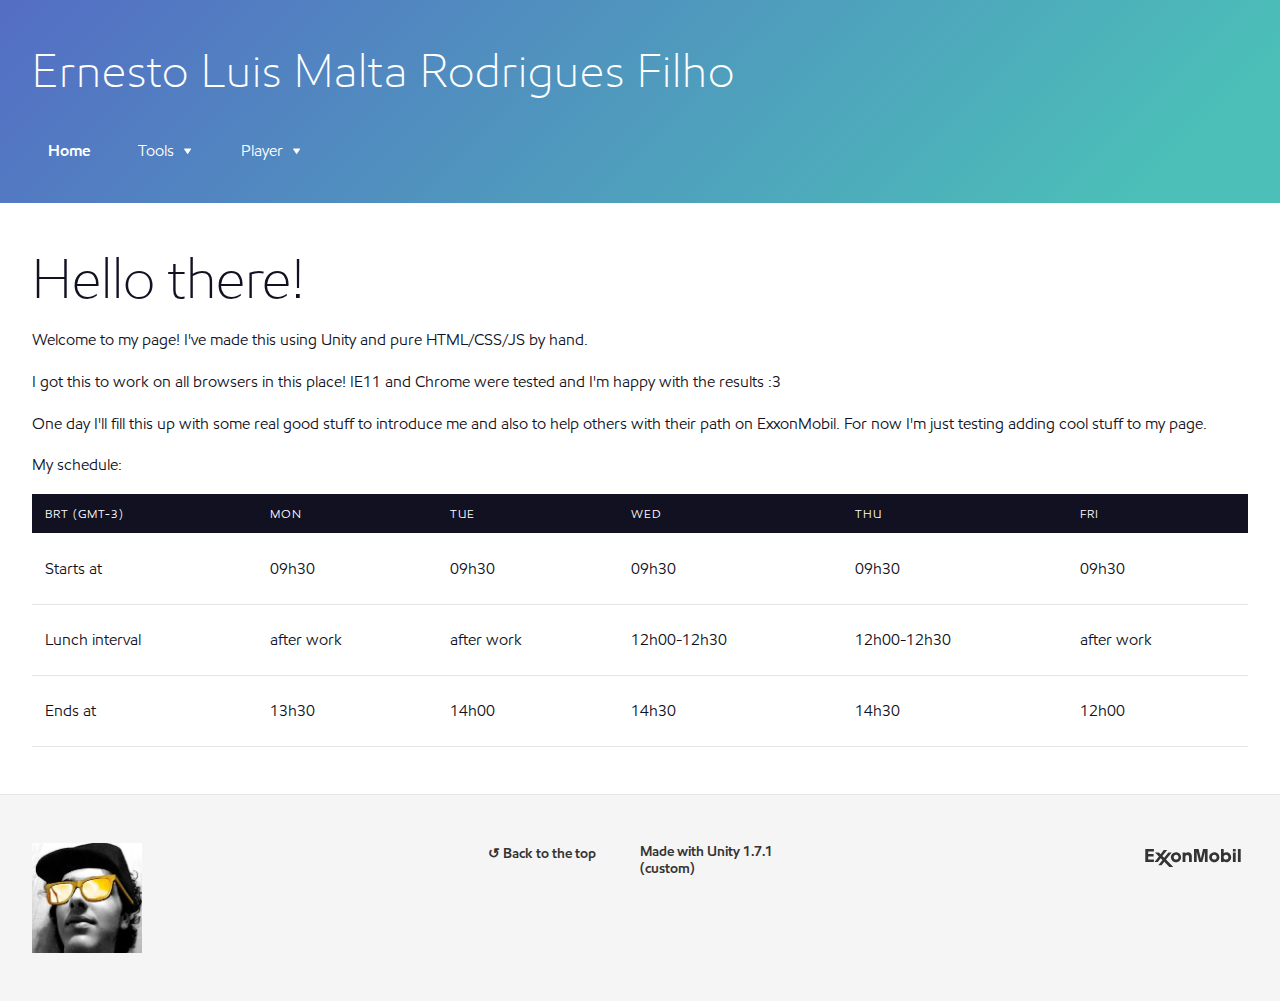
<file: index.html>
<!DOCTYPE html>
<html>
    <head>
		<meta charset="utf-8">
		<meta name="viewport" content="width=device-width, initial-scale=1">
		<meta http-equiv="X-UA-Compatible" content="IE=EmulateIE11">
    <html lang="en">
		<!-- The above 3 meta tags *must* come first in the head -->
		<title>Ernesto's Page</title>

		<!-- IMPORTANT!
		     In the two tags below, update unity-1.7.1
		     to match the location of your Unity files
		-->
        
        <link rel="icon" type="image/x-icon" href="custom/images/favicon.ico">
		<link href="unity-1.7.1/css/em-unity-1.7.1.min.css" media="all" rel="stylesheet" />
		<link href="custom/css/unity-tweaks.css" media="all" rel="stylesheet" />
		<link href="custom/css/common.css" media="all" rel="stylesheet" />
		<script type="text/javascript" src="unity-1.7.1/js/vendor/svg4everybody.min.js"></script><!-- polyfill for SVG icons -->
    
    <script type="text/javascript" src="custom/js/internet_explorer.js"></script>
    <script type="text/javascript" src="custom/js/page_manage.js"></script>

    <script type="text/javascript" src="custom/js/cookie_manager.js"></script>
    <script type="text/javascript" src="custom/js/youtube.js"></script>

	</head>
	<body>
		
    <header class="em-c-header " role="banner">
      <div class="em-l-container em-c-header__inner">
        <div class="em-c-header__body">
          <div class="em-c-header__title-container">
            <h2 class="em-c-header__title"><a href="#" onclick="lsw_ReplaceContentWithPage('lsw_dynamic_page_loader', 'custom/pages/default.raw')" rel="home" class="em-c-header__title-link">Ernesto Luis Malta Rodrigues Filho</a></h2>
          </div>
          <!-- end em-c-btn -->          
          <div class="em-js-nav-panel"><!-- had: class em-c-header__nav-container (causes menu to hide) -->
            <nav id="nav" class="em-c-primary-nav" role="navigation">
              <ul class="em-c-primary-nav__list">
                <li class="em-c-primary-nav__item ">
                  <a href="#" onclick="lsw_ReplaceContentWithPage('lsw_dynamic_page_loader', 'custom/pages/default.raw')" class="em-c-primary-nav__link em-is-current ">
                    
                      Home
      
                  </a>
                  <!--end em-c-primary-nav__link-->
                </li>
                <!-- end em-c-nav__list__item -->
                <li class="em-c-primary-nav__item ">
                  <a href="#" class="em-c-primary-nav__link  em-c-primary-nav__link--has-children em-js-nav-dropdown-trigger">
                    
                      Tools                    
                    
                      <svg class="em-c-icon em-c-icon--small em-c-primary-nav__icon">
                          <use xmlns:xlink="http://www.w3.org/1999/xlink" xlink:href="unity-1.7.1/images/em-icons.svg#caret-down"></use>
                      </svg>
                  </a>
                  <!--end em-c-primary-nav__link-->
                  <div class="em-c-primary-nav__sublist  em-js-nav-dropdown ">
                    <ul>
                      <li class="em-c-primary-nav__subitem">
                        <a href="https://goto/yourcalendar" target="_blank" class="em-c-primary-nav__sublink">
                          YourCalendar (new tab)
                        </a>
                      </li>
                      <!-- end em-c-nav__sublist__item -->
                      <li class="em-c-primary-nav__subitem">
                        <a href="#" onclick="lsw_ReplaceContentWithPage('lsw_dynamic_page_loader', 'custom/pages/relevant_trainees.raw')" class="em-c-primary-nav__sublink">
                          Relevant to trainees
                        </a>
                      </li>
                      <!-- end em-c-nav__sublist__item -->
                      <li class="em-c-primary-nav__subitem">
                        <a href="#" onclick="lsw_ReplaceContentWithPage('lsw_dynamic_page_loader', 'custom/pages/javascript_useful.raw')" class="em-c-primary-nav__sublink">
                          JS Bookmark tools
                        </a>
                      </li>
                      <!-- end em-c-nav__sublist__item -->
                      <li class="em-c-primary-nav__subitem">
                        <a href="#" onclick="lsw_ReplaceContentWithPage('lsw_dynamic_page_loader', 'custom/pages/sharedservices.raw')" class="em-c-primary-nav__sublink">
                          Shared Services Stuff
                        </a>
                      </li>
                      <!-- end em-c-nav__sublist__item -->
                    </ul>
                  </div>
                  <!-- end em-c-nav__sublist -->
                </li>
                <li class="em-c-primary-nav__item ">
                  <a href="#" class="em-c-primary-nav__link  em-c-primary-nav__link--has-children em-js-nav-dropdown-trigger">
                    
                      Player
      
      
                      <svg class="em-c-icon em-c-icon--small em-c-primary-nav__icon">
                          <use xmlns:xlink="http://www.w3.org/1999/xlink" xlink:href="unity-1.7.1/images/em-icons.svg#caret-down"></use>
                      </svg>
                  </a>
                  <!--end em-c-primary-nav__link-->
                  <div class="em-c-primary-nav__sublist  em-js-nav-dropdown ">
                    <ul>
                      <li class="em-c-primary-nav__subitem">
                        <a href="player.html" onclick="stopVideo();" target="_blank" class="em-c-primary-nav__sublink">
                          Open player on a new tab
                        </a>
                      </li>
                      <!-- end em-c-nav__sublist__item -->
                      <li class="em-c-primary-nav__subitem">
                        <a id='ytbuttonchange' href="#" onclick="lsw_YTPlayPauseToggle()" class="em-c-primary-nav__sublink">
                          
                          Open LoFi in background
                          
                          
                        </a>
                        <div id='ytreplacethis'></div>
                        <!--end em-c-primary-nav__link-->
                      </li>
                      <!-- end em-c-nav__list__item -->
                      <li class="em-c-primary-nav__subitem">
                        <a href="#" onclick="lsw_YTPromptVol()" class="em-c-primary-nav__sublink">
                          
                          Set volume
                          
                          
                        </a>
                        <!--end em-c-primary-nav__link-->
                      </li>
                      <!-- end em-c-nav__list__item -->
                    </ul>
                  </div>
                  <!-- end em-c-nav__sublist -->
                </li>
                <!-- end em-c-nav__list__item -->
              </ul>
              <!-- end em-c-nav__list -->
            </nav>
            <!-- end em-c-nav -->
          </div>
          <!-- end em-c-header__nav -->
        </div>
        <!-- end em-c-header__body -->
      </div>
      <!-- end em-l-container -->
    </header>
    <!-- end em-c-header -->
    <!-- uncoment the following when using SPA (e.g. Angular, React, etc). For traditional websites, Unity JS handles this automagically :) -->
    <!-- <div class="em-c-header-overlay"></div> -->
    <main role="main">
      <div class="em-l-container" id="lsw_dynamic_page_loader">
        <div class="em-c-page-header ">
          <h1 class="em-c-page-header__title">Loading page, please wait...</h1>
          <p class="em-c-page-header__desc">If this doesn't work, maybe you're using Edge with "IE compatibility mode" on. Please use a modern browser until I find out a way to load this dynamically on older browsers.</p>
        </div>
        <!-- end em-c-page-header -->
        
        <p>My schedule: </p>
        
        <table class="em-c-table">
          <thead class="em-c-table__header">
            <tr class="em-c-table__header-row">
              <th scope="col" class="em-c-table__header-cell ">BRT (GMT-3)</th>
              <th scope="col" class="em-c-table__header-cell ">Mon</th>
              <th scope="col" class="em-c-table__header-cell ">Tue</th>
              <th scope="col" class="em-c-table__header-cell ">Wed</th>
              <th scope="col" class="em-c-table__header-cell ">Thu</th>
              <th scope="col" class="em-c-table__header-cell ">Fri</th>
            </tr>
            <!-- em-c-table__header-row -->
          </thead>
          <!-- end em-c-table__header -->
          <tbody class="em-c-table__body ">
            <tr class="em-c-table__row ">
              <td class="em-c-table__cell" colspan="">
                Starts at
              </td>
              <td class="em-c-table__cell lsw-tooltip" colspan="">
                09h30
              </td>
              <td class="em-c-table__cell lsw-tooltip" colspan="">
                09h30
              </td>
              <td class="em-c-table__cell lsw-tooltip" colspan="">
                09h30
              </td>
              <td class="em-c-table__cell lsw-tooltip" colspan="">
                09h30
              </td>
              <td class="em-c-table__cell lsw-tooltip" colspan="">
                08h00
              </td>
            </tr>
            <!-- end em-c-table__row -->
            <tr class="em-c-table__row ">
              <td class="em-c-table__cell" colspan="">
                Lunch interval
              </td>
              <td class="em-c-table__cell lsw-tooltip" colspan="">
                12h00-12h30
              </td>
              <td class="em-c-table__cell lsw-tooltip" colspan="">
                12h00-12h30
              </td>
              <td class="em-c-table__cell lsw-tooltip" colspan="">
                12h00-12h30
              </td>
              <td class="em-c-table__cell lsw-tooltip" colspan="">
                12h00-12h30
              </td>
              <td class="em-c-table__cell lsw-tooltip" colspan="">
                none
              </td>
            </tr>
            <!-- end em-c-table__row -->
            <tr class="em-c-table__row ">
              <td class="em-c-table__cell" colspan="">
                Ends at
              </td>
              <td class="em-c-table__cell lsw-tooltip" colspan="">
                14h00
              </td>
              <td class="em-c-table__cell lsw-tooltip" colspan="">
                14h00
              </td>
              <td class="em-c-table__cell lsw-tooltip" colspan="">
                14h00
              </td>
              <td class="em-c-table__cell lsw-tooltip" colspan="">
                14h00
              </td>
              <td class="em-c-table__cell lsw-tooltip" colspan="">
                12h00

              </td>
            </tr>
            <!-- end em-c-table__row -->
          </tbody>
          <!-- end em-c-table__body -->
          <tfoot class="em-c-table__footer">
            <tr class="em-c-table__footer-row">
            </tr>
          </tfoot>
          <!-- end em-c-table__footer -->
        </table>
        <!--end em-c-table-->
      </div>
      <!-- end em-l-container-->
    </main>
    <!-- end main-->
    <footer class="em-c-footer " role="contentinfo">
      <div class="em-l-container">
        <div class="em-c-footer__inner">
          <img id="pfp_footer_0" width="110px" src="custom/images/pfp.jpg" alt="Imagem de perfil do criador do site">
          
          <ul class="em-c-multicolumn-nav " role="navigation">
            <li class="em-c-multicolumn-nav__item">
              <a href="#" class="em-c-multicolumn-nav__link">↺ Back to the top</a>
            </li>
            <!-- end em-c-footer-nav__item -->
            <li class="em-c-multicolumn-nav__item">
              <span class="em-c-multicolumn-nav__link">Made with Unity 1.7.1 (custom)</span>
            </li>
            <!-- end em-c-footer-nav__item -->
          </ul>
          <!-- end em-c-footer-nav -->
          <svg version="1.1" id="Layer_1" xmlns="http://www.w3.org/2000/svg" xmlns:xlink="http://www.w3.org/1999/xlink" x="0px" y="0px" width="110px" height="30px" viewBox="0 0 110 30" enable-background="new 0 0 110 30" xml:space="preserve">
            <path fill="currentColor" d="M44.7,9.5h2.6v0.9c0.3-0.2,1.2-1.1,2.9-1.1c2,0,3.6,1.5,3.6,3.8v6H51v-5.2c0-1.3-0.6-2-1.8-2
                    c-1.1,0-1.8,0.7-1.8,2V19h-2.8V9.5z M73.9,14.2c0-1.3,1-2.4,2.4-2.4c1.4,0,2.4,1.1,2.4,2.4c0,1.3-1,2.4-2.4,2.4
                    C74.9,16.6,73.9,15.6,73.9,14.2z M71.2,14.2c0,2.7,2.2,5,5.1,5c2.9,0,5.1-2.2,5.1-5c0-2.7-2.2-5-5.1-5C73.4,9.3,71.2,11.5,71.2,14.2
                    z M35.7,14.2c0-1.3,1-2.4,2.4-2.4c1.4,0,2.4,1.1,2.4,2.4c0,1.3-1,2.4-2.4,2.4C36.7,16.6,35.7,15.6,35.7,14.2z M32.9,14.2
                    c0,2.7,2.2,5,5.1,5c2.9,0,5.1-2.2,5.1-5c0-2.7-2.2-5-5.1-5C35.1,9.3,32.9,11.5,32.9,14.2z M94.9,9.5h2.8v8.9V19h-2.8V9.5z M94.9,6
                    h2.8v2.4h-2.8V6z M99.9,6h2.8v12.4V19h-2.8V6z M90.4,14.2c0,1.3-1,2.4-2.4,2.4c-1.4,0-2.4-1-2.4-2.4c0-1.4,1-2.4,2.4-2.4
                    C89.4,11.9,90.4,12.9,90.4,14.2z M85.7,19l0-0.7c0.2,0.1,1.1,1,2.9,1c2.4,0,4.6-2.2,4.6-5c0-2.8-2.1-5-4.6-5c-1.9,0-2.8,0.9-2.9,1V6
                    H83v13H85.7z M19.8,19l2.9-3.8l1.8,1.9l-4.2,5.2h3.3l2.7-3.5l5,5.1h4l-7.3-7.3l5.7-7.2h-3.3l-4.2,5.4l-1.8-1.8l4.7-5.9h-3.3
                    l-3.2,4.1l-1.7-1.8H17l3.9,4L16.5,19H19.8z M7.3,6h8.6v2.4h-5.7v2.7h5.4v2.4h-5.4v3.1h5.7V19H7.3V6z M56,6h4.6l2.2,9.5h0.1L65.1,6
                h4.5v13h-2.7V9.2h-0.1L64.3,19h-3.1l-2.4-9.8h-0.1V19H56V6z" />
          </svg>
        </div>
        <!-- end em-c-footer__inner -->
      </div>
      <!-- end em-l-container -->
    </footer>
    <!-- end em-c-footer -->
		<script type="text/javascript" src="unity-1.7.1/js/em-unity-1.7.1.min.js"></script>
	</body>
</html>
<script language='JavaScript' type = "text/javascript">  
  lsw_ReplaceContentWithPage('lsw_dynamic_page_loader', 'custom/pages/default.raw');
  lsw_YTSetup('ytreplacethis', 'ytbuttonchange', false, null, null, '⬜ Stop LoFi', '▶ Resume LoFi');
  lsw_funnyIMGloop();  
</script>
</file>
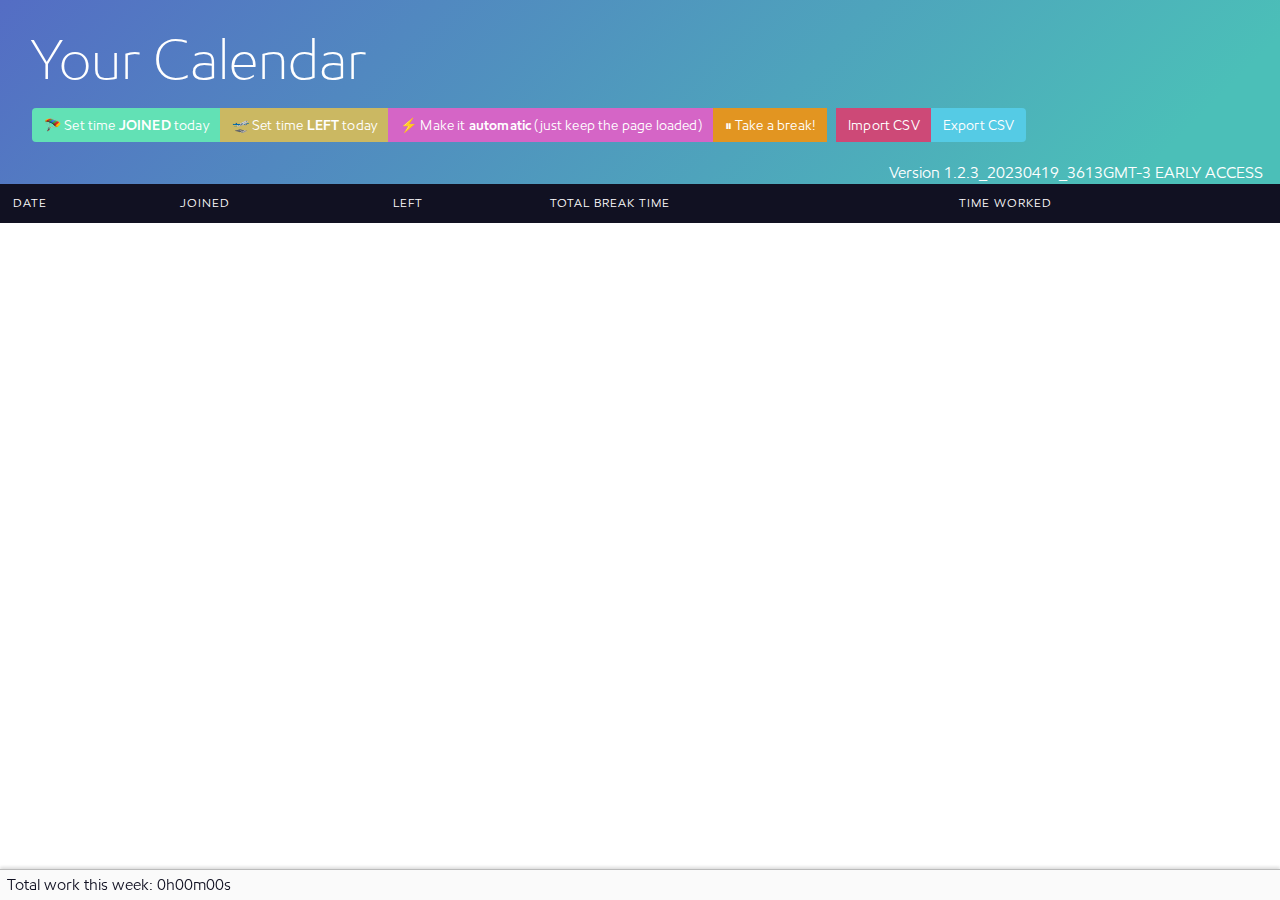
<file: calendar.html>
<!DOCTYPE html>
<html>
    <head>
		<meta charset="utf-8">
		<meta name="viewport" content="width=device-width, initial-scale=1">
		<meta http-equiv="X-UA-Compatible" content="IE=EmulateIE11">
    <!--meta http-equiv="X-UA-Compatible" content="IE=edge"--> 
    <html lang="en">
		<!-- The above 3 meta tags *must* come first in the head -->
		<title>Your Calendar</title>

		<!-- IMPORTANT!
		     In the two tags below, update unity-1.7.1
		     to match the location of your Unity files
		-->
        
    <link rel="icon" type="image/x-icon" href="custom/images/favicon.ico">
		<link href="unity-1.7.1/css/em-unity-1.7.1.min.css" media="all" rel="stylesheet" />
		<link href="custom/css/unity-tweaks.css" media="all" rel="stylesheet" />
		<link href="custom/css/common.css" media="all" rel="stylesheet" />
		<script type="text/javascript" src="unity-1.7.1/js/vendor/svg4everybody.min.js"></script><!-- polyfill for SVG icons -->
    
    <script type="text/javascript" src="custom/js/internet_explorer.js"></script>
    <script type="text/javascript" src="custom/js/ls_calendar.js"></script>
    <script type="text/javascript" src="custom/js/httpget_parse.js"></script>

	</head>
	<body>
		       
    <main class="em-c-header " role="banner" style="padding: 1em 2em; margin: 0px;">
      <div class="em-c-page-header ">
          <h1 class="em-c-page-header__title" title="Back home"><a style="color:white" href="http://goto/efilho">Your Calendar</a></h1>
        </div>
        <!-- end em-c-page-header -->

        <div class="em-c-btn-bar">
          <ul class="em-c-btn-bar__list">
            <li class="em-c-btn-bar__item">
              <button class="em-c-btn em-c-btn--small em-c-btn--primary" onclick="lsw_CalendarJoin(); lsw_BuildTable('lsw_table')" style="background-color: #62e1b5;">
                <span class="em-c-btn__text"><span class="lsw_emoji">🪂</span> Set time <strong>JOINED</strong> today</span>
              </button>
              <!-- end em-c-btn -->
            </li>
            <li class="em-c-btn-bar__item">
              <button class="em-c-btn em-c-btn--small em-c-btn--primary" onclick="lsw_CalendarLeft(); lsw_BuildTable('lsw_table')" style="background-color: #cbb862;">
                <span class="em-c-btn__text"><span class="lsw_emoji">🛫</span> Set time <strong>LEFT</strong> today</span>
              </button>
              <!-- end em-c-btn -->
            </li>
            <li class="em-c-btn-bar__item">
              <button class="em-c-btn em-c-btn--small em-c-btn--primary" onclick="window.location.href='https:\/\/mysite.na.xom.com\/personal\/sa_elmrfil\/Blog\/calendar.html?autojoin=1&autoleft=1';" style="background-color: #d565c6;">
                <span class="em-c-btn__text" title="It'll refresh automatically after clicking this. Check the URL to see autojoin and autoleft set."><span class="lsw_emoji">⚡</span> Make it <strong>automatic</strong> (just keep the page loaded)</span>
              </button>
              <!-- end em-c-btn -->
            </li>
            <li class="em-c-btn-bar__item">
              <button class="em-c-btn em-c-btn--small em-c-btn--primary" onclick="lsw_TakeABreak(); lsw_BuildTable('lsw_table')" style="background-color: #e29521;">
                <span class="em-c-btn__text" title="Start a break for as long as the prompt is kept open."><span class="lsw_emoji">⏸</span> Take a break!</span>
              </button>
              <!-- end em-c-btn -->
            </li>
            <li style="width: 10px">
            </li>
            <li class="em-c-btn-bar__item">
              <div id="import-csv-div" class="em-c-btn em-c-btn--small em-c-btn--primary" style="background-color: #cd4977;">
                <span class="em-c-btn__text">Import CSV</span>
                <input class="hideout" type="file" id="import-csv" />
              </div>
              <!-- end em-c-btn -->
            </li>
            <li class="em-c-btn-bar__item">
              <button class="em-c-btn em-c-btn--small em-c-btn--primary" onclick="lsw_ExportToFile();" style="background-color: #55cbe5;">
                <span class="em-c-btn__text" title="Export in UTC time everything saved in this page.">Export CSV</span>
              </button>
              <!-- end em-c-btn -->
            </li>
          </ul>
          <!-- end em-c-btn-bar__list -->
        </div>
        <!-- end em-c-btn-bar -->
      <p style="margin: 0; text-align: right; transform: translate(15px, 18px);"
title="Features in this version:&#013;
- Footer Total work calculation (more stuff coming)&#013;
- On import, you can clear all stored data now&#013;
- Improved some functions to make code more reusable&#013;&#013;
Page made by Ernesto. Pure HTML, JS and CSS + Unity 1.7.1">
        Version 1.2.3_20230419_3613GMT-3 EARLY ACCESS
      </p>
    
    </main>

    <div id="lsw_table" style="margin-bottom: 20px;">
        <h3>Loading...</h3>
    </div>

    <!-- end em-c-footer -->
	<script type="text/javascript" src="unity-1.7.1/js/em-unity-1.7.1.min.js"></script>
	</body>
  <footer class="lsw_footer">
    <p id="lsw_status">LEFT TEXT YOO</p>
  </footer>
</html>
<script language='JavaScript' type = "text/javascript">
if (lsw_GetHTTP("autojoin") == "1") {
  lsw_CalendarJoin(false);
}
if (lsw_GetHTTP("autoleft") == "1") {
  function __updateleft() {
    lsw_CalendarLeft(false);
    //lsw_BuildTable("lsw_table");
    lsw_UpdateTableToday("left");
    lsw_UpdateTableToday("worked");
    lsw_UpdateWorkTimeAt("lsw_status");
    setTimeout(__updateleft, 1000);
  }

  setTimeout(__updateleft, 1000);
}

function __updatebottomlsw() {
  lsw_UpdateWorkTimeAt("lsw_status");
  setTimeout(__updatebottomlsw, 1000);
}

lsw_BuildTable("lsw_table");

lsw_MapButtonInput('import-csv-div', 'import-csv');
document.getElementById('import-csv').addEventListener('change', lsw_ImportFromFile, false);

__updatebottomlsw();

</script>
</file>
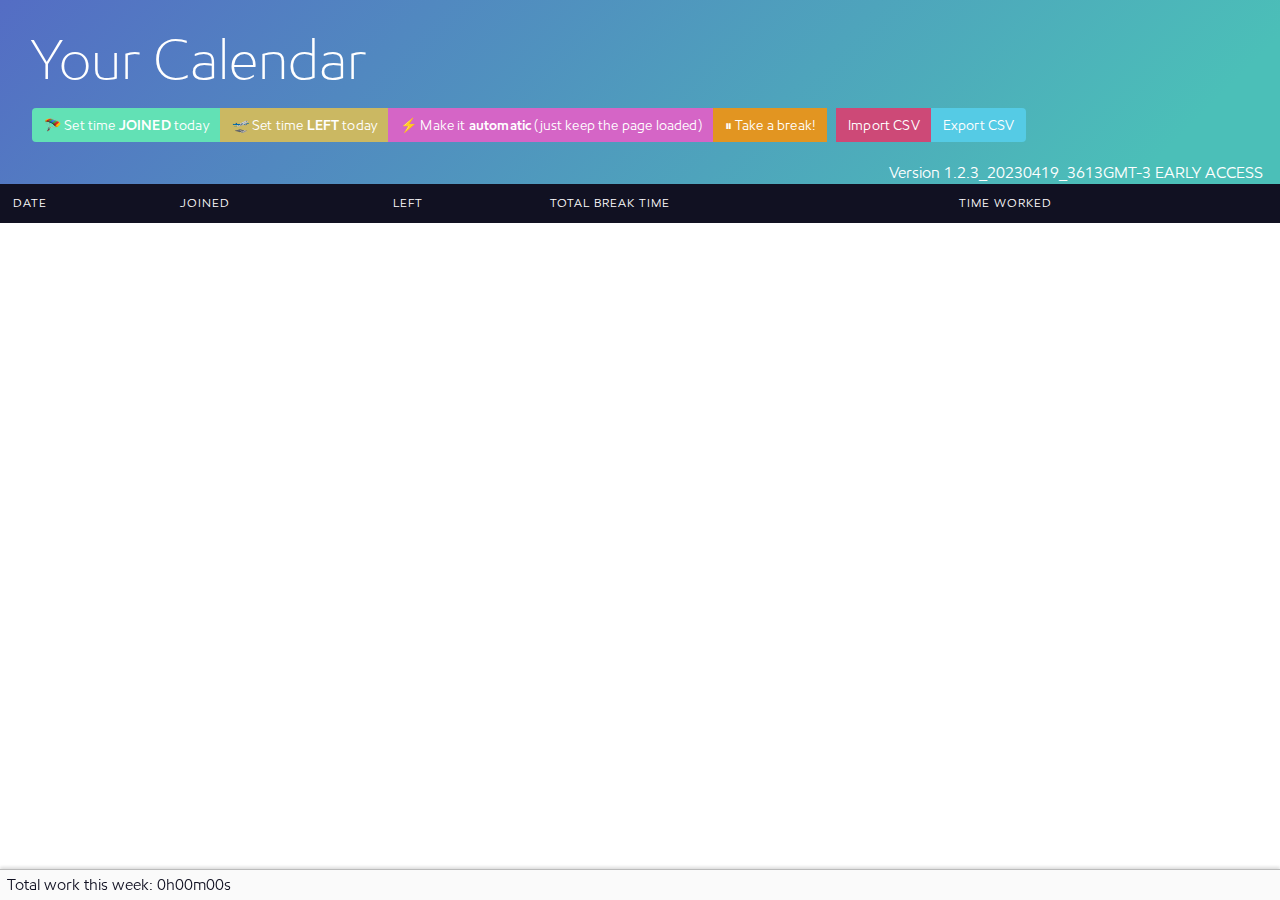
<file: calendar_dev.html>
<!DOCTYPE html>
<html>
    <head>
		<meta charset="utf-8">
		<meta name="viewport" content="width=device-width, initial-scale=1">
		<meta http-equiv="X-UA-Compatible" content="IE=EmulateIE11">
    <!--meta http-equiv="X-UA-Compatible" content="IE=edge"--> 
    <html lang="en">
		<!-- The above 3 meta tags *must* come first in the head -->
		<title>Your Calendar</title>

		<!-- IMPORTANT!
		     In the two tags below, update unity-1.7.1
		     to match the location of your Unity files
		-->
        
    <link rel="icon" type="image/x-icon" href="custom/images/favicon.ico">
		<link href="unity-1.7.1/css/em-unity-1.7.1.min.css" media="all" rel="stylesheet" />
		<link href="custom/css/unity-tweaks.css" media="all" rel="stylesheet" />
		<link href="custom/css/common.css" media="all" rel="stylesheet" />
		<script type="text/javascript" src="unity-1.7.1/js/vendor/svg4everybody.min.js"></script><!-- polyfill for SVG icons -->
    
    <script type="text/javascript" src="custom/js/internet_explorer.js"></script>
    <script type="text/javascript" src="custom/js/ls_calendar_beta.js"></script>
    <script type="text/javascript" src="custom/js/httpget_parse.js"></script>

	</head>
	<body>
		       
    <main class="em-c-header " role="banner" style="padding: 1em 2em; margin: 0px;">
      <div class="em-c-page-header ">
          <h1 class="em-c-page-header__title" title="Back home"><a style="color:white" href="http://goto/efilho">Your Calendar</a></h1>
        </div>
        <!-- end em-c-page-header -->

        <div class="em-c-btn-bar">
          <ul class="em-c-btn-bar__list">
            <li class="em-c-btn-bar__item">
              <button class="em-c-btn em-c-btn--small em-c-btn--primary" onclick="lsw_CalendarJoin(); lsw_BuildTable('lsw_table')" style="background-color: #62e1b5;">
                <span class="em-c-btn__text"><span class="lsw_emoji">🪂</span> Set time <strong>JOINED</strong> today</span>
              </button>
              <!-- end em-c-btn -->
            </li>
            <li class="em-c-btn-bar__item">
              <button class="em-c-btn em-c-btn--small em-c-btn--primary" onclick="lsw_CalendarLeft(); lsw_BuildTable('lsw_table')" style="background-color: #cbb862;">
                <span class="em-c-btn__text"><span class="lsw_emoji">🛫</span> Set time <strong>LEFT</strong> today</span>
              </button>
              <!-- end em-c-btn -->
            </li>
            <li class="em-c-btn-bar__item">
              <button class="em-c-btn em-c-btn--small em-c-btn--primary" onclick="window.location.href='https:\/\/mysite.na.xom.com\/personal\/sa_elmrfil\/Blog\/calendar.html?autojoin=1&autoleft=1';" style="background-color: #d565c6;">
                <span class="em-c-btn__text" title="It'll refresh automatically after clicking this. Check the URL to see autojoin and autoleft set."><span class="lsw_emoji">⚡</span> Make it <strong>automatic</strong> (just keep the page loaded)</span>
              </button>
              <!-- end em-c-btn -->
            </li>
            <li class="em-c-btn-bar__item">
              <button class="em-c-btn em-c-btn--small em-c-btn--primary" onclick="lsw_TakeABreak(); lsw_BuildTable('lsw_table')" style="background-color: #e29521;">
                <span class="em-c-btn__text" title="Start a break for as long as the prompt is kept open."><span class="lsw_emoji">⏸</span> Take a break!</span>
              </button>
              <!-- end em-c-btn -->
            </li>
            <li style="width: 10px">
            </li>
            <li class="em-c-btn-bar__item">
              <div id="import-csv-div" class="em-c-btn em-c-btn--small em-c-btn--primary" style="background-color: #cd4977;">
                <span class="em-c-btn__text">Import CSV</span>
                <input class="hideout" type="file" id="import-csv" />
              </div>
              <!-- end em-c-btn -->
            </li>
            <li class="em-c-btn-bar__item">
              <button class="em-c-btn em-c-btn--small em-c-btn--primary" onclick="lsw_ExportToFile();" style="background-color: #55cbe5;">
                <span class="em-c-btn__text" title="Export in UTC time everything saved in this page.">Export CSV</span>
              </button>
              <!-- end em-c-btn -->
            </li>
          </ul>
          <!-- end em-c-btn-bar__list -->
        </div>
        <!-- end em-c-btn-bar -->
      <p style="margin: 0; text-align: right; transform: translate(15px, 18px);"
title="Features in this version:&#013;
- Footer Total work calculation (more stuff coming)&#013;
- On import, you can clear all stored data now&#013;
- Improved some functions to make code more reusable&#013;&#013;
Page made by Ernesto. Pure HTML, JS and CSS + Unity 1.7.1">
        Version 1.2.3_20230419_3613GMT-3 EARLY ACCESS
      </p>
    
    </main>

    <div id="lsw_table" style="margin-bottom: 20px;">
        <h3>Loading...</h3>
    </div>

    <!-- end em-c-footer -->
	<script type="text/javascript" src="unity-1.7.1/js/em-unity-1.7.1.min.js"></script>
	</body>
  <footer class="lsw_footer">
    <p id="lsw_status">LEFT TEXT YOO</p>
  </footer>
</html>
<script language='JavaScript' type = "text/javascript">
if (lsw_GetHTTP("autojoin") == "1") {
  lsw_CalendarJoin(false);
}
if (lsw_GetHTTP("autoleft") == "1") {
  function __updateleft() {
    lsw_CalendarLeft(false);
    //lsw_BuildTable("lsw_table");
    lsw_UpdateTableToday("left");
    lsw_UpdateTableToday("worked");
    lsw_UpdateWorkTimeAt("lsw_status");
    setTimeout(__updateleft, 1000);
  }

  setTimeout(__updateleft, 1000);
}

function __updatebottomlsw() {
  lsw_UpdateWorkTimeAt("lsw_status");
  setTimeout(__updatebottomlsw, 1000);
}

lsw_BuildTable("lsw_table");

lsw_MapButtonInput('import-csv-div', 'import-csv');
document.getElementById('import-csv').addEventListener('change', lsw_ImportFromFile, false);

__updatebottomlsw();

</script>
</file>
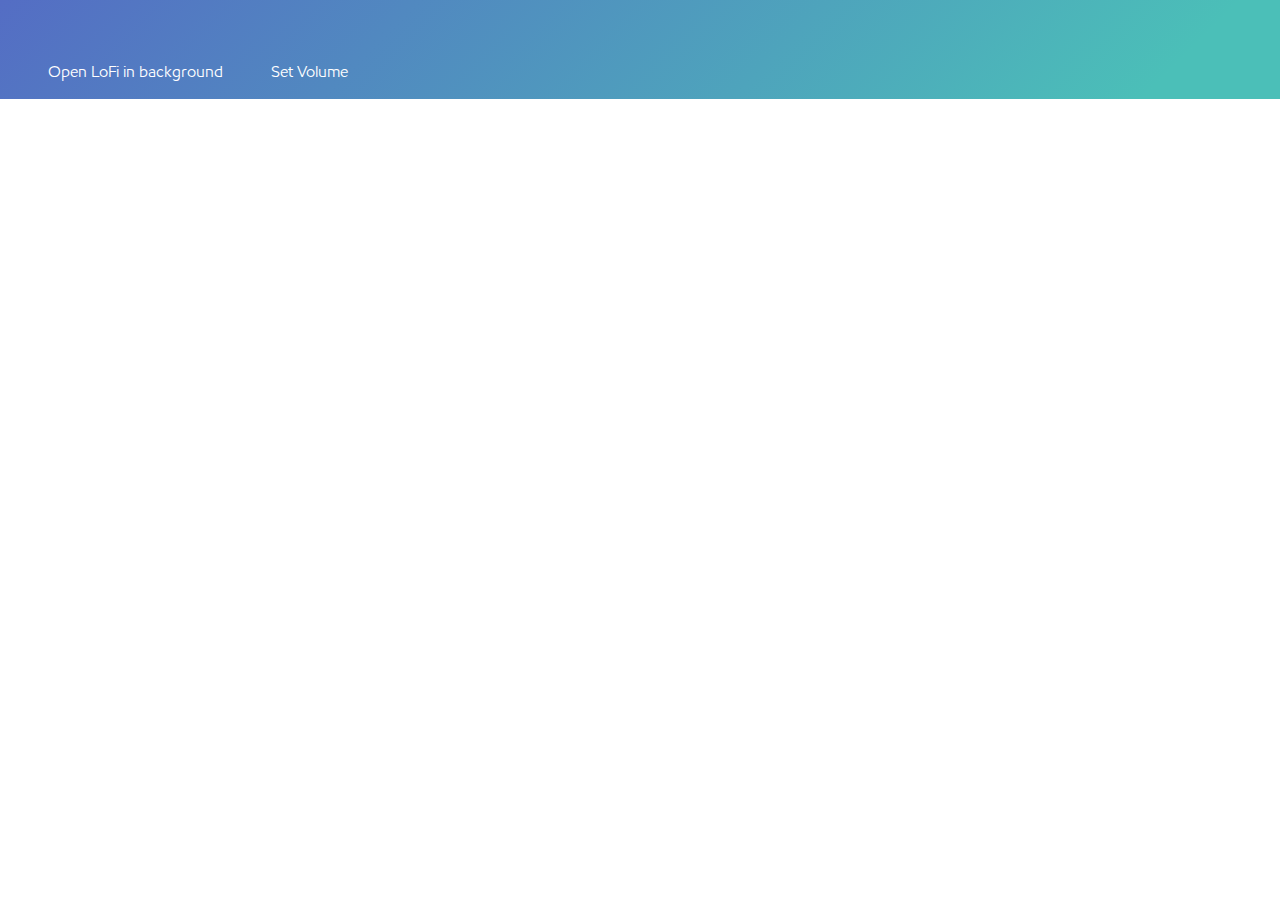
<file: player.html>
<!DOCTYPE html>
<html>
    <head>
		<meta charset="utf-8">
		<meta name="viewport" content="width=device-width, initial-scale=1">
		<meta http-equiv="X-UA-Compatible" content="IE=EmulateIE11">
        <html lang="en">
		<!-- The above 3 meta tags *must* come first in the head -->
		<title>LoFi Room</title>

		<!-- IMPORTANT!
		     In the two tags below, update unity-1.7.1
		     to match the location of your Unity files
		-->
        
        <link rel="icon" type="image/x-icon" href="custom/images/favicon.ico">
		<link href="unity-1.7.1/css/em-unity-1.7.1.min.css" media="all" rel="stylesheet" />
		<link href="custom/css/unity-tweaks.css" media="all" rel="stylesheet" />
		<link href="custom/css/common.css" media="all" rel="stylesheet" />
		<script type="text/javascript" src="unity-1.7.1/js/vendor/svg4everybody.min.js"></script><!-- polyfill for SVG icons -->
    
    <script type="text/javascript" src="custom/js/internet_explorer.js"></script>
    <script type="text/javascript" src="custom/js/page_manage.js"></script>

    <script type="text/javascript" src="custom/js/cookie_manager.js"></script>
    <script type="text/javascript" src="custom/js/youtube.js"></script>

	</head>
	<body>
		       
    <main class="em-c-header " role="banner" style="padding: 1em 2em;">
    <div class="em-js-nav-panel"><!-- had: class em-c-header__nav-container (causes menu to hide) -->
        <nav id="nav" class="em-c-primary-nav" role="navigation">
            <ul class="em-c-primary-nav__list">
            <li class="em-c-primary-nav__item ">
                  <a id='ytbuttonchange' href="#" onclick="lsw_YTPlayPauseToggle()" class="em-c-primary-nav__link ">
                    
                                    Open LoFi in background
                    
                    
                                </a>
                  <div id='ytreplacethis'></div>
            </li>
            <li class="em-c-primary-nav__item ">
                <a href="#" onclick="lsw_YTPromptVol()" class="em-c-primary-nav__link ">
                                
                    Set Volume


                </a>
            </li>
            <!-- end em-c-nav__list__item -->
          </ul>
          <!-- end em-c-nav__list -->
        </nav>
        <!-- end em-c-nav -->
      </div>
      <!-- end em-c-header__nav -->
      </main>

    <!-- end em-c-footer -->
		<script type="text/javascript" src="unity-1.7.1/js/em-unity-1.7.1.min.js"></script>
	</body>
</html>
<script language='JavaScript' type = "text/javascript">
  lsw_ReplaceContentWithPage('lsw_dynamic_page_loader', 'custom/pages/default.raw');
  lsw_YTSetup('ytreplacethis', 'ytbuttonchange', false, null, null, '⬜ Stop LoFi', '▶ Resume LoFi');
</script>
</file>
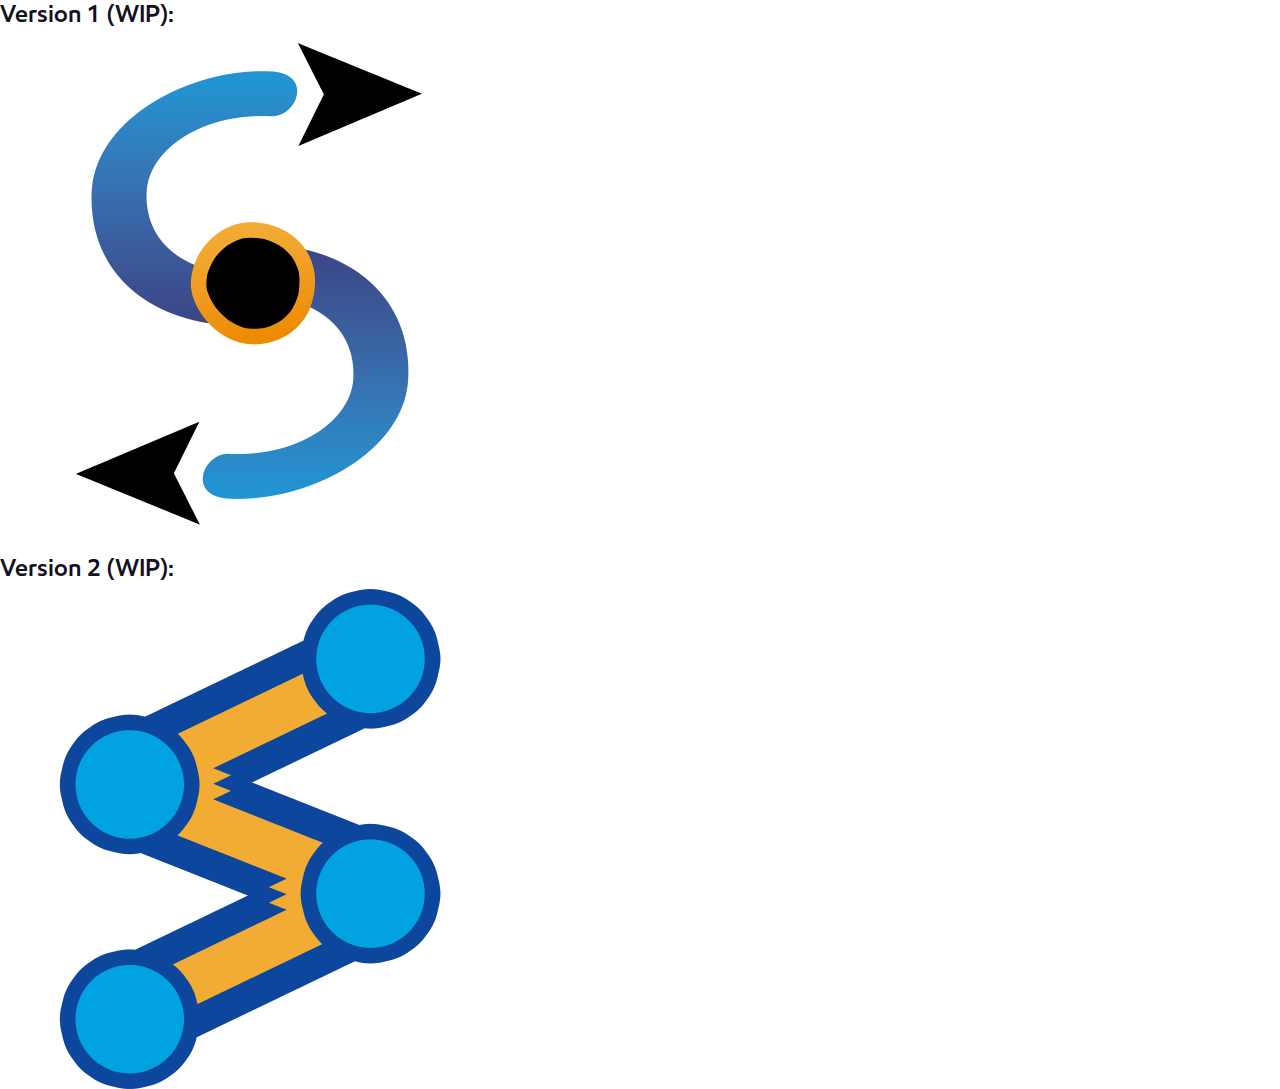
<file: sharedservices.html>
<!DOCTYPE html>
<html>
    <head>
		<meta charset="utf-8">
		<meta name="viewport" content="width=device-width, initial-scale=1">
		<meta http-equiv="X-UA-Compatible" content="IE=EmulateIE11">
        <html lang="en">
		<!-- The above 3 meta tags *must* come first in the head -->
		<title>Working on Icons!</title>

		<!-- IMPORTANT!
		     In the two tags below, update unity-1.7.1
		     to match the location of your Unity files
		-->
        
        <link rel="icon" type="image/x-icon" href="custom/images/favicon.ico">
		<link href="unity-1.7.1/css/em-unity-1.7.1.min.css" media="all" rel="stylesheet" />
		<link href="custom/css/unity-tweaks.css" media="all" rel="stylesheet" />
		<link href="custom/css/common.css" media="all" rel="stylesheet" />
		<script type="text/javascript" src="unity-1.7.1/js/vendor/svg4everybody.min.js"></script><!-- polyfill for SVG icons -->
		<script type="text/javascript" src="custom/js/cookie_manager.js"></script>
		<script type="text/javascript" src="custom/js/archived/yt.js"></script>
		<script type="text/javascript" src="custom/js/page_manage.js"></script>

	</head>
	<body>
		
	<h3>Version 1 (WIP):</h3>
    <img src="_hidden/a.png" style="width: 500px; height: 500px;">
	<br>
	<h3>Version 2 (WIP):</h3>
    <img src="_hidden/b.png" style="width: 500px; height: 500px;">
    
	</body>
</html>
</file>
<file: _hidden/testpost.html>
<!DOCTYPE html>
<html>
    <head>
		<meta charset="utf-8">
		<meta name="viewport" content="width=device-width, initial-scale=1">
		<meta http-equiv="X-UA-Compatible" content="IE=EmulateIE11">
        <html lang="en">
            
		<title>AAAA</title>
    </head>
    
    <form action="test.aspx" method="post">
        <input name="TextBox1" type="text" value="" id="TextBox1" />
        <input name="TextBox2" type="password" id="TextBox2" />
        <input type="submit" name="Button1" value="Button" id="Button1" />
    </form>
</html>
</file>
<file: custom/css/unity-tweaks.css>
/* Tweaks to the UX/UI based on my needs */

.em-c-header__body {
    display: block;
}
.em-c-header__body > * {
    display: block;
    width: auto;
}
.em-c-primary-nav__list {
    display: flex;
    flex-wrap: wrap;
}
.em-c-header {
    background-image: linear-gradient(-45deg, #4bbfb8 10%, #546dc4 100%);
}

@media all and (min-width: 47em) {
    .em-c-header__body {
      display: block;
    }
}

@media all and (min-width: 17em) {
    .em-c-footer__inner {
        -ms-flex-direction: row;
        flex-direction: row;
    }
}
</file>
<file: custom/css/common.css>
@keyframes slideInFromBottom {
  0% {
    transform: translateY(150%);
  }
  100% {
    transform: translateY(0);
  }
}

.lsw-tooltip {
  /* position: relative; */
  /* display: inline-block; */
  /* border-bottom: 1px dotted black; */
}

.lsw-tooltip > * {
  visibility: hidden;
  background-color: black;
  color: #fff;
  text-align: center;
  border-radius: 6px;
  padding: 7px;
  top: -7px;
  white-space: nowrap;
  transform: translate(-50%, 0);

  /* Position the lsw-tooltip */
  position: absolute;
  z-index: 1;
}

.lsw-tooltip:hover > * {
  visibility: visible;
}

ol.lsw-tiplist {
  list-style: none;
  counter-reset: my-awesome-counter;
}

div.lsw-finetext p {
  text-indent: 18px;
  width: 100%;
  text-align: justify;
  text-justify: inter-word;
  text-align-last: left;
}

ol.lsw-tiplist li {
  counter-increment: my-awesome-counter;
  margin-top: 2rem;
}

ol.lsw-tiplist li::before {
  content: counter(my-awesome-counter) " › ";
  font-weight: bold;
  padding-left: 18px;
  font-size: 1.5rem;
}

ol.lsw-tiplist li :first-child {
  display: inline;
}

ol.lsw-tiplist li > p,
ol.lsw-tiplist li > h1,
ol.lsw-tiplist li > h2,
ol.lsw-tiplist li > h3,
ol.lsw-tiplist li > h4,
ol.lsw-tiplist li > h5,
ol.lsw-tiplist li > h6,
ol.lsw-tiplist li > code,
ol.lsw-tiplist li > textarea,
ol.lsw-tiplist li > span {
  margin-top: 0.8em;
  margin-bottom: 0.8em;
  /*padding-bottom: 1.5em;*/
}

ul.lsw-tiplist li::before {
  content: "› ";
  font-weight: bold;
  padding-left: 18px;
  font-size: 1.5rem;
}

ol.lsw-tiplist_lowmargin li,
ul.lsw-tiplist_lowmargin li {
  margin-top: 0.3rem;
}

.lsw_emoji {
  font-family:'Segoe UI Emoji';
}

.lsw_replace_to_href{  
}
.lsw_replace_to_href:hover::after{
  content: " -> " attr(href);
}

.hideout {
  position: fixed;
  top: -10000px;
  left: -10000px;
}

.lsw_footer {
  animation: 1s ease-out 0s 1 slideInFromBottom;
  position: fixed;
  bottom: 0;
  width: 100%;
  background-color: #fafafa;
  border-top: 1px solid #bbbbbb;
  box-shadow: 0 -2px 3px #dddddd;
}

.lsw_footer > p {
  bottom: 1px;
  margin: 2px 7px 2px 7px;
}
</file>
<file: unity-1.7.1/css/em-unity-1.7.1.min.css>
*,
.em-c-progress-bar__bar,
.em-c-progress-bar__label,
.pika-button {
  box-sizing: border-box;
}
.em-c-header,
blockquote cite:before,
input[list],
main {
  position: relative;
}
.pika-table,
table {
  border-collapse: collapse;
}
body.em-theme--dark {
  background: #112;
  color: #fbfbfa;
}
body.em-theme--dark .iffframe {
  border: 1px solid #343434;
  background-color: #112;
}
body.em-theme--dark pre {
  background: #212131;
  border: 1px solid #343434;
}
body.em-theme--dark .em-c-field__label,
body.em-theme--dark label {
  color: #fbfbfa;
}
body.em-theme--dark pre code {
  border: 0;
}
body.em-theme--dark code {
  background: #212131 !important;
  border: 1px solid #343434;
  color: #fff;
}
body.em-theme--dark .show-more:before {
  background: linear-gradient(
    to bottom,
    rgba(255, 255, 255, 0) 0,
    #212131 50%,
    #212131 100%
  );
}
body.em-theme--dark .em-c-page-header--underline {
  border-bottom: 3px solid #343434;
}
body.em-theme--dark .em-c-header--vertical {
  background: #112;
}
body.em-theme--dark .em-c-btn--is-dropdown {
  background-color: #112;
  color: #00a3e0;
}
body.em-theme--dark .em-c-dropdown-check.em-is-active .em-c-btn--is-dropdown,
body.em-theme--dark
  .em-c-dropdown-check.em-is-active
  .em-c-dropdown-check__panel {
  background-color: #112;
  border-bottom: 1px solid #112;
}
body.em-theme--dark .em-c-btn--secondary,
body.em-theme--dark .em-c-btn--tertiary {
  color: #00a3e0;
}
body.em-theme--dark .em-c-btn--tertiary:focus,
body.em-theme--dark .em-c-btn--tertiary:hover {
  color: #fbfbfa;
}
body.em-theme--dark .em-c-hero .em-c-btn--reversed,
body.em-theme--dark .em-c-promo-block .em-c-btn--reversed {
  color: #fff;
}
body.em-theme--dark .em-c-hero .em-c-btn--reversed:hover,
body.em-theme--dark .em-c-promo-block .em-c-btn--reversed:hover {
  color: #112;
}
body.em-theme--dark .em-c-card {
  border: 1px solid #343434;
}
body.em-theme--dark .em-c-card .em-c-card__footer {
  background: #212131;
  border-top: 1px solid #343434;
}
body.em-theme--dark .em-c-card.em-c-card--capped {
  border-top: 10px solid #00a3e0;
}
body.em-theme--dark .em-c-card.em-c-card--vermilion {
  border-top-color: #460a13;
}
body.em-theme--dark .em-c-card.em-c-card--gray {
  border-top-color: #a5a5a5;
}
body.em-theme--dark .em-c-icon-card,
body.em-theme--dark .em-c-solid-card {
  border: 1px solid #4d4d4d;
}
body.em-theme--dark .em-c-icon-card .em-c-icon-card__body {
  color: #cccccd;
}
body.em-theme--dark .em-c-promo-block {
  background: #212131;
}
body.em-theme--dark .em-c-solid-card .em-c-solid-card__footer {
  background: #112;
  color: #fff;
}
body.em-theme--dark
  .em-c-solid-card.em-c-solid-card--red
  .em-c-solid-card__footer {
  background: #ad1723;
}
body.em-theme--dark
  .em-c-solid-card.em-c-solid-card--blue
  .em-c-solid-card__footer {
  background: rgba(0, 0, 0, 0.2);
}
body.em-theme--dark
  .em-c-solid-card
  .em-c-solid-card__body:not(.em-c-solid-card--blue .em-c-solid-card__body):not(
    .em-c-solid-card--red .em-c-solid-card__body
  ),
body.em-theme--dark .em-c-solid-card .em-c-toolbar {
  background: #212131;
  color: #fff;
  border-top: #343434;
  border-bottom: #343434;
}
body.em-theme--dark
  .em-c-solid-card
  a.em-c-solid-card__body:not(
    .em-c-solid-card--blue .em-c-solid-card__body
  ):not(.em-c-solid-card--red .em-c-solid-card__body):focus,
body.em-theme--dark
  .em-c-solid-card
  a.em-c-solid-card__body:not(
    .em-c-solid-card--blue .em-c-solid-card__body
  ):not(.em-c-solid-card--red .em-c-solid-card__body):hover {
  color: #112;
  background: #f5f5f5;
}
body.em-theme--dark
  .em-c-solid-card
  a.em-c-solid-card__body:not(
    .em-c-solid-card--blue .em-c-solid-card__body
  ):not(.em-c-solid-card--red .em-c-solid-card__body):focus
  .em-c-solid-card__icon,
body.em-theme--dark
  .em-c-solid-card
  a.em-c-solid-card__body:not(
    .em-c-solid-card--blue .em-c-solid-card__body
  ):not(.em-c-solid-card--red .em-c-solid-card__body):hover
  .em-c-solid-card__icon {
  fill: #112;
  color: #112;
}
body.em-theme--dark
  .em-c-solid-card.em-c-solid-card--blue
  .em-c-link-list__link,
body.em-theme--dark
  .em-c-solid-card.em-c-solid-card--red
  .em-c-link-list__link {
  color: inherit;
}
body.em-theme--dark .em-c-solid-card .em-c-solid-card__icon {
  fill: #fff;
  color: #fff;
}
body.em-theme--dark a.em-c-stacked-block__title {
  color: #00a3e0;
}
body.em-theme--dark .em-c-stacked-block__title:hover {
  color: #fff;
  text-decoration: none;
}
body.em-theme--dark .em-c-stacked-block__footer {
  color: #e5e5e5;
}
body.em-theme--dark .em-c-stacked-block--large .em-c-stacked-block__header {
  border-bottom: 1px solid #4d4d4d;
}
body.em-theme--dark .em-c-tile.em-c-tile--black,
body.em-theme--dark
  .em-c-tile:not(.em-c-tile--blue):not(.em-c-tile--red):not(
    .em-c-tile--black
  ):hover {
  background: #212131;
  color: #fff;
}
body.em-theme--dark
  .em-c-tile:not(.em-c-tile--red):not(.em-c-tile--blue):not(.em-c-tile--black) {
  color: #112;
}
body.em-theme--dark
  .em-c-tile:not(.em-c-tile--red):not(.em-c-tile--blue):not(
    .em-c-tile--black
  ):hover {
  background: #104e8f;
}
body.em-theme--dark .em-c-tile.em-c-tile--black {
  background: #212131;
  color: #fff;
}
body.em-theme--dark .em-c-tile.em-c-tile--black:hover {
  background: #f5f5f5;
  color: #112;
}
body.em-theme--dark .em-c-tags__link {
  background: #fbfbfa;
  color: #112;
}
body.em-theme--dark .em-c-tags__link:focus,
body.em-theme--dark .em-c-tags__link:hover {
  background: #e5e5e5;
  color: #112;
}
body.em-theme--dark .em-c-tags--light .em-c-tags__link {
  color: #fbfbfa;
  background: #343434;
}
body.em-theme--dark .em-c-tags--light .em-c-tags__link:focus,
body.em-theme--dark .em-c-tags--light .em-c-tags__link:hover {
  background: #4d4d4d;
}
body.em-theme--dark .em-c-checkbox--container .em-c-checkbox--checkmark:after {
  left: 5px;
  top: 1px;
  width: 4px;
  height: 9px;
  border: solid #112;
  border-width: 0 2px 2px 0;
  transform: rotate(45deg);
}
body.em-theme--dark
  .em-c-option-list:not(.em-c-option-list__horizontal)
  .em-c-option-list__item {
  border-top: 1px solid #343434;
  border-bottom: 1px solid #343434;
}
body.em-theme--dark
  .em-c-option-list:not(.em-c-option-list__horizontal)
  .em-c-field.em-is-disabled
  .em-c-option-list__item {
  background-color: #343434;
  border-color: #4d4d4d;
}
body.em-theme--dark
  .em-c-option-list:not(.em-c-option-list__horizontal)
  .em-c-option-list__item:focus,
body.em-theme--dark
  .em-c-option-list:not(.em-c-option-list__horizontal)
  .em-c-option-list__item:hover {
  background: #212131;
}
body.em-theme--dark
  .em-c-option-list:not(.em-c-option-list__horizontal)
  .em-c-option-list__item.em-is-active {
  background: #021834;
}
body.em-theme--dark
  .em-c-field.em-has-error
  .em-c-option-list__item.em-is-active {
  background: #460a13;
  border-color: #d82424;
}
body.em-theme--dark
  .em-c-option-list:not(.em-c-option-list__horizontal)
  .em-has-error
  .em-c-checkbox--container
  input:checked
  ~ .em-c-checkbox--checkmark {
  background-color: #460a13;
  border: 1px solid #460a13;
}
body.em-theme--dark .em-is-disabled .em-c-option-list__item {
  background: rgba(50, 50, 50, 0.4) !important;
  border-color: #343434;
}
body.em-theme--dark .em-c-checkbox--checkmark {
  background: #112;
}
body.em-theme--dark
  .em-c-dropdown-check.em-is-active
  .em-c-dropdown-check__panel {
  background-color: #112;
  border-color: #0c69b0;
}
body.em-theme--dark .flatpickr-calendar {
  background-color: #112;
}
body.em-theme--dark .flatpickr-months option {
  background: #112 !important;
  color: #fff;
}
body.em-theme--dark .flatpickr-months option:hover {
  background: #212131 !important;
}
body.em-theme--dark .flatpickr-day {
  background: #15151f;
}
body.em-theme--dark .flatpickr-day.nextMonthDay,
body.em-theme--dark .flatpickr-day.prevMonthDay {
  background: #112;
  color: rgba(50, 50, 50, 0.4) !important;
}
body.em-theme--dark span.flatpickr-next-month > svg,
body.em-theme--dark span.flatpickr-prev-month > svg,
body.em-theme--dark span.flatpickr-weekday {
  color: #a5a5a5 !important;
}
body.em-theme--dark span.flatpickr-next-month:hover > svg > path,
body.em-theme--dark span.flatpickr-prev-month:hover > svg > path {
  fill: #fff;
}
body.em-theme--dark .em-c-fieldset {
  border-bottom-color: #343434;
}
body.em-theme--dark .em-c-fieldset .em-c-fieldset__legend {
  color: #fbfbfa;
}
body.em-theme--dark input,
body.em-theme--dark textarea {
  background: #212131;
  color: #fff;
  border-color: #212131;
}
body.em-theme--dark .em-c-field .em-c-field__note {
  color: #fff;
}
body.em-theme--dark .em-c-field .em-c-field__menu {
  border-color: #212131;
}
body.em-theme--dark .em-c-field.em-is-disabled .em-c-input:disabled {
  background-color: #343434;
  border-color: #4d4d4d;
}
body.em-theme--dark .em-c-field.em-is-valid .em-c-field__note {
  color: #00af53;
}
body.em-theme--dark .em-c-field.em-is-valid .em-c-field__icon {
  color: #00af53;
  fill: #00af53;
}
body.em-theme--dark .em-c-field.em-has-error .em-c-input {
  border: 1px solid #d82424;
}
body.em-theme--dark .em-c-field.em-has-error .em-c-field__note,
body.em-theme--dark .em-c-field.em-has-error .em-c-input::-moz-placeholder {
  color: #d82424;
}
body.em-theme--dark .em-c-field.em-has-error .em-c-field__note,
body.em-theme--dark .em-c-field.em-has-error .em-c-input:-ms-input-placeholder {
  color: #d82424;
}
body.em-theme--dark .em-c-field.em-has-error .em-c-field__note,
body.em-theme--dark .em-c-field.em-has-error .em-c-input::placeholder {
  color: #d82424;
}
body.em-theme--dark .em-c-field.em-has-error .em-c-field__icon {
  color: #d82424;
  fill: #d82424;
}
body.em-theme--dark
  .em-c-field.em-c-field--file-upload.em-has-error
  .em-c-field__body {
  border-color: #d82424;
}
body.em-theme--dark .em-c-range-slider input[type="range"],
body.em-theme--dark .em-dc-table-object,
body.em-theme--dark select {
  border: 1px solid #343434;
}
body.em-theme--dark .em-c-field .em-c-field__block-icon {
  color: #00af53;
  fill: #00af53;
}
body.em-theme--dark .em-c-field.em-has-error .em-c-field__block-icon {
  color: #d82424;
  fill: #d82424;
}
body.em-theme--dark .em-c-field .em-c-typeahead-list__item {
  background-color: #112;
  color: #fff;
}
body.em-theme--dark .em-c-field .em-c-typeahead-list__item:hover {
  background-color: #021834;
}
body.em-theme--dark
  .em-has-error
  .em-c-radio--container
  .em-c-radio--checkmark:after {
  background: #d82424;
}
body.em-theme--dark .em-c-radio--container .em-c-radio--checkmark:after {
  background: #104e8f;
}
body.em-theme--dark optgroup {
  background: #112;
}
body.em-theme--dark select {
  color: #00a3e0;
}
body.em-theme--dark
  .em-c-header--vertical
  .em-c-tree__link.em-is-current.em-c-tree__link--has-children,
body.em-theme--dark .em-c-tree__link,
body.em-theme--dark .em-c-tree__link.em-is-active .em-c-tree__icon {
  color: #fff;
}
@media (min-width: 62em) {
  body.em-theme--dark .em-c-header--vertical .em-c-header__nav-container {
    background: #112;
    color: #fff;
  }
}
body.em-theme--dark .em-c-tree__link.em-is-current,
body.em-theme--dark .em-c-tree__link:hover {
  background-color: #212131;
}
body.em-theme--dark .em-c-tree__list.em-is-active {
  border-left: 1px solid grey;
}
body.em-theme--dark .em-c-accordion,
body.em-theme--dark .em-c-accordion__body,
body.em-theme--dark .em-c-accordion__header {
  border-color: #343434;
}
body.em-theme--dark .em-c-accordion__title {
  background: #212131;
  color: #bbbbbd;
  border-color: #343434;
}
body.em-theme--dark .em-c-accordion__title:hover {
  background-color: rgba(50, 50, 50, 0.4);
}
body.em-theme--dark .em-c-accordion__icon {
  color: #bbbbbd;
}
body.em-theme--dark .em-c-tabs__link {
  color: #00a3e0;
}
body.em-theme--dark .em-c-tabs__link:hover {
  color: #fbfbfa;
}
body.em-theme--dark .em-c-tabs__link.em-is-active {
  background: #112;
  color: #00a3e0;
  border-color: #343434;
  border-bottom-color: #00a3e0;
}
body.em-theme--dark .em-c-tabs__body {
  border-color: #343434;
}
body.em-theme--dark .em-c-tabs__list {
  border-top-left-radius: 5px;
  display: -ms-flexbox;
  display: flex;
  overflow-x: auto;
  -webkit-overflow-scrolling: touch;
  -ms-overflow-style: none;
  overflow-y: visible;
  background: 0 0;
  background-image: linear-gradient(to top, #6d6d6d, #112 1px);
}
article,
blockquote cite,
figure,
footer,
header,
hgroup,
label,
main,
nav,
section,
select,
textarea {
  display: block;
}
body.em-theme--dark .fpo-block {
  background: grey;
}
body.em-theme--dark .fpo-block.fpo-block--dark {
  background: #343434;
}
@media (min-width: 47em) {
  body.em-theme--dark .em-c-primary-nav__sublist {
    background: #212131;
  }
}
body.em-theme--dark a {
  color: #f5f5f5;
}
body.em-theme--dark a:hover {
  color: #e1efff;
}
body.em-theme--dark .em-c-footer {
  border-top: 1px solid #343434;
  background: #212131;
}
body.em-theme--dark .em-c-footer a {
  color: #f5f5f5;
}
body.em-theme--dark .em-c-link-list__link {
  color: #00a3e0;
}
body.em-theme--dark .em-c-pagination__link {
  background: #112;
  color: #00a3e0;
  border-color: #343434;
}
body.em-theme--dark .em-c-pagination__link.em-is-current {
  background: #343434;
  color: #fff;
}
body.em-theme--dark .em-c-progress-tracker__number:before {
  background-color: #76767e;
}
body.em-theme--dark .em-is-complete .em-c-progress-tracker__number {
  color: #76767e;
  background-color: #212131;
  border-color: #212131;
}
body.em-theme--dark .em-is-current .em-c-progress-tracker__number {
  background-color: #e3e3e3;
  color: #112;
}
body.em-theme--dark .em-is-disabled .em-c-progress-tracker__number {
  border-color: #bbbbbd;
  background-color: #112;
  color: #fff;
}
body.em-theme--dark .em-c-text-link,
body.em-theme--dark .em-c-text-passage a {
  color: #00a3e0;
}
body.em-theme--dark
  section:not(.em-c-section--split)
  .em-c-section__header:not(.em-c-section__header--underline) {
  border-bottom: 1px solid #343434;
}
body.em-theme--dark .em-c-table__row:focus,
body.em-theme--dark .em-c-table__row:hover {
  background: rgba(255, 255, 255, 0.2);
}
body.em-theme--dark .em-c-table__header {
  background: #000;
  color: #fff;
}
body.em-theme--dark .em-c-table__header th {
  font-weight: 500;
}
body.em-theme--dark .em-c-table--striped .em-c-table__row:nth-child(even) {
  background: #212131;
}
body.em-theme--dark table:not(.em-c-table--striped) .em-c-table__row {
  border-top-color: #343434;
  border-bottom-color: #343434;
}
body.em-theme--dark tr {
  border-top: 1px solid #343434;
}
body.em-theme--dark tbody tr {
  border-bottom-color: #343434;
}
body.em-theme--dark tbody > tr:hover {
  background: rgba(255, 255, 255, 0.2);
}
body.em-theme--dark .filter-wrapper select,
body.em-theme--dark .filter-wrapper select option {
  background-color: #112;
  color: #005f7f;
}
body.em-theme--dark .em-c-table__icon {
  color: #fff;
}
body.em-theme--dark .em-c-table-object__body-inner {
  background: linear-gradient(to right, #112 30%, rgba(255, 255, 255, 0)),
    linear-gradient(to right, rgba(255, 255, 255, 0), #112 70%) right,
    linear-gradient(to right, rgba(0, 0, 0, 0.2) 0, transparent 70%),
    linear-gradient(to left, rgba(0, 0, 0, 0.2) 0, transparent 70%) right;
}
body.em-theme--dark .em-c-status--negative .em-c-status__icon {
  color: #d82424;
}
body.em-theme--dark .em-c-alert {
  color: #112;
}
body.em-theme--dark .em-c-breadcrumbs__item:after,
body.em-theme--dark .em-c-breadcrumbs__link,
body.em-theme--dark .em-c-btn--toolbar,
body.em-theme--dark .em-c-text-btn {
  color: #00a3e0;
}
body.em-theme--dark
  .em-c-tooltip:not(.em-c-tooltip--light)
  .em-c-tooltip__content {
  background-color: #212131;
}
body.em-theme--dark
  .em-c-tooltip:not(.em-c-tooltip--light)
  .em-c-tooltip__content:after {
  border-top-color: #212131;
  border-bottom-color: #212131;
}
body.em-theme--dark .em-c-breadcrumbs__link:hover,
body.em-theme--dark .em-c-modal__close-btn:hover {
  color: #fff;
}
body.em-theme--dark .em-c-modal__window {
  background-color: #112;
}
body.em-theme--dark .em-c-modal {
  background: rgba(255, 255, 255, 0.1);
}
body.em-theme--dark .em-c-toolbar {
  background: rgba(50, 50, 50, 0.1);
  border-bottom-color: #343434;
  border-top-color: #343434;
}
body.em-theme--dark .em-c-collapsible-toolbar,
body.em-theme--dark .em-c-tag-search {
  background: #212131;
  border-top: 1px solid #343434;
  border-bottom: 1px solid #343434;
}
body.em-theme--dark .em-c-collapsible-toolbar.em-is-active .em-c-toolbar {
  border-top: 1px solid #343434;
  border-bottom: 1px solid #343434;
}
body.em-theme--dark .em-c-collapsible-toolbar.em-is-active .em-c-btn--toolbar {
  background: 0 0;
}
body.em-theme--dark hr {
  background: #343434;
}
body.em-theme--dark .em-c-pullquote__icon {
  fill: #4d4d4d;
  color: #4d4d4d;
}
.em-c-btn--bar .em-c-btn__icon,
.em-c-btn--primary .em-c-btn__icon,
.em-c-btn__icon,
.em-c-text-passage a.em-c-btn--primary .em-c-btn__icon,
svg {
  fill: currentColor;
}
body.em-theme--dark .em-c-pullquote__citation:before {
  content: "";
  border-bottom: 1px solid #fbfbfa;
}
body.em-theme--dark .em-c-text-passage blockquote {
  padding-left: 2rem;
  border-left: 3px solid #343434;
  color: #cccccd;
  font-size: 1rem;
}
body.em-theme--dark figcaption {
  color: #cccccd;
}
body.em-theme--dark footer svg {
  color: #fff;
}
body.em-theme--dark .em-c-text-passage h2 {
  border-bottom: 1px solid #343434;
}
body.em-theme--dark .em-c-well {
  border: 1px solid #4d4d4d;
}
body.em-theme--dark .em-c-tag-search {
  background: #112;
  border-top: 1px solid #343434;
  border-bottom: 1px solid #343434;
}
body.em-theme--dark .em-c-progress-bar__bar {
  background-color: #343434;
}
body.em-theme--dark
  .em-c-range-slider
  input[type="range"]::-webkit-slider-runnable-track {
  background: #343434;
}
body.em-theme--dark .em-c-range-slider input[type="range"]::-moz-range-track {
  background: #343434;
}
body.em-theme--dark .em-c-range-slider input[type="range"]:-moz-focusring {
  outline: #112 solid 1px;
}
body.em-theme--dark .em-c-range-slider input[type="range"]::-ms-fill-lower {
  background: #343434;
}
body.em-theme--dark
  .em-c-range-slider
  input[type="range"]::-moz-range-progress {
  background: #343434;
}
body.em-theme--dark .em-c-range-slider input[type="range"]::-ms-fill-upper {
  background: #343434;
}
body.em-theme--dark .em-dc-table_striped .em-dc-table_row {
  background: #112;
}
body.em-theme--dark .em-dc-table .em-dc-table_row:hover .em-c-table__cell,
body.em-theme--dark
  .em-dc-table
  .em-dc-table_row:hover
  .em-dc-table-column_input
  input {
  background-color: #021834 !important;
}
body.em-theme--dark .icon-grid .icon-grid__item {
  border: 0;
  color: #e5e5e5;
}
body.em-theme--dark .em-c-toggle__label {
  color: #00a3e0;
}
body,
label {
  color: #112;
}
.em-theme--blue label a,
.em-theme--red label a,
label a,
label a.em-theme--blue,
label a.em-theme--red,
select {
  color: #0c69b0;
}
blockquote,
body,
div,
figure,
footer,
form,
h1,
h2,
h3,
h4,
h5,
h6,
header,
html,
iframe,
label,
legend,
li,
nav,
object,
ol,
p,
section,
table,
ul {
  margin: 0;
  padding: 0;
}
h3,
h4,
h5,
h6 {
  margin-bottom: 0.4rem;
}
h1,
legend,
p {
  margin-bottom: 1rem;
}
blockquote,
hr {
  margin: 3rem 0;
}
html {
  min-height: 100%;
}
@media (prefers-reduced-motion: no-preference) {
  html {
    scroll-behavior: smooth;
  }
}
body {
  display: -ms-flexbox;
  display: flex;
  -ms-flex-direction: column;
  flex-direction: column;
  background: #fff;
  font: 100%/1.6;
  font-family: EMprintRegular, HelveticaNeue, Helvetica, Arial, sans-serif;
  font-weight: 500;
  font-style: normal;
  -webkit-text-size-adjust: 100%;
  height: 100%;
}
label,
label a {
  font-size: 1rem;
}
h1,
input[type="file"] {
  line-height: 1;
}
blockquote,
code,
h2,
h3,
h4,
h5,
h6 {
  line-height: 1.2;
}
body.em-is-disabled,
body.em-is-disabled-small {
  overflow: hidden;
}
@media all and (min-width: 62em) {
  body.em-is-disabled-small {
    overflow: auto;
  }
}
@font-face {
  font-family: EMprintLight;
  src: url(../fonts/EMprintW05Light_web.eot);
  src: url(../fonts/EMprintW05Light_web.eot?#iefix) format("embedded-opentype"),
    url(../fonts/EMprintW05Light_web.woff) format("woff"),
    url(../fonts/EMprintW05Light_web.woff2) format("woff2"),
    url(../fonts/EMprintW05Light_web.ttf) format("truetype"),
    url(../fonts/EMprintW05Light_web.svg#EMprintLight) format("svg");
  font-weight: 400;
  font-style: normal;
}
@font-face {
  font-family: EMprintRegular;
  src: url(../fonts/EMprintW05Regular_web.eot);
  src: url(../fonts/EMprintW05Regular_web.eot?#iefix)
      format("embedded-opentype"),
    url(../fonts/EMprintW05Regular_web.woff) format("woff"),
    url(../fonts/EMprintW05Regular_web.woff2) format("woff2"),
    url(../fonts/EMprintW05Regular_web.ttf) format("truetype"),
    url(../fonts/EMprintW05Regular_web.svg#EMprintRegular) format("svg");
  font-weight: 500;
  font-style: normal;
}
@font-face {
  font-family: EMprintRegularItalic;
  src: url(../fonts/EMprintW05RegularItalic_web.eot);
  src: url(../fonts/EMprintW05RegularItalic_web.eot?#iefix)
      format("embedded-opentype"),
    url(../fonts/EMprintW05RegularItalic_web.woff) format("woff"),
    url(../fonts/EMprintW05RegularItalic_web.woff2) format("woff2"),
    url(../fonts/EMprintW05RegularItalic_web.ttf) format("truetype"),
    url(../fonts/EMprintW05RegularItalic_web.svg#EMprintRegularItalic)
      format("svg");
  font-weight: 500;
  font-style: italic;
}
@font-face {
  font-family: EMprintSemibold;
  src: url(../fonts/EMprintW05Semibold_web.eot);
  src: url(../fonts/EMprintW05Semibold_web.eot?#iefix)
      format("embedded-opentype"),
    url(../fonts/EMprintW05Semibold_web.woff) format("woff"),
    url(../fonts/EMprintW05Semibold_web.woff2) format("woff2"),
    url(../fonts/EMprintW05Semibold_web.ttf) format("truetype"),
    url(../fonts/EMprintW05Semibold_web.svg#EMprintSemibold) format("svg");
  font-weight: 600;
  font-style: normal;
}
@font-face {
  font-family: EMprintSemiboldItalic;
  src: url(../fonts/EMprintW05SemiboldItalic_web.eot);
  src: url(../fonts/EMprintW05SemiboldItalic_web.eot?#iefix)
      format("embedded-opentype"),
    url(../fonts/EMprintW05SemiboldItalic_web.woff) format("woff"),
    url(../fonts/EMprintW05SemiboldItalic_web.woff2) format("woff2"),
    url(../fonts/EMprintW05SemiboldItalic_web.ttf) format("truetype"),
    url(../fonts/EMprintW05SemiboldItalic_web.svg#EMprintSemiboldItalic)
      format("svg");
  font-weight: 600;
  font-style: italic;
}
@font-face {
  font-family: EMprintBold;
  src: url(../fonts/EMprintW05Bold_web.eot);
  src: url(../fonts/EMprintW05Bold_web.eot?#iefix) format("embedded-opentype"),
    url(../fonts/EMprintW05Bold_web.woff) format("woff"),
    url(../fonts/EMprintW05Bold_web.woff2) format("woff2"),
    url(../fonts/EMprintW05Bold_web.ttf) format("truetype"),
    url(../fonts/EMprintW05Bold_web.svg#EMprintBold) format("svg");
  font-weight: 700;
  font-style: normal;
}
::-webkit-input-placeholder {
  color: #a5a5a5;
  font-family: EMprintRegular, HelveticaNeue, Helvetica, Arial, sans-serif;
  font-weight: 500;
  font-style: normal;
}
::-moz-placeholder {
  color: #a5a5a5;
  font-family: EMprintRegular, HelveticaNeue, Helvetica, Arial, sans-serif;
  font-weight: 500;
  font-style: normal;
}
:-ms-input-placeholder {
  color: #a5a5a5;
  font-family: EMprintRegular, HelveticaNeue, Helvetica, Arial, sans-serif;
  font-weight: 500;
  font-style: normal;
}
:-moz-placeholder {
  color: #a5a5a5;
  font-family: EMprintRegular, HelveticaNeue, Helvetica, Arial, sans-serif;
  font-weight: 500;
  font-style: normal;
}
label,
label a,
legend {
  font-family: EMprintSemibold, HelveticaNeue, Helvetica, Arial, sans-serif;
  font-weight: 600;
  font-style: normal;
}
fieldset {
  padding: 0;
  border: 0;
}
legend {
  color: grey;
}
label {
  margin: 0;
}
label a {
  text-decoration: underline;
  transition: color 0.15s ease;
}
button,
input,
select,
textarea {
  margin: 0;
  font-family: inherit;
  font-size: 100%;
}
input,
textarea {
  width: 100%;
  padding: 0.7rem;
  border: 1px solid #cccccd;
  border-radius: 4px;
  font-size: 1rem;
  transition: border-color 0.15s ease;
  color: #112;
  font-family: EMprintRegular, HelveticaNeue, Helvetica, Arial, sans-serif;
  font-weight: 500;
  font-style: normal;
}
input:focus,
textarea:focus {
  outline: 0;
  border-color: #3190d9;
}
textarea {
  min-height: 4em;
}
input[type="number"],
input[type="search"],
input[type="text"],
input[type="url"],
textarea {
  -webkit-appearance: none;
}
input[type="text"]::-ms-clear,
textarea::-ms-clear {
  display: none;
}
button,
input[type="submit"] {
  cursor: pointer;
  width: auto;
}
button:focus,
input[type="checkbox"]:focus,
input[type="radio"]:focus {
  outline: 0;
}
input[type="checkbox"],
input[type="radio"] {
  width: auto;
  padding: 0;
  margin-right: 0.3rem;
  box-shadow: none;
}
select {
  height: 2.75rem;
  border: 1px solid #cccccd;
  border-radius: 4px;
  padding: 0.7rem;
  -webkit-appearance: none;
  background: url([data-uri]);
  background-position: calc(100% - 0.7rem) 50%;
  background-size: 16px 16px;
  background-repeat: no-repeat;
}
dl dd:last-of-type,
dl dt:last-of-type,
hr {
  border: 0;
}
select::-ms-expand {
  display: none;
}
select::-ms-value {
  background: 0 0;
  color: #0c69b0;
}
select:focus {
  outline: 0;
  border-color: #0c69b0;
}
select[multiple] {
  height: auto;
  min-width: 12rem;
  padding: 1rem 0;
  color: #000;
  background: #fff;
}
optgroup {
  padding: 0 0.5rem;
  font-family: EMprintSemibold, HelveticaNeue, Helvetica, Arial, sans-serif;
  font-weight: 600;
  font-style: normal;
}
option {
  font-family: EMprintRegular, HelveticaNeue, Helvetica, Arial, sans-serif;
  font-weight: 500;
  font-style: normal;
  padding: 0.25rem 0.5rem;
  margin: 0.25rem -0.5rem;
}
input[type="search"]::-webkit-search-cancel-button,
input[type="search"]::-webkit-search-decoration {
  -webkit-appearance: none;
}
h1 {
  font-family: EMprintLight, HelveticaNeue, Helvetica, Arial, sans-serif;
  font-weight: 400;
  font-style: normal;
  font-size: 2.5rem;
}
h2,
h3,
h4,
h5,
h6 {
  font-family: EMprintSemibold, HelveticaNeue, Helvetica, Arial, sans-serif;
  font-weight: 600;
  font-style: normal;
}
blockquote,
figcaption {
  font-family: EMprintRegularItalic, HelveticaNeue, Helvetica, Arial, sans-serif;
  font-weight: 500;
  font-style: italic;
}
@media all and (min-width: 47em) {
  h1 {
    font-size: 3.5rem;
  }
}
h2 {
  font-size: 2.2rem;
  margin-bottom: 0.3rem;
}
h3 {
  font-size: 1.5rem;
}
h4 {
  font-size: 1.3rem;
}
h5 {
  font-size: 1.15rem;
}
h6 {
  font-size: 1rem;
}
a {
  color: #343434;
  text-decoration: none;
  outline: 0;
}
ol,
ul {
  list-style: none;
}
dl {
  overflow: hidden;
  margin: 0;
}
main {
  -ms-flex: 1 0 auto;
  flex: 1 0 auto;
}
img,
object,
video {
  max-width: 100%;
  height: auto;
}
iframe {
  margin-bottom: 1;
}
figcaption {
  font-size: 0.875rem;
  color: #545459;
  padding: 0.5rem 0;
}
video {
  background: #000;
}
.em-c-modal--flush video {
  max-height: 85vh;
  width: 100%;
}
table {
  border-spacing: 0;
  width: 100%;
}
th {
  text-align: left;
}
tr {
  vertical-align: top;
}
p {
  line-height: 1.6em;
}
blockquote {
  font-size: 1.75rem;
}
blockquote cite {
  font-size: 0.875rem;
  margin-top: 1rem;
}
blockquote cite:before {
  content: "";
  display: inline-block;
  width: 2.5rem;
  margin-right: 0.3rem;
  border-bottom: 1px solid #000;
  top: -3px;
}
hr {
  height: 1px;
  background: #e5e5e5;
}
abbr {
  border-bottom: 1px dotted grey;
  cursor: help;
}
code {
  display: inline-block;
  background: #f5f5f5;
  border: 1px solid #e5e5e5;
  padding: 0.2rem 0.5rem;
  font-size: 0.9em;
}
.em-c-table code:not(.highlighter-rouge) {
  padding: 0;
  margin: 0;
  background: 0;
  border: 0;
}
pre {
  background: #f5f5f5;
  border: 1px solid #e5e5e5;
  font-size: 1.25rem;
  padding: 1rem;
  overflow-x: auto;
}
.em-c-tabs__body pre,
pre code {
  border: 0;
}
.em-c-table pre {
  display: inline;
  padding: 0;
  margin: 0;
  background: 0;
  border: 0;
  white-space: normal;
}
code[class*="language-"],
pre[class*="language-"] {
  font-family: monospace !important;
}
b,
strong {
  font-family: EMprintSemibold, HelveticaNeue, Helvetica, Arial, sans-serif;
  font-weight: 600;
  font-style: normal;
}
b em,
em strong,
strong em {
  font-family: EMprintSemiboldItalic, HelveticaNeue, Helvetica, Arial,
    sans-serif;
  font-weight: 600;
  font-style: italic;
}
em {
  font-family: EMprintRegularItalic, HelveticaNeue, Helvetica, Arial, sans-serif;
  font-weight: 500;
  font-style: italic;
}
.em-c-header__kicker,
.em-c-header__title {
  line-height: 1;
  font-weight: 400;
  font-family: EMprintLight, HelveticaNeue, Helvetica, Arial, sans-serif;
}
.em-c-header {
  color: #fff;
  margin-bottom: 2rem;
  z-index: 20;
  background: #d82424;
  background-image: linear-gradient(45deg, #ad1723 0, #d82424 100%);
}
.em-c-header--blue,
.em-c-header--theme-blue,
.em-theme--blue .em-c-header {
  background: #3a397b;
  background-image: linear-gradient(45deg, #3a397b 0, #3190d9 100%);
}
.em-c-header--theme-red,
.em-theme--red .em-c-header {
  background: #d82424;
  background-image: linear-gradient(45deg, #ad1723 0, #d82424 100%);
}
@media all and (min-width: 47em) {
  .em-c-header.em-is-active + .em-c-header-overlay {
    position: fixed;
    background: rgba(0, 0, 0, 0.3);
    left: 0;
    top: 0;
    width: 100%;
    height: 100%;
    z-index: 10;
  }
}
.em-c-header--sticky {
  position: sticky !important;
  top: 0 !important;
  z-index: 100;
}
.em-c-header--vertical {
  -ms-flex: 1;
  flex: 1;
  padding: 0;
  margin: 0;
  min-height: 100%;
  overflow: auto;
  background: #fff;
  position: relative;
}
@media all and (min-width: 62em) {
  .em-c-header--vertical {
    width: 16.5625rem;
  }
  .em-c-header--vertical:after {
    content: " ";
    display: block;
    position: absolute;
    width: 1px;
    height: 100%;
    top: 0;
    right: 0;
    background-color: rgba(50, 50, 50, 0.1);
    z-index: 5;
  }
}
.em-c-header--vertical.em-is-active {
  position: fixed;
  top: 0;
  left: 0;
  width: 100%;
  z-index: 4;
}
@media all and (min-width: 62em) {
  .em-c-header--vertical.em-is-active {
    position: static;
    top: inherit;
    left: inherit;
    width: 16.5625rem;
    height: inherit;
  }
}
@media all and (max-width: 47em) {
  .em-c-header.em-is-active {
    position: fixed;
    top: 0;
    width: 100%;
    left: 0;
    z-index: 5;
  }
}
.em-c-header--vertical .em-c-header__inner {
  display: -ms-flexbox;
  display: flex;
  -ms-flex-direction: column;
  flex-direction: column;
}
.em-c-header--condensed .em-c-header__inner {
  padding-top: 0;
  padding-bottom: 0;
}
.em-c-header__body {
  padding: 1rem 0;
  display: -ms-flexbox;
  display: flex;
  -ms-flex-align: end;
  align-items: flex-end;
  width: 100%;
}
.em-c-header--condensed .em-c-header__body {
  -ms-flex-align: center;
  align-items: center;
  margin: 0;
  padding: 0.5rem 0;
}
@media all and (min-width: 47em) and (max-width: 62em) {
  .em-c-header--vertical .em-c-header__body {
    display: -ms-flexbox;
    display: flex;
  }
  .em-c-header__body {
    display: block;
  }
  .em-c-header--condensed .em-c-header__body {
    display: -ms-flexbox;
    display: flex;
  }
}
@media all and (min-width: 47em) {
  .em-c-header__body {
    padding: 3rem 0 2.625rem;
    margin: 0;
  }
  .em-c-header--large .em-c-header__body {
    padding-top: 4.5rem;
  }
  .em-c-header--large-nav .em-c-header__body {
    display: block;
  }
  .em-c-header--vertical .em-c-header__body {
    padding: 1rem 0;
  }
}
@media all and (min-width: 62em) {
  .em-c-header--condensed .em-c-header__body {
    padding: 0.5em 0;
  }
}
.em-c-header__band {
  background: #d82424;
  background-image: linear-gradient(45deg, #ad1723 0, #d82424 100%);
  padding: 0 1rem;
}
.em-c-header--blue .em-c-header__band,
.em-c-header__band--theme--blue,
.em-theme--blue .em-c-header__band {
  background: #3a397b;
  background-image: linear-gradient(45deg, #3a397b 0, #3190d9 100%);
}
.em-c-header__band--theme--red,
.em-theme--red .em-c-header__band {
  background: #d82424;
  background-image: linear-gradient(45deg, #ad1723 0, #d82424 100%);
}
.em-c-header__title-container {
  display: -ms-flexbox;
  display: flex;
  -ms-flex-direction: column;
  flex-direction: column;
  -ms-flex-pack: end;
  justify-content: flex-end;
  padding-right: 1rem;
}
.em-c-header__kicker {
  font-style: normal;
  text-transform: uppercase;
  letter-spacing: 2px;
  margin: 0 0 0.5rem;
  font-size: 0.5rem;
}
@media all and (min-width: 35em) {
  .em-c-header__kicker {
    font-size: 0.75rem;
  }
}
.em-c-header__title {
  font-size: 1.6rem;
  letter-spacing: 1px;
  margin: 0;
  font-style: normal;
}
.em-c-footer__copyright,
.em-c-header--condensed .em-c-header__title,
.em-c-header__title-logo {
  font-family: EMprintSemibold, HelveticaNeue, Helvetica, Arial, sans-serif;
  font-weight: 600;
  font-style: normal;
}
.em-c-header--condensed .em-c-header__title {
  font-size: 1.125rem;
}
@media all and (min-width: 35em) {
  .em-c-header__title {
    font-size: 2.1rem;
  }
}
@media all and (min-width: 47em) {
  .em-c-header__title {
    font-size: 2.9rem;
  }
  .em-c-header--vertical .em-c-header__title {
    font-size: 2.1rem;
  }
}
.em-c-header__title-logo {
  font-size: 1.2rem;
  color: #fff;
  position: relative;
  top: -0.25rem;
  -webkit-font-smoothing: antialiased;
  letter-spacing: 0;
}
.em-c-header__title-link {
  color: #fff;
  outline: transparent solid 3px;
  transition: all 0.15s ease;
}
.em-c-header__title-link:focus {
  background: rgba(0, 0, 0, 0.2);
  outline: rgba(0, 0, 0, 0.2) solid 3px;
}
.em-c-header__nav-container {
  position: absolute;
  top: 100%;
  left: 0;
  z-index: 5;
  width: 100%;
  padding: 0 1rem;
  background: #112;
  overflow: hidden;
  height: 0;
  transition: height 0.15s ease;
}
.em-c-header__nav-container.em-is-active {
  padding: 1rem;
  height: 100vh;
  overflow-y: auto;
}
.em-c-header--nobutton .em-c-header__nav-container {
  display: none;
}
.em-c-header--vertical .em-c-header__nav-container.em-is-active {
  position: static;
  display: block;
  padding: 1rem;
  height: 100vh;
  overflow-y: auto;
}
@media all and (min-width: 47em) {
  .em-c-header--vertical .em-c-header__nav-container.em-is-active {
    overflow-y: inherit;
  }
  .em-c-header__nav-container {
    display: block;
    overflow: visible;
    height: auto;
    position: static;
    background: 0 0;
    padding: 0;
    margin-top: 0;
  }
  .em-c-header__nav-container.em-is-active {
    padding: 0;
    height: auto;
  }
  .em-c-header--condensed .em-c-header__nav-container {
    display: -ms-flexbox;
    display: flex;
    -ms-flex-pack: end;
    justify-content: flex-end;
    -ms-flex: 1;
    flex: 1;
    margin-left: auto;
  }
  .em-c-header--vertical .em-c-header__nav-container {
    display: none;
    padding: 0 1rem;
    background: #112;
    overflow: hidden;
    height: 0;
  }
  .em-c-header--vertical .em-c-header__nav-container.em-is-active {
    padding: 1rem;
  }
}
.em-c-footer,
.em-c-hero .em-c-btn-group {
  margin-top: 2rem;
}
@media all and (min-width: 62em) {
  .em-c-header__nav-container {
    display: -ms-flexbox;
    display: flex;
    -ms-flex-pack: end;
    justify-content: flex-end;
    -ms-flex: 1;
    flex: 1;
    margin-left: auto;
  }
  .em-c-header--large-nav .em-c-header__nav-container {
    -ms-flex-pack: start;
    justify-content: flex-start;
  }
  .em-c-header--vertical .em-c-header__nav-container {
    display: block;
    background: #fff;
    overflow: visible;
    height: auto;
    padding: 0;
    transition: none;
  }
  .em-c-header--vertical .em-c-header__nav-container.em-is-active {
    padding: 0;
  }
}
.em-c-card__footer,
.em-c-footer {
  background: #f5f5f5;
  border-top: 1px solid #e5e5e5;
}
.em-c-btn.em-c-header__nav-btn,
.em-c-header__nav-btn.flickity-prev-next-button {
  margin-left: auto;
}
.em-c-header--nobutton .em-c-btn.em-c-header__nav-btn,
.em-c-header--nobutton .em-c-header__nav-btn.flickity-prev-next-button {
  display: none;
}
.em-c-card__flag,
.em-c-header--vertical .em-c-btn.em-c-header__nav-btn,
.em-c-header--vertical .em-c-header__nav-btn.flickity-prev-next-button {
  display: inline-block;
}
@media all and (min-width: 62em) {
  .em-c-header--vertical .em-c-btn.em-c-header__nav-btn,
  .em-c-header--vertical .em-c-header__nav-btn.flickity-prev-next-button {
    display: none;
  }
}
@media all and (min-width: 47em) {
  .em-c-btn.em-c-header__nav-btn,
  .em-c-header__nav-btn.flickity-prev-next-button {
    display: none;
  }
}
.em-c-footer {
  padding: 1rem 0;
  -ms-flex-negative: 0;
  flex-shrink: 0;
  color: #343434;
}
@media all and (min-width: 44em) {
  .em-c-footer {
    padding: 3rem 0;
  }
}
.em-c-footer--dark {
  background: #212131;
  color: #f5f5f5;
}
.em-c-footer--dark a.em-c-multicolumn-nav__link {
  color: #f5f5f5;
}
.em-c-footer--condensed {
  padding: 1rem 0;
}
.em-c-footer--condensed .em-c-multicolumn-nav--horizontal {
  margin-top: 0.25rem;
}
.em-c-footer--banded {
  background: #4d4d4d;
  padding-bottom: 0;
  padding-top: 2rem;
}
.em-c-footer__band,
.em-c-top-bar {
  background: #343434;
}
.em-c-footer__inner {
  display: -ms-flexbox;
  display: flex;
  -ms-flex-direction: column;
  flex-direction: column;
  -ms-flex-pack: justify;
  justify-content: space-between;
}
.em-c-footer--banded .em-c-footer__inner {
  margin-bottom: 3rem;
}
@media all and (min-width: 44em) {
  .em-c-footer--banded .em-c-footer__inner {
    margin-bottom: 4rem;
  }
  .em-c-footer__inner {
    -ms-flex-direction: row;
    flex-direction: row;
  }
  .em-c-footer .em-c-logo {
    margin-left: auto;
  }
}
.em-c-footer__copyright {
  font-size: 0.75rem;
}
.em-c-footer--banded .em-c-footer__copyright {
  color: #e5e5e5;
  font-family: EMprintRegular, HelveticaNeue, Helvetica, Arial, sans-serif;
  font-weight: 500;
  font-style: normal;
}
.em-c-footer--banded .em-c-footer__copyright a {
  color: #e5e5e5;
  text-decoration: underline;
}
.em-c-footer--banded .em-c-footer__copyright p {
  margin-bottom: 0;
}
.em-c-footer__band-inner {
  display: -ms-flexbox;
  display: flex;
  -ms-flex-direction: column;
  flex-direction: column;
  padding: 1rem 0;
}
@media all and (min-width: 30em) {
  .em-c-footer--banded .em-c-footer__copyright {
    margin-left: auto;
    text-align: right;
  }
  .em-c-footer__band-inner {
    -ms-flex-direction: row;
    flex-direction: row;
    -ms-flex-align: center;
    align-items: center;
  }
}
.em-c-top-bar {
  display: -ms-flexbox;
  display: flex;
  -ms-flex-pack: end;
  justify-content: flex-end;
  padding: 0.5em 1em;
  font-size: 0.75rem;
  color: #fff;
}
.em-c-top-bar__label {
  margin-right: 0.5em;
  margin-bottom: 0;
}
.em-c-top-bar__icon {
  color: green;
}
.em-c-top-bar__number {
  margin-right: 0.5em;
}
.em-c-top-bar__link {
  color: #fff;
}
.em-c-logo {
  fill: #343434;
}
.em-c-footer .em-c-logo {
  width: 125px;
  height: 32px;
  overflow: hidden;
}
.em-c-logo-link {
  display: block;
  padding: 1.3rem 1.5625rem;
  background: #d82424;
}
.em-c-header--vertical .em-c-logo-link {
  width: 100%;
}
.em-c-logo-link__logo {
  display: block;
  margin: 0 auto;
  padding: 0;
  color: #fff;
}
.em-c-text-passage .em-c-icon {
  height: 0.75rem;
  width: 0.75rem;
  margin-left: 0.15rem;
  position: relative;
  top: 1px;
}
.em-c-icon--tiny {
  height: 0.75rem;
  width: 0.75rem;
}
.em-c-icon--small {
  height: 1rem;
  width: 1rem;
}
.em-c-icon--medium {
  height: 1.5rem;
  width: 1.5rem;
}
.em-c-icon--large,
.em-c-icon--xlarge {
  height: 3rem;
  width: 3rem;
}
.em-c-avatar {
  border-radius: 50%;
  overflow: hidden;
  -o-object-fit: cover;
  object-fit: cover;
  aspect-ratio: 1;
}
.em-c-header .em-c-avatar {
  height: 14px;
  overflow: hidden;
  border-radius: 50%;
  background: #ad1723;
  margin-right: 0.5em;
}
.em-c-header--blue .em-c-avatar {
  background: #3a397b;
}
.em-c-typeahead-list .em-c-avatar {
  width: 2rem;
  height: 2rem;
  margin-right: 0.5rem;
}
.em-c-tags .em-c-avatar {
  width: 1rem;
  height: 1rem;
  margin-right: 0.4rem;
  margin-left: -0.4rem;
}
.em-c-hero {
  display: block;
  background-color: #112;
  background-repeat: no-repeat;
  background-size: cover;
  background-position: 100% 100%;
  color: #fff;
  position: relative;
}
.em-l-container .em-c-hero {
  margin: 0 -1rem;
}
@media all and (min-width: 35em) {
  .em-l-container .em-c-hero {
    margin: 0 -2rem;
  }
}
.em-c-hero__img {
  display: block;
  width: 100%;
  margin-bottom: 1rem;
}
@media all and (min-width: 30em) {
  .em-c-hero__img {
    margin: 0;
  }
}
.em-c-hero__body {
  padding: 2rem 1rem;
  background: linear-gradient(
    to bottom,
    rgba(0, 0, 0, 0) 0,
    rgba(0, 0, 0, 0) 17%,
    rgba(0, 0, 0, 0.18) 36%,
    rgba(0, 0, 0, 0.78) 100%
  );
}
@media all and (min-width: 35em) {
  .em-c-hero__body {
    padding: 4rem 2rem;
  }
}
@media all and (min-width: 62em) {
  .em-c-hero__body {
    padding: 5rem;
  }
}
.em-c-hero--tinted .em-c-hero__body {
  background: rgba(17, 17, 34, 0.5);
}
.em-c-hero--bare .em-c-hero__body {
  background: 0 0;
}
.em-c-hero__title {
  max-width: 48rem;
  margin: 0 0 2rem;
  font-size: 2.6rem;
  line-height: 1em;
}
@media all and (min-width: 35em) {
  .em-c-hero__title {
    margin: 0 0 3rem;
    font-size: 4rem;
  }
}
.em-c-hero__subtitle {
  max-width: 48rem;
  margin: 0 0 1rem;
  font-size: 1.5rem;
}
@media all and (min-width: 35em) {
  .em-c-hero__subtitle {
    font-size: 2.2rem;
  }
}
.em-c-hero__desc {
  font-size: 1rem;
  margin-bottom: 3rem;
  font-family: EMprintLight, HelveticaNeue, Helvetica, Arial, sans-serif;
  font-weight: 400;
  font-style: normal;
  max-width: 34rem;
}
.em-c-card__flag,
.em-c-media-block__headline,
.em-c-stacked-block__title {
  font-family: EMprintSemibold, HelveticaNeue, Helvetica, Arial, sans-serif;
  font-weight: 600;
}
@media all and (min-width: 35em) {
  .em-c-hero__desc {
    font-size: 1.25rem;
  }
}
.em-c-stacked-block {
  max-width: 40rem;
}
.em-c-stacked-block__header {
  margin-bottom: 0.5rem;
}
.em-c-stacked-block--large .em-c-stacked-block__header {
  border-bottom: 1px solid #e5e5e5;
  padding-bottom: 1em;
  margin-bottom: 1em;
}
.em-c-card,
.em-c-stacked-block--med .em-c-stacked-block__img,
.em-c-well {
  border: 1px solid #cccccd;
}
.em-c-stacked-block__title {
  font-style: normal;
  color: #0c69b0;
  text-decoration: underline;
  transition: color 0.15s ease;
  transition: all 0.15s ease;
}
.em-c-stacked-block--theme-blue .em-c-stacked-block__title,
.em-theme--blue .em-c-stacked-block__title {
  color: #0c69b0;
}
.em-c-stacked-block--theme-blue .em-c-stacked-block__title:focus,
.em-c-stacked-block--theme-blue .em-c-stacked-block__title:hover,
.em-theme--blue .em-c-stacked-block__title:focus,
.em-theme--blue .em-c-stacked-block__title:hover {
  color: #3a397b;
}
.em-c-stacked-block--theme-red .em-c-stacked-block__title,
.em-theme--red .em-c-stacked-block__title {
  color: #0c69b0;
}
.em-c-stacked-block--theme-red .em-c-stacked-block__title:focus,
.em-c-stacked-block--theme-red .em-c-stacked-block__title:hover,
.em-theme--red .em-c-stacked-block__title:focus,
.em-theme--red .em-c-stacked-block__title:hover {
  color: #112;
}
.em-c-stacked-block__title:hover {
  color: #112;
  text-decoration: none;
}
.em-c-stacked-block__title:focus {
  outline: #0c69b0 dotted 1px;
}
.em-c-stacked-block--med .em-c-stacked-block__title {
  font-size: 1.5rem;
  font-family: EMprintRegular, HelveticaNeue, Helvetica, Arial, sans-serif;
  font-weight: 500;
  font-style: normal;
  text-decoration: none;
}
.em-c-stacked-block--large .em-c-stacked-block__title {
  font-size: 1.75rem;
  text-decoration: none;
}
@media all and (min-width: 50em) {
  .em-c-stacked-block--large .em-c-stacked-block__title {
    font-size: 2.2rem;
  }
}
.em-l-grid--3up .em-c-stacked-block__img {
  max-height: 22.1875rem;
}
@media all and (min-width: 40em) {
  .em-l-grid--3up .em-c-stacked-block__img {
    max-height: 15rem;
  }
}
.em-c-stacked-block__desc {
  margin-bottom: 0.5em;
  line-height: 1.5;
}
.em-c-stacked-block--med .em-c-stacked-block__desc {
  font-size: 0.875rem;
}
.em-c-stacked-block__footer {
  color: grey;
  font-style: italic;
  font-size: 0.875rem;
}
.em-c-stacked-block__footer a {
  color: #0c69b0;
  text-decoration: underline;
  transition: color 0.15s ease;
  cursor: pointer;
}
.em-c-stacked-block--theme-blue .em-c-stacked-block__footer a,
.em-theme--blue .em-c-stacked-block__footer a {
  color: #0c69b0;
}
.em-c-stacked-block--theme-blue .em-c-stacked-block__footer a:focus,
.em-c-stacked-block--theme-blue .em-c-stacked-block__footer a:hover,
.em-theme--blue .em-c-stacked-block__footer a:focus,
.em-theme--blue .em-c-stacked-block__footer a:hover {
  color: #3a397b;
}
.em-c-stacked-block--theme-red .em-c-stacked-block__footer a,
.em-theme--red .em-c-stacked-block__footer a {
  color: #0c69b0;
}
.em-c-stacked-block--theme-red .em-c-stacked-block__footer a:focus,
.em-c-stacked-block--theme-red .em-c-stacked-block__footer a:hover,
.em-c-stacked-block__footer a:hover,
.em-theme--red .em-c-stacked-block__footer a:focus,
.em-theme--red .em-c-stacked-block__footer a:hover {
  color: #112;
}
.em-c-stacked-block__footer a:focus {
  outline: #0c69b0 dotted 1px;
}
.em-c-stacked-block__link {
  display: block;
  margin-bottom: 0.5rem;
}
.em-c-well {
  padding: 1em;
  margin-bottom: 2rem;
  max-width: 84em;
}
.em-c-stripe {
  display: -ms-flexbox;
  display: flex;
  -ms-flex-direction: column;
  flex-direction: column;
  padding: 1em;
  font-size: 0.875rem;
}
@media all and (min-width: 45em) {
  .em-c-stripe {
    -ms-flex-direction: row;
    flex-direction: row;
  }
  .em-c-stripe__body,
  .em-c-stripe__header {
    width: 33%;
    margin-right: 1em;
  }
  .em-c-stripe__footer {
    width: 33%;
  }
}
.em-c-stripe__title {
  font-size: 1.5rem;
}
.em-c-stripe__desc {
  -ms-flex: 1;
  flex: 1;
  margin-right: 0.5em;
}
.em-c-tout {
  display: block;
  border: 1px solid #545459;
}
.em-c-tout__header {
  padding: 1em;
  background: #cccccd;
}
.em-c-tout__headline {
  color: #343434;
}
.em-c-tout__img {
  display: block;
  width: 100%;
}
.em-c-tout__footer {
  padding: 1em;
}
.em-c-media-block {
  display: -ms-flexbox;
  display: flex;
  max-width: 65rem;
}
.em-c-media-block__media {
  width: 35%;
  max-width: 11rem;
  margin-right: 1rem;
}
.em-c-media-block--small .em-c-media-block__media {
  max-width: 7rem;
}
.em-c-media-block--tiny .em-c-media-block__media {
  max-width: 1rem;
  width: 1rem;
}
.em-c-card--banded .em-c-media-block__media {
  position: relative;
}
.em-c-media-block__img {
  max-height: 11rem;
}
.em-c-card--banded .em-c-media-block__img {
  display: block;
  border-radius: 0;
  position: absolute;
  margin-top: -0.5em;
}
.em-c-media-block--small .em-c-media-block__img {
  max-height: 7rem;
}
.em-c-media-block--tiny .em-c-media-block__img {
  max-height: 1rem;
}
.em-c-media-block__body {
  display: -ms-flexbox;
  display: flex;
  -ms-flex-direction: column;
  flex-direction: column;
  -ms-flex-pack: center;
  justify-content: center;
  -ms-flex: 1;
  flex: 1;
}
.em-c-media-block__kicker {
  font-style: normal;
  text-transform: uppercase;
  letter-spacing: 2px;
  margin: 0 0 0.5rem;
  font-size: 0.75rem;
  color: grey;
}
.em-c-media-block__headline {
  font-style: normal;
  margin-bottom: 0.2em;
}
.em-c-media-block--tiny .em-c-media-block__headline,
.em-c-primary-nav__link {
  font-family: EMprintRegular, HelveticaNeue, Helvetica, Arial, sans-serif;
}
.em-c-media-block--small .em-c-media-block__headline {
  font-size: 1.25rem;
}
.em-c-media-block--tiny .em-c-media-block__headline {
  font-weight: 500;
  font-style: normal;
  font-size: 1rem;
}
.em-c-table .em-c-media-block--tiny .em-c-media-block__headline {
  white-space: nowrap;
}
.em-c-media-block--link .em-c-media-block__headline {
  font-size: 1.25rem;
}
.em-c-media-block__desc {
  font-size: 0.875rem;
}
.em-c-media-block__link {
  color: #0c69b0;
  text-decoration: underline;
  transition: color 0.15s ease;
}
.em-c-media-block__link:hover {
  color: #112;
}
.em-c-media-block__link:focus {
  outline: #0c69b0 dotted 1px;
}
.em-c-media-block__link:active {
  background: 0 0;
}
.em-c-media-block__url {
  color: #bbbbbd;
  font-size: 0.75rem;
  font-family: EMprintRegularItalic, HelveticaNeue, Helvetica, Arial, sans-serif;
  font-weight: 500;
  font-style: italic;
}
.em-c-inset-block {
  position: relative;
  max-width: 84rem;
}
.em-c-inset-block__image {
  display: block;
  width: 100%;
}
.em-c-inset-block__body {
  display: block;
  margin: 1em 0;
}
@media all and (min-width: 40em) {
  .em-c-inset-block__body {
    display: -ms-flexbox;
    display: flex;
    -ms-flex-direction: column;
    flex-direction: column;
    -ms-flex-pack: end;
    justify-content: flex-end;
    position: absolute;
    bottom: 0;
    height: 100%;
    width: 100%;
    padding: 1em;
    margin: 0;
    color: #fff;
    background: linear-gradient(
      to bottom,
      rgba(0, 0, 0, 0) 0,
      rgba(0, 0, 0, 0) 17%,
      rgba(0, 0, 0, 0.18) 36%,
      rgba(0, 0, 0, 0.78) 100%
    );
  }
  .em-c-inset-block--tinted .em-c-inset-block__body {
    background: rgba(17, 17, 34, 0.5);
  }
  .em-c-inset-block--bare .em-c-inset-block__body {
    background: 0 0;
  }
  .em-c-inset-block__desc {
    color: #fff;
  }
}
@media all and (min-width: 50em) {
  .em-c-inset-block__body {
    padding: 2rem;
  }
}
.em-c-inset-block__desc {
  max-width: 40rem;
}
.em-c-card {
  -ms-flex-direction: column;
  flex-direction: column;
  -ms-flex: 1 0 auto;
  flex: 1 0 auto;
  position: relative;
  display: flex;
  padding: 1.5rem 1rem 1rem;
  max-width: 26rem;
}
.em-c-card--capped {
  border-top: 10px solid #00a3e0;
}
.em-c-card--gray {
  border-top-color: #a5a5a5;
}
.em-c-card--vermilion {
  border-top-color: #d93900;
}
.em-c-tooltip .em-c-card {
  text-align: left;
  border: 0;
  margin: -0.75rem -1rem;
}
.em-c-card__img {
  display: block;
  width: 100%;
}
.em-c-card__body {
  -ms-flex: 1 0 auto;
  flex: 1 0 auto;
}
.em-c-card--banded .em-c-card__body {
  -ms-flex: none;
  flex: none;
  margin: -1.5rem -1rem 2rem;
  padding: 2.5rem 1rem 1.5rem;
  background: #112;
  color: #fff;
}
.em-theme--blue .em-c-card--banded .em-c-card__body {
  background: #3a397b;
}
.em-theme--red .em-c-card--banded .em-c-card__body {
  background: #112;
}
.em-c-card--banded.em-c-card--theme-blue .em-c-card__body {
  background: #3a397b;
}
.em-c-card--banded.em-c-card--theme-red .em-c-card__body {
  background: #112;
}
.em-c-card__flag {
  position: absolute;
  top: 0;
  left: 0;
  margin: -1.2em -0.5em;
  padding: 0.5rem;
  font-size: 0.75rem;
  font-style: normal;
  line-height: 1;
  text-align: center;
  letter-spacing: 1px;
  text-transform: uppercase;
  color: #fff;
  background: #d82424;
  background-image: linear-gradient(45deg, #ad1723 0, #d82424 100%);
}
.em-c-card--theme-blue .em-c-card__flag,
.em-theme--blue .em-c-card__flag {
  background: #3a397b;
  background-image: linear-gradient(45deg, #3a397b 0, #3190d9 100%);
}
.em-c-card--theme-red .em-c-card__flag,
.em-theme--red .em-c-card__flag {
  background: #d82424;
  background-image: linear-gradient(45deg, #ad1723 0, #d82424 100%);
}
.em-c-card__title {
  font-size: 1.5rem;
  margin: 0;
}
.em-c-card__kicker,
.em-c-solid-card__kicker {
  font-size: 0.75rem;
  font-family: EMprintLight, HelveticaNeue, Helvetica, Arial, sans-serif;
  letter-spacing: 2px;
  font-style: normal;
  line-height: 1;
  text-transform: uppercase;
}
.em-c-card__kicker {
  font-weight: 400;
  margin: 0 0 0.5rem;
}
.em-c-card__footer {
  margin: 1rem -1rem -1rem;
  padding: 1rem 1.5rem;
}
.em-c-card--banded .em-c-card__footer {
  border-top: 0;
  padding: 0;
  margin: 0;
  background: 0 0;
}
.em-c-card__actions {
  margin-top: 1rem;
}
.em-c-card__icon {
  margin: 0 0.5rem 0.4rem auto;
  position: relative;
  top: 5px;
}
.em-c-solid-card {
  -ms-flex: 1 0 auto;
  flex: 1 0 auto;
  max-width: 34rem;
  display: -ms-flexbox;
  display: flex;
  -ms-flex-direction: column;
  flex-direction: column;
  -ms-flex-pack: justify;
  justify-content: space-between;
  color: #112;
  background: #f5f5f5;
  border: 1px solid #e5e5e5;
}
.em-c-solid-card--blue {
  background: #0c69b0;
  color: #fff;
}
.em-c-solid-card--red {
  background: #ad1723;
  color: #fff;
}
.em-c-solid-card--gray {
  background: #f5f5f5;
}
.em-c-solid-card__body {
  display: block;
  padding: 2rem;
  color: #112;
  background: #f5f5f5;
}
.em-c-solid-card--red .em-c-solid-card__body,
.em-c-solid-card--theme-red .em-c-solid-card__body {
  background: #d82424;
  color: #fff;
}
.em-c-solid-card--blue .em-c-solid-card__body,
.em-c-solid-card--theme-blue .em-c-solid-card__body {
  background: #0c69b0;
  color: #fff;
}
.em-c-solid-card--gray .em-c-solid-card__body,
.em-c-solid-card--theme-gray .em-c-solid-card__body {
  background: #f5f5f5;
  color: #112;
}
.em-c-solid-card--compact .em-c-solid-card__body {
  display: -ms-flexbox;
  display: flex;
  padding: 1rem;
}
a.em-c-solid-card__body:focus,
a.em-c-solid-card__body:hover {
  color: #fff;
  background: #112;
}
.em-c-solid-card--blue a.em-c-solid-card__body:focus,
.em-c-solid-card--blue a.em-c-solid-card__body:hover,
.em-c-solid-card--red a.em-c-solid-card__body:focus,
.em-c-solid-card--red a.em-c-solid-card__body:hover {
  background: #112;
}
.em-c-solid-card__icon {
  margin-bottom: 2rem;
  fill: #112;
  color: #112;
}
.em-c-solid-card--blue .em-c-solid-card__icon,
.em-c-solid-card--red .em-c-solid-card__icon {
  fill: #fff;
  color: #fff;
}
.em-c-solid-card--gray .em-c-solid-card__icon {
  fill: #112;
  color: #112;
}
a.em-c-solid-card__body:focus .em-c-solid-card__icon,
a.em-c-solid-card__body:hover .em-c-solid-card__icon {
  fill: #fff;
  color: #fff;
}
.em-c-solid-card__icon--small {
  position: relative;
  top: 8px;
  left: 2px;
  margin-left: auto;
  transition: left 0.15s ease-out;
}
.em-c-solid-card__body:focus .em-c-solid-card__icon--small,
.em-c-solid-card__body:hover .em-c-solid-card__icon--small {
  left: 0.5em;
}
.em-c-solid-card--compact .em-c-solid-card__icon {
  margin-bottom: 0;
}
.em-c-solid-card__kicker {
  font-weight: 400;
  margin-bottom: 0.5rem;
}
.em-c-solid-card__title {
  display: -ms-flexbox;
  display: flex;
  position: relative;
}
.em-c-solid-card--compact .em-c-solid-card__title {
  margin-bottom: 0;
}
.em-c-solid-card--compact.em-c-solid-card--with-icon .em-c-solid-card__title {
  margin-left: 1rem;
}
.em-c-solid-card__footer {
  padding: 2rem;
  -ms-flex: 1 0 auto;
  flex: 1 0 auto;
  background: #fff;
}
.em-c-global-nav__link:focus,
.em-c-global-nav__link:hover,
.em-c-solid-card--blue .em-c-solid-card__footer,
.em-c-solid-card--red .em-c-solid-card__footer {
  background: rgba(0, 0, 0, 0.2);
}
.em-c-solid-card--compact .em-c-solid-card__footer {
  padding: 1rem;
}
.em-c-solid-card--compact.em-c-solid-card--with-icon .em-c-solid-card__footer {
  padding: 1rem 3.5rem;
}
.em-c-badge-card {
  color: #112;
  background: #f5f5f5;
  max-width: 34rem;
}
.em-c-badge-card__body {
  padding: 2rem 0.5rem;
}
.em-c-icon-card {
  padding: 3.6rem 1rem;
  min-width: 22rem;
  width: 100%;
  border: 1px solid #cccccd;
}
@media all and (min-width: 40em) {
  .em-c-icon-card {
    max-width: 22rem;
    min-width: auto;
  }
}
.em-c-icon-card .em-c-icon-card__body {
  color: #545459;
  text-align: center;
}
.em-c-icon-card .em-c-icon-card__body .em-c-icon-card__icon {
  height: 6rem;
  width: 6em;
}
.em-c-icon-card .em-c-icon-card__body .em-c-icon-card__label {
  font-family: EMprintLight, HelveticaNeue, Helvetica, Arial, sans-serif;
  font-weight: 400;
  font-style: normal;
  margin-top: 1rem;
}
.em-c-picture-card {
  display: block;
  position: relative;
  max-width: 34rem;
  -ms-flex-negative: 0;
  flex-shrink: 0;
}
.em-c-picture-card-list .em-c-picture-card {
  -ms-flex: 1 0 auto;
  flex: 1 0 auto;
  -ms-flex-negative: 0;
  flex-shrink: 0;
}
.em-c-picture-card--background {
  background-repeat: no-repeat;
  background-position: 50% 50%;
  background-size: cover;
}
.em-c-picture-card__header {
  background-color: #f5f5f5;
  box-shadow: inset 0 0 0 1px #e5e5e5;
  height: 100%;
  width: 100%;
}
.em-c-picture-card__img {
  display: block;
  width: 100%;
  height: auto;
}
.em-c-picture-card__body {
  display: -ms-flexbox;
  display: flex;
  -ms-flex-direction: column;
  flex-direction: column;
  -ms-flex-pack: end;
  justify-content: flex-end;
  position: absolute;
  bottom: 0;
  padding: 2rem 1rem;
  height: 100%;
  width: 100%;
  color: #fff;
  background: linear-gradient(
    to bottom,
    rgba(0, 0, 0, 0) 0,
    rgba(0, 0, 0, 0) 17%,
    rgba(0, 0, 0, 0.18) 36%,
    rgba(0, 0, 0, 0.78) 100%
  );
}
.em-c-picture-card--background .em-c-picture-card__body {
  position: static;
  display: block;
  padding-top: 16rem;
}
.em-c-picture-card--tinted .em-c-picture-card__body {
  background: rgba(17, 17, 34, 0.5);
}
.em-c-picture-card--bare .em-c-picture-card__body {
  background: 0 0;
  transition: background 0.15s ease-out;
}
.em-c-picture-card--bare .em-c-picture-card__body:hover {
  background: rgba(17, 17, 34, 0.5);
  transition: background 0.15s ease-out;
}
.em-c-picture-card--reversed .em-c-picture-card__body {
  color: #112;
  background-color: #e5e5e5;
  background: 0 0;
  transition: background 0.15s ease-out;
}
.em-c-picture-card__title {
  font-size: 1.5rem;
  margin: 0;
  display: -ms-flexbox;
  display: flex;
  -ms-flex-align: end;
  align-items: flex-end;
}
.em-c-picture-card__kicker {
  font-family: EMprintLight, HelveticaNeue, Helvetica, Arial, sans-serif;
  font-weight: 400;
  font-style: normal;
  text-transform: uppercase;
  letter-spacing: 2px;
  line-height: 1;
  font-size: 0.75rem;
  margin: 0 0 0.5rem;
}
.em-c-picture-card__footer {
  background: #f5f5f5;
  margin: 1rem -1rem -1rem;
  padding: 1rem 1.5rem;
  border-top: 1px solid #e5e5e5;
}
.em-c-picture-card__actions {
  margin-top: 1rem;
}
.em-c-picture-card__icon {
  margin: 0 0.5rem 0.4rem auto;
  transition: margin 0.15s ease-out;
}
a.em-c-picture-card:focus .em-c-picture-card__icon,
a.em-c-picture-card:hover .em-c-picture-card__icon {
  margin: 0 0.25rem 0.4rem auto;
}
.em-c-tile {
  display: -ms-flexbox;
  display: flex;
  -ms-flex-align: center;
  align-items: center;
  padding: 1.5rem;
  -ms-flex: 1 0 auto;
  flex: 1 0 auto;
  max-width: 40rem;
  transition: all 0.15s ease;
  background: #f5f5f5;
  color: #112;
}
.em-c-tile:focus,
.em-c-tile:hover {
  background: #112;
  color: #fff;
}
.em-c-tile--blue {
  background: #0c69b0;
  color: #fff;
}
.em-c-tile--blue:focus,
.em-c-tile--blue:hover {
  background: #112;
}
.em-c-tile--red {
  background: #d82424;
  color: #fff;
}
.em-c-tile--red:focus,
.em-c-tile--red:hover {
  background: #ad1723;
}
.em-c-tile--gray {
  color: #112;
  background: #f5f5f5;
}
.em-c-tile--black,
.em-c-tile--gray:focus,
.em-c-tile--gray:hover {
  color: #fff;
  background: #112;
}
.em-c-tile--black:focus,
.em-c-tile--black:hover {
  color: #112;
  background: #f5f5f5;
}
.em-c-tile__headline {
  font-family: EMprintSemibold, HelveticaNeue, Helvetica, Arial, sans-serif;
  font-weight: 600;
  font-style: normal;
  font-size: 1.5rem;
  width: 3rem;
}
.em-c-tile__icon {
  fill: #112;
  color: #112;
}
.em-c-tile--blue .em-c-tile__icon,
.em-c-tile--red .em-c-tile__icon,
.em-c-tile:focus .em-c-tile__icon,
.em-c-tile:hover .em-c-tile__icon {
  color: #fff;
  fill: #fff;
}
.em-c-tile--gray .em-c-tile__icon {
  color: #112;
  fill: #112;
}
.em-c-tile--gray:active .em-c-tile__icon,
.em-c-tile--gray:hover .em-c-tile__icon {
  color: #fff;
  fill: #fff;
}
.em-c-promo-block {
  background: #112;
  color: #fff;
  padding: 3rem 2rem;
  margin-bottom: 2rem;
}
.em-c-promo-block__actions {
  margin-top: 3rem;
}
.em-c-primary-nav {
  margin: 1rem -1rem;
}
@media all and (min-width: 47em) {
  .em-c-primary-nav {
    display: -ms-flexbox;
    display: flex;
    -ms-flex-align: center;
    align-items: center;
    margin: 0;
  }
}
@media all and (min-width: 62em) {
  .em-c-primary-nav {
    position: relative;
    right: -1rem;
  }
  .em-c-header--large-nav .em-c-primary-nav {
    right: 0;
  }
}
.em-c-primary-nav__list {
  position: relative;
}
.em-c-primary-nav__list.em-is-active {
  display: block;
}
.em-c-header .em-c-primary-nav__list.em-is-active {
  background: #ad1723;
}
@media all and (min-width: 47em) {
  .em-c-primary-nav__list {
    display: -ms-flexbox;
    display: flex;
    -ms-flex-align: center;
    align-items: center;
    -ms-flex-wrap: wrap;
    flex-wrap: wrap;
    margin-top: 1rem;
    margin-left: -1rem;
    position: relative;
    top: 0.9rem;
  }
  .em-c-header--condensed .em-c-primary-nav__list {
    margin-top: 0;
    top: 0;
  }
}
.em-c-primary-nav__item {
  position: relative;
  margin-right: 1rem;
}
.em-c-primary-nav__item:last-child {
  margin-right: 0;
}
.em-c-primary-nav__item.em-is-aligned-right {
  margin-left: auto;
  margin-right: 0;
}
.em-c-primary-nav__item--search-trigger {
  display: none;
}
@media all and (min-width: 47em) {
  .em-c-primary-nav__item--search-trigger {
    display: block;
    margin-left: -1rem;
  }
}
.em-c-primary-nav__item--search-trigger svg:last-of-type {
  height: 1.2rem;
  width: 1.2rem;
}
.em-c-primary-nav__link {
  display: -ms-flexbox;
  display: flex;
  -ms-flex-align: center;
  align-items: center;
  padding: 0.8rem 1rem;
  font-weight: 500;
  font-style: normal;
  transition: all 0.15s ease;
}
.em-c-multicolumn-nav__link,
.em-c-pagination-controls__position,
.em-c-pagination__link,
.em-c-primary-nav__link.em-is-current,
.em-c-primary-nav__subitem-footer,
.em-c-toolbar__item {
  font-family: EMprintSemibold, HelveticaNeue, Helvetica, Arial, sans-serif;
  font-weight: 600;
  font-style: normal;
}
.em-c-primary-nav__link:focus,
.em-c-primary-nav__link:hover {
  opacity: 0.6;
}
@media all and (min-width: 47em) {
  .em-c-primary-nav__link {
    padding: 1rem;
  }
  .em-c-primary-nav__link.em-is-active {
    background: rgba(0, 0, 0, 0.2);
  }
  .em-c-primary-nav__link.em-is-active:focus,
  .em-c-primary-nav__link.em-is-active:hover {
    opacity: 1;
  }
  .em-c-header--condensed .em-c-primary-nav__link {
    padding: 0.5rem 1rem 0.4rem;
    font-size: 0.875rem;
  }
}
.em-c-header .em-c-primary-nav__link {
  color: #fff;
}
.em-c-primary-nav__icon {
  display: inline-block;
  margin-left: 0.5rem;
  fill: #fff;
  height: 0.7rem;
  width: 0.7rem;
}
.em-c-primary-nav__link.em-is-active .em-c-primary-nav__icon {
  transform: rotate(180deg);
}
.em-c-primary-nav__sublist {
  border-left: 1px solid #292938;
  padding-left: 1rem;
  margin-left: 1rem;
  display: none;
  min-width: calc(100% * 1.3);
}
.em-c-primary-nav__sublist.em-is-active {
  display: block;
  white-space: nowrap;
}
@media all and (min-width: 47em) {
  .em-c-primary-nav__sublist {
    background: #fff;
    padding: 2rem 2rem 1.8rem;
    border-left: 0;
    margin: 0;
    position: absolute;
    z-index: 6;
  }
  .em-c-primary-nav__item:last-child .em-c-primary-nav__sublist {
    right: 0;
  }
  .em-c-header--condensed .em-c-primary-nav__sublist {
    top: 100%;
  }
  .em-c-primary-nav__sublist.em-c-primary-nav__sublist--multicolumn ul {
    -moz-columns: 2;
    columns: 2;
  }
  .em-c-primary-nav__sublist.em-c-primary-nav__sublist--multicolumn
    .em-c-primary-nav__subitem--footer,
  .em-c-primary-nav__sublist.em-c-primary-nav__sublist--multicolumn
    ul
    .em-c-primary-nav__subitem {
    margin-right: 2rem;
  }
  .em-c-primary-nav__sublist--megamenu {
    width: 100vw;
    top: 100%;
    padding: 2rem;
  }
}
@media all and (min-width: 84em) {
  .em-c-primary-nav__sublist--megamenu {
    padding: 2rem calc(50vw - 40rem);
  }
}
@media all and (min-width: 35em) {
  .em-c-primary-nav__sublist--megamenu.em-is-active {
    display: -ms-flexbox;
    display: flex;
    -ms-flex-wrap: wrap;
    flex-wrap: wrap;
  }
  .em-c-primary-nav__sublist--megamenu .em-c-primary-nav__subitem {
    width: 50%;
  }
}
.em-c-primary-nav__subitem-footer {
  margin-top: 1rem;
  margin-bottom: 1rem;
  color: #545459;
}
.em-c-primary-nav__subitem-footer .em-c-primary-nav__sublink {
  display: inline;
}
.em-c-primary-nav__subitem-footer .em-c-primary-nav__sublink:focus,
.em-c-primary-nav__subitem-footer .em-c-primary-nav__sublink:hover {
  text-decoration: none;
  border-bottom: 1px solid #545459;
  padding-bottom: 0.3rem;
  transition: none;
}
.em-c-breadcrumbs__link,
.em-c-footer--banded .em-c-multicolumn-nav__link,
.em-c-global-nav__sublink:focus,
.em-c-global-nav__sublink:hover,
.em-c-primary-nav__sublink:focus,
.em-c-primary-nav__sublink:hover {
  text-decoration: underline;
}
.em-c-primary-nav__subitem-footer
  .em-c-primary-nav__sublink
  .em-c-primary-nav__icon {
  display: none;
}
@media all and (min-width: 47em) {
  .em-c-primary-nav__sublist--megamenu .em-c-primary-nav__subitem {
    width: 25%;
  }
  .em-c-primary-nav__subitem-footer {
    border-top: 1px solid #cccccd;
    padding-top: 1rem;
    margin-bottom: 0;
  }
  .em-c-primary-nav__subitem-footer
    .em-c-primary-nav__sublink
    .em-c-primary-nav__icon {
    margin-left: 0.2rem;
    display: inline-block;
  }
}
.em-c-primary-nav__sublink {
  display: block;
  padding: 0.5rem 0;
  color: #fff;
  font-size: 0.875rem;
  transition: all 0.15s ease;
}
@media all and (min-width: 47em) {
  .em-c-primary-nav__sublink {
    color: #545459;
  }
}
.em-c-primary-nav__sublink.em-is-active {
  display: block;
}
.em-c-multicolumn-nav {
  display: -ms-flexbox;
  display: flex;
  -ms-flex-direction: column;
  flex-direction: column;
  margin-bottom: 1em;
}
.em-c-multicolumn-nav--horizontal {
  -ms-flex-direction: row;
  flex-direction: row;
  -ms-flex-wrap: wrap;
  flex-wrap: wrap;
}
@media all and (min-width: 44em) {
  .em-c-footer--banded .em-c-multicolumn-nav {
    margin-right: 2rem;
  }
  .em-c-multicolumn-nav {
    margin-bottom: 0;
  }
}
.em-c-multicolumn-nav__item {
  height: auto;
  margin-bottom: 1rem;
}
@media all and (min-width: 30em) {
  .em-c-multicolumn-nav {
    -ms-flex-direction: row;
    flex-direction: row;
    -ms-flex-wrap: wrap;
    flex-wrap: wrap;
    min-width: 25%;
  }
  .em-c-multicolumn-nav__item {
    width: 50%;
  }
}
@media all and (min-width: 44em) {
  .em-c-multicolumn-nav--three .em-c-multicolumn-nav__item {
    width: 33%;
  }
}
.em-c-multicolumn-nav--horizontal .em-c-multicolumn-nav__item {
  width: inherit;
  margin-right: 1rem;
}
.em-c-multicolumn-nav--horizontal .em-c-multicolumn-nav__item:last-child {
  margin-right: 0;
}
.em-c-footer--banded
  .em-c-multicolumn-nav--horizontal
  .em-c-multicolumn-nav__item {
  margin-right: 1.5rem;
}
.em-c-footer--banded
  .em-c-multicolumn-nav--horizontal
  .em-c-multicolumn-nav__item:last-child {
  margin-right: 0;
}
.em-c-multicolumn-nav__link {
  font-size: 0.875rem;
  color: #343434;
  display: inline-block;
  transition: color 0.15s ease;
}
.em-c-breadcrumbs__item:last-child:after,
.em-c-multicolumn-nav__item:last-child .em-c-multicolumn-nav__link:after,
.em-js .em-c-tree--table-of-contents {
  display: none;
}
.em-c-multicolumn-nav__link:focus,
.em-c-multicolumn-nav__link:hover {
  color: #0c69b0;
  color: #112;
}
.em-c-multicolumn-nav__link:focus {
  outline: #0c69b0 dotted 1px;
}
.em-c-footer--banded .em-c-multicolumn-nav__link {
  position: relative;
  color: #cccccd;
  font-family: EMprintRegular, HelveticaNeue, Helvetica, Arial, sans-serif;
  font-weight: 500;
  font-style: normal;
}
.em-c-footer--banded .em-c-multicolumn-nav__link:after {
  content: "";
  display: block;
  position: absolute;
  height: 3px;
  width: 3px;
  top: 7px;
  right: -13px;
  background: #cccccd;
}
.em-c-pagination {
  display: -ms-flexbox;
  display: flex;
}
.em-c-pagination__item {
  margin: 0 2px;
}
.em-c-pagination__link {
  display: -ms-flexbox;
  display: flex;
  -ms-flex-pack: center;
  justify-content: center;
  -ms-flex-align: center;
  align-items: center;
  width: 1.6rem;
  height: 1.6rem;
  padding: 0.3rem;
  border: 1px solid #e5e5e5;
  font-size: 0.75rem;
  line-height: 1;
  background: #fff;
  color: #0c69b0;
  transition: border-color 0.15s ease;
}
.em-c-pagination__link:focus,
.em-c-pagination__link:hover {
  border-color: #0c69b0;
}
.em-c-pagination__link.em-is-current {
  pointer-events: none;
  background: #112;
  color: #fff;
  border-color: #112;
}
.em-c-pagination__link.em-is-disabled {
  color: #e5e5e5;
  fill: #e5e5e5;
  border: inherit;
  pointer-events: none;
}
.em-c-pagination-filter {
  display: -ms-flexbox;
  display: flex;
  -ms-flex-align: center;
  align-items: center;
}
.em-c-pagination-filter__desc {
  margin-left: auto;
}
.em-c-pagination-controls {
  display: -ms-flexbox;
  display: flex;
  -ms-flex-align: center;
  align-items: center;
  margin: 1em 0;
}
.em-c-carousel .em-c-pagination-controls {
  -ms-flex-pack: end;
  justify-content: flex-end;
}
.em-c-pagination-controls__position {
  padding: 0 1.5em;
}
.em-c-toolbar {
  display: -ms-flexbox;
  display: flex;
  -ms-flex-direction: column;
  flex-direction: column;
  background: #f5f5f5;
  border-top: 1px solid #e5e5e5;
  border-bottom: 1px solid #e5e5e5;
  padding: 0.8rem 0.4rem 0.4rem;
}
.em-c-collapsible-toolbar.em-is-active .em-c-toolbar {
  border: 0;
  padding-bottom: 0;
}
@media all and (min-width: 47em) {
  .em-c-collapsible-toolbar.em-is-active .em-c-toolbar {
    padding-bottom: 0.8rem;
    border-top: 1px solid #e5e5e5;
    border-bottom: 1px solid #e5e5e5;
  }
  .em-c-toolbar {
    -ms-flex-direction: row;
    flex-direction: row;
    -ms-flex-align: center;
    align-items: center;
    padding: 0.8rem 0.4rem;
  }
}
.em-c-table-object__header .em-c-toolbar {
  border-bottom: 0;
}
.em-c-table-object__footer .em-c-toolbar {
  border-top: 0;
}
.em-c-solid-card .em-c-toolbar {
  -ms-flex-direction: column;
  flex-direction: column;
  padding: 0.8rem 2rem;
}
@media all and (min-width: 47em) {
  .em-c-solid-card .em-c-toolbar {
    -ms-flex-direction: column;
    flex-direction: column;
    -ms-flex-align: start;
    align-items: flex-start;
  }
}
.em-c-toolbar__item {
  margin: 0 0.8rem 0.4rem;
}
.em-c-toolbar__item--stretch {
  -ms-flex: 1 0 auto;
  flex: 1 0 auto;
}
@media all and (min-width: 47em) {
  .em-c-toolbar__item {
    margin: 0 0.8rem;
  }
  .em-c-toolbar__item.em-is-aligned-right {
    margin-left: auto;
  }
}
.em-c-collapsible-toolbar .em-c-toolbar__item {
  margin: 0 0.4rem 0.4rem;
}
.em-c-collapsible-toolbar .em-c-toolbar__item.em-is-aligned-right {
  margin-top: 1rem;
}
.em-c-collapsible-toolbar .em-c-toolbar__item:last-child {
  margin-bottom: 0;
}
@media all and (min-width: 47em) {
  .em-c-collapsible-toolbar .em-c-toolbar__item,
  .em-c-toolbar .em-c-toolbar__item {
    margin: 0 0.8rem;
  }
  .em-c-toolbar .em-c-toolbar__item.em-is-aligned-right {
    margin-top: 0;
    margin-left: auto;
  }
}
.em-c-toolbar--order .em-c-toolbar__item {
  -ms-flex-order: 1;
  order: 1;
}
.em-c-toolbar--order .em-c-toolbar__item:last-child {
  -ms-flex-order: 0;
  order: 0;
  padding: 0 1.2rem;
  margin: 0 -0.4rem;
}
.em-c-toolbar--order .em-c-toolbar__item:first-child {
  margin: 0.8rem -0.2rem 0.4rem;
  padding: 0.8rem 0.8rem 0;
  border-top: 1px solid #e5e5e5;
}
.em-c-toolbar--order .em-c-toolbar__item:first-child.em-is-aligned-right {
  border-top: 0;
  margin-top: -0.2rem;
  padding: 0 1rem;
}
@media all and (min-width: 47em) {
  .em-c-toolbar--order .em-c-toolbar__item {
    -ms-flex-order: 0;
    order: 0;
  }
  .em-c-toolbar--order .em-c-toolbar__item:first-child {
    border-top: 0;
    padding: 0 0.8rem;
    margin: 0;
  }
  .em-c-toolbar--order .em-c-toolbar__item:last-child {
    -ms-flex-order: 1;
    order: 1;
    margin: 0 0.4rem;
    padding: 0;
  }
  .em-c-toolbar--order .em-c-toolbar__item:last-child.em-is-aligned-right {
    margin-left: auto;
  }
}
.em-c-solid-card .em-c-toolbar__item {
  margin: 0;
  margin: 0 0 0.4rem;
}
.em-c-solid-card .em-c-toolbar__item:last-child {
  margin-bottom: 0;
}
@media all and (min-width: 47em) {
  .em-c-solid-card .em-c-toolbar__item.em-is-aligned-right {
    margin-left: 0;
  }
}
.em-dc-toolbar-header {
  background-color: #f5f5f5;
  border: 1px solid #cccccd;
}
.em-dc-toolbar-buttons {
  margin-left: -2px !important;
}
.em-dc-header-title {
  font-family: EMprintSemibold, HelveticaNeue, Helvetica, Arial, sans-serif;
  font-size: 20px;
  padding-left: 6px;
  font-weight: 500;
  margin-right: 5px;
  margin-left: 6px;
  color: #545459;
  float: left;
  padding-top: 5px;
}
.em-dc-tbh-splitter {
  border-right: 1px #bbbbbd solid;
  height: 30px;
  margin-left: 10px;
  margin-right: 10px;
  margin-top: 3px;
  float: left;
}
.em-dc-items-per-page {
  font-family: EMprintRegular, HelveticaNeue, Helvetica, Arial, sans-serif;
  font-weight: 500;
  font-size: 16px;
  margin-right: 5px;
  color: #545459;
}
.em-dc-items-per-page-container {
  background: #fff !important;
}
.em-dc-items-per-page-select {
  color: #545459;
  height: 35px;
  background: url([data-uri]),
    #fff;
  background-position: calc(100% - 0.7rem) 50%;
  background-size: 16px 16px;
  background-repeat: no-repeat;
  margin-right: -10px;
}
.em-dc-footer {
  border: 1px solid #cccccd !important;
  border-top: none !important;
  margin-bottom: 6rem;
  display: -ms-flexbox;
  display: flex;
}
.em-dc-footer_3_cols #commitButtons,
.em-dc-footer_3_cols #itemsSelected {
  -ms-flex-positive: 1;
  flex-grow: 1;
}
.em-dc-footer_3_cols #pagination {
  -ms-flex-positive: 2;
  flex-grow: 2;
}
.em-dc-items-per-page_allign {
  margin-left: 10px;
}
.em-dc-footer .em-c-btn-group {
  float: right;
}
.em-c-breadcrumbs {
  display: -ms-flexbox;
  display: flex;
  -ms-flex-wrap: wrap;
  flex-wrap: wrap;
  margin: 0 0 1rem -1rem;
}
.em-c-footer--banded .em-c-breadcrumbs {
  margin-bottom: 1rem;
}
@media all and (min-width: 30em) {
  .em-c-footer--banded .em-c-breadcrumbs {
    margin-bottom: 0;
  }
}
.em-c-breadcrumbs__item {
  position: relative;
  margin-right: 0.5em;
}
.em-c-breadcrumbs__item:after {
  content: "\203A";
  position: absolute;
  top: 0;
  right: -6px;
  color: #0c69b0;
}
.em-c-footer--banded .em-c-breadcrumbs__item:after {
  content: "\00bb";
  position: absolute;
  top: 0;
  right: -6px;
  color: #cccccd;
}
.em-c-breadcrumbs__item:last-child {
  margin-right: 0;
}
.em-c-breadcrumbs__link {
  margin: 0 1rem;
  font-family: EMprintSemibold, HelveticaNeue, Helvetica, Arial, sans-serif;
  font-weight: 600;
  font-style: normal;
  font-size: 0.875rem;
  color: #0c69b0;
  transition: color 0.15s ease;
}
.em-c-field.em-has-error .em-c-field__note,
.em-c-field.em-is-valid .em-c-field__note,
.em-c-footer--banded .em-c-breadcrumbs__link,
.em-c-toggle__label {
  font-family: EMprintRegular, HelveticaNeue, Helvetica, Arial, sans-serif;
}
.em-c-breadcrumbs--theme-blue .em-c-breadcrumbs__link,
.em-theme--blue .em-c-breadcrumbs__link {
  color: #0c69b0;
}
.em-c-breadcrumbs--theme-blue .em-c-breadcrumbs__link:focus,
.em-c-breadcrumbs--theme-blue .em-c-breadcrumbs__link:hover,
.em-theme--blue .em-c-breadcrumbs__link:focus,
.em-theme--blue .em-c-breadcrumbs__link:hover {
  color: #3a397b;
}
.em-c-breadcrumbs--theme-red .em-c-breadcrumbs__link,
.em-theme--red .em-c-breadcrumbs__link {
  color: #0c69b0;
}
.em-c-breadcrumbs--theme-red .em-c-breadcrumbs__link:focus,
.em-c-breadcrumbs--theme-red .em-c-breadcrumbs__link:hover,
.em-c-breadcrumbs__link:hover,
.em-theme--red .em-c-breadcrumbs__link:focus,
.em-theme--red .em-c-breadcrumbs__link:hover {
  color: #112;
}
.em-c-breadcrumbs__link:focus {
  outline: #0c69b0 dotted 1px;
}
.em-c-breadcrumbs__link:active {
  background: 0 0;
}
.em-c-footer--banded .em-c-breadcrumbs__link {
  color: #cccccd;
  font-weight: 500;
  font-style: normal;
}
.em-c-tree__link,
.em-c-tree__link.em-is-active,
.em-c-tree__link:hover {
  color: #112;
}
.em-c-field__label,
.em-c-footer--banded .em-c-breadcrumbs__link.em-is-current,
.em-c-solid-nav__link,
.em-c-tree__link--emphasized,
.em-c-tree__link.em-is-active,
.em-c-tree__link.em-is-current.em-c-tree__link--has-children {
  font-family: EMprintSemibold, HelveticaNeue, Helvetica, Arial, sans-serif;
  font-weight: 600;
  font-style: normal;
}
.em-c-footer--banded .em-c-breadcrumbs__link.em-is-current {
  text-decoration: none;
}
.em-c-toc__title {
  margin-bottom: 0.5em;
}
.em-c-toc__list {
  list-style: disc;
  margin-left: 1em;
}
.em-c-tree {
  margin: 1rem;
  max-width: 30rem;
}
.em-c-tree.em-is-sticky {
  position: fixed;
  top: 0;
}
.em-c-header--vertical .em-c-tree {
  margin: 1rem 0 4rem;
}
@media all and (min-width: 62em) {
  .em-c-tree {
    display: block;
    height: 90vh;
    max-width: 30rem;
  }
  .em-js .em-c-tree--table-of-contents {
    display: block;
    margin-left: 0;
    margin-right: 0;
    overflow-y: auto;
  }
  .em-c-header--vertical .em-c-tree {
    overflow-y: visible;
    height: auto;
  }
  .em-c-header--vertical
    .em-c-tree__link.em-is-current.em-c-tree__link--has-children {
    color: #112;
  }
}
.em-c-tree__list {
  border-left: 1px solid #e5e5e5;
  margin-left: 1.5em;
}
.em-js .em-c-tree__list {
  display: none;
}
.em-is-sticky .em-c-tree__list {
  background: #fff;
}
.em-c-tree__link.em-is-current,
.em-c-tree__link:hover {
  background-color: #f5f5f5;
}
.em-c-tree__list:first-child {
  padding: 0;
  border: 0;
}
.em-js .em-c-tree__list:first-child {
  display: block;
}
.em-c-tree__list--flush {
  margin: 0;
}
.em-c-tree--table-of-contents .em-c-tree__list {
  display: block;
  border-left: 1px solid #e5e5e5;
  margin-left: 1rem;
}
.em-c-tree--table-of-contents .em-c-tree__list:first-child {
  margin-left: 0;
}
.em-c-tree__list.em-is-active {
  display: block;
}
@media all and (max-width: 62em) {
  .em-c-header--vertical .em-c-tree__list {
    border-color: #292938;
  }
  .em-c-tree__link.em-is-current {
    background-color: rgba(0, 0, 0, 0.5);
  }
}
.em-c-tree__item.is-separator {
  margin: 1rem 0;
  border-bottom: 1px solid #e5e5e5;
}
.em-c-tree__link {
  display: -ms-flexbox;
  display: flex;
  position: relative;
  padding: 1em 1.5em;
  font-size: 0.875rem;
  transition: all 0.15s ease;
}
.em-c-tree__link.em-is-current.em-c-tree__link--has-children {
  background: 0 0;
}
.em-c-tree--table-of-contents .em-c-tree__link {
  padding: 0.7rem 1rem;
}
.em-c-tree--table-of-contents .em-c-tree__link.em-is-active {
  background-color: #f5f5f5;
}
@media all and (max-width: 62em) {
  .em-c-header--vertical .em-c-tree__link {
    color: #fff;
  }
  .em-c-header--vertical .em-c-tree__link:hover {
    background-color: rgba(0, 0, 0, 0.2);
  }
}
.em-c-tree__icon {
  position: relative;
  top: 0.05rem;
  left: 1rem;
  color: #bbbbbd;
  height: 0.8rem;
  width: 0.8rem;
}
.em-c-tree__link.em-is-active .em-c-tree__icon {
  transform: rotate(90deg);
  color: #112;
}
.em-c-header .em-c-tree__link.em-is-active .em-c-tree__icon {
  transform: rotate(90deg);
  color: #fff;
}
@media all and (min-width: 62em) {
  .em-c-header .em-c-tree__link.em-is-active .em-c-tree__icon {
    color: #112;
  }
}
.em-c-header .em-c-tree__icon {
  color: rgba(255, 255, 255, 0.2);
}
@media all and (min-width: 62em) {
  .em-c-header .em-c-tree__icon {
    color: #bbbbbd;
    position: absolute;
    top: 1rem;
    right: 1rem;
    left: initial;
    margin-left: auto;
  }
}
.em-c-global-nav {
  margin: 1rem 0;
  border-top: 1px solid #292938;
  padding-top: 1rem;
}
@media all and (min-width: 47em) {
  .em-c-global-nav {
    position: absolute;
    background: rgba(0, 0, 0, 0.2);
    top: 0;
    left: 0;
    right: 0;
    z-index: 7;
    margin: 0;
    padding: 0;
    border: 0;
  }
  .em-c-global-nav__list {
    display: -ms-flexbox;
    display: flex;
    max-width: 84em;
    margin: 0 auto;
    padding: 0 1.5rem;
  }
}
.em-c-global-nav__item {
  margin-right: 1.5rem;
  position: relative;
}
.em-c-global-nav__item.em-is-aligned-right {
  border-top: 1px solid #292938;
  margin-top: 1rem;
  padding-top: 1rem;
  margin-left: auto;
  margin-right: 0;
}
@media all and (min-width: 47em) {
  .em-c-global-nav__item.em-is-aligned-right {
    border-top: 0;
    margin-top: 0;
    padding-top: 0;
  }
}
.em-c-global-nav__link {
  display: -ms-flexbox;
  display: flex;
  -ms-flex-align: center;
  align-items: center;
  color: #fff;
  font-size: 0.75rem;
  padding: 1rem 0;
  transition: background 0.15s ease;
}
@media all and (min-width: 47em) {
  .em-c-global-nav__link {
    padding: 0.5rem;
  }
  .em-c-global-nav__link.em-is-active {
    background: #ad1723;
  }
  .em-c-header--blue .em-c-global-nav__link.em-is-active {
    background: #3a397b;
  }
}
.em-c-global-nav__icon {
  display: inline-block;
  margin-left: 0.5rem;
  position: relative;
  fill: #fff;
}
.em-c-global-nav__link.em-is-active .em-c-global-nav__icon {
  transform: rotate(180deg);
}
.em-c-global-nav__sublist {
  border-left: 1px solid #292938;
  padding-left: 1rem;
  margin-left: 1rem;
  display: none;
  width: 100%;
  min-width: 7.8rem;
}
.em-c-global-nav__sublink,
.em-c-global-nav__sublink.em-is-active,
.em-c-global-nav__sublist.em-is-active {
  display: block;
}
@media all and (min-width: 47em) {
  .em-c-global-nav__sublist {
    background: #ad1723;
    padding: 0 0.5rem 1rem;
    border-left: 0;
    margin-left: 0;
    position: absolute;
    top: calc(100% - 1px);
    left: 0;
    right: 0;
    z-index: 6;
  }
  .em-c-header--blue .em-c-global-nav__sublist {
    background: #3a397b;
  }
}
.em-c-global-nav__sublink {
  padding: 0.5rem 0;
  color: #fff;
  font-size: 0.75rem;
}
.em-c-solid-nav {
  background: #112;
  padding: 2rem 1rem;
}
.em-c-header--vertical .em-c-solid-nav {
  padding: 2rem 0;
}
@media all and (min-width: 62em) {
  .em-c-header--vertical .em-c-solid-nav {
    padding: 2rem 1rem;
  }
}
.em-c-solid-nav__item {
  margin-bottom: 1rem;
}
.em-c-solid-nav__item:last-child {
  margin: 0;
}
.em-c-solid-nav__link {
  display: -ms-flexbox;
  display: flex;
  font-size: 0.75rem;
  text-transform: uppercase;
  letter-spacing: 3px;
  color: #fff;
  padding: 0.25rem 0;
  transition: color 0.15s ease;
}
.em-c-solid-nav__link:hover {
  text-decoration: none;
}
.em-c-solid-nav__link:focus,
.em-c-text-btn {
  text-decoration: underline;
}
.em-c-solid-nav__icon {
  color: #a5a5a5;
  margin-right: 0.8rem;
  transition: color 0.15s ease;
}
.em-c-solid-nav__link:focus .em-c-solid-nav__icon,
.em-c-solid-nav__link:hover .em-c-solid-nav__icon {
  color: #fff;
}
.em-c-back-to-top__wrapper {
  position: absolute;
  top: 100vh;
  right: 3rem;
  bottom: -5em;
  width: 2em;
  pointer-events: none;
}
.em-c-back-to-top__link {
  position: fixed;
  position: sticky;
  pointer-events: all;
  top: calc(100vh - 5rem);
  display: inline-block;
  text-decoration: none;
  font-size: 2rem;
  line-height: 3rem;
  text-align: center;
  width: 3rem;
  height: 3rem;
  border-radius: 50%;
  padding: 0.25rem;
  background-color: #cccccd;
  transition: all 0.2s ease-in;
  margin-bottom: 0;
}
.em-c-back-to-top__link:hover {
  transform: scale(1.05);
  background-color: #0c69b0;
}
.em-c-back-to-top--red .em-c-back-to-top__link:hover {
  transform: scale(1.05);
  background-color: #d82424;
}
.em-c-back-to-top__link svg {
  margin-bottom: 7px;
  color: #fff;
}
.em-c-dropdown {
  position: relative;
}
.em-c-dropdown__panel {
  display: none;
}
.em-c-dropdown.em-is-active .em-c-dropdown__panel {
  display: block;
  position: absolute;
  top: calc(100% - 1px);
  background: #fbfbfa;
  border: 1px solid #0c69b0;
  z-index: 2;
  width: 10em;
}
.em-c-dropdown__link {
  display: -ms-flexbox;
  display: flex;
  padding: 1rem;
  color: #0c69b0;
  text-underline: none;
}
.em-c-dropdown__link:focus,
.em-c-dropdown__link:hover {
  background: #0c69b0;
  color: #fff;
}
.em-c-dropdown-check {
  position: relative;
}
.em-c-search-form .em-c-dropdown-check {
  margin-left: -1px;
  left: 1px;
}
.em-c-dropdown-check__panel {
  display: none;
}
.em-c-dropdown-check.em-is-active .em-c-dropdown-check__panel {
  display: block;
  position: absolute;
  top: calc(100% - 1px);
  background: #fbfbfa;
  border: 1px solid #0c69b0;
  padding: 1rem;
  z-index: 2;
  width: 10rem;
  border-radius: 0 4px 4px;
}
.em-c-toolbar .em-c-dropdown-check.em-is-active .em-c-dropdown-check__panel {
  width: 100%;
}
.em-c-dropdown-check__item {
  margin-bottom: 1em;
}
.em-c-dropdown-check__item:last-child {
  margin-bottom: 0;
}
.em-c-dropdown-radio__item,
.em-c-tag-search .em-c-search-form {
  margin-bottom: 1em;
}
.em-c-dropdown-radio {
  position: relative;
}
.em-c-search-form .em-c-dropdown-radio {
  margin-left: -1px;
  left: 1px;
}
.em-c-dropdown-radio__panel {
  display: none;
}
.em-c-dropdown-radio.em-is-active .em-c-dropdown-radio__panel {
  display: block;
  position: absolute;
  top: calc(100% - 1px);
  background: #fbfbfa;
  border: 1px solid #0c69b0;
  padding: 1em;
  z-index: 2;
  width: 10em;
}
.em-c-field--file-upload,
.em-c-field__body {
  position: relative;
}
.em-c-dropdown-radio__item:last-child {
  margin-bottom: 0;
}
.em-c-field {
  margin-bottom: 2rem;
}
.em-c-field--inline {
  display: -ms-flexbox;
  display: flex;
  -ms-flex-align: center;
  align-items: center;
  margin-bottom: 0;
}
.em-c-toolbar .em-c-field--inline {
  display: block;
}
@media all and (min-width: 47em) {
  .em-c-toolbar .em-c-dropdown-check.em-is-active .em-c-dropdown-check__panel {
    width: 10em;
  }
  .em-c-toolbar .em-c-field--inline {
    display: -ms-flexbox;
    display: flex;
    -ms-flex-direction: row;
    flex-direction: row;
    -ms-flex-align: center;
    align-items: center;
  }
}
.em-c-footer .em-c-search-form .em-c-field,
.em-l-grid__item .em-c-field {
  margin-bottom: 0;
}
.em-c-field__label {
  margin-bottom: 0.5rem;
  color: #112;
  font-size: 1rem;
}
.em-c-field--inline .em-c-field__label {
  margin: 0 0.5rem 0 0;
}
.em-c-toolbar .em-c-field__label {
  font-size: 0.875rem;
}
.em-c-footer .em-c-search-form .em-c-field__label {
  margin: 0;
}
.em-c-field__body {
  margin-bottom: 0.5rem;
}
.em-c-field--inline .em-c-field__body,
.em-c-footer .em-c-search-form .em-c-field__body {
  margin: 0;
}
.em-c-field__body--stretch {
  -ms-flex: 1;
  flex: 1;
}
.em-c-field--file-upload .em-c-field__body {
  position: static;
  text-align: center;
  padding: 1.5rem 1rem;
  border: 2px dashed #cccccd;
  border-radius: 4px;
  transition: all 0.15s ease;
}
.em-c-field--file-upload .em-c-field__body:focus,
.em-c-field--file-upload .em-c-field__body:hover {
  border-color: #343434;
}
.em-c-field--file-upload.em-is-disabled .em-c-field__body {
  background: #f5f5f5;
  color: #cccccd;
}
.em-c-field--file-upload.em-is-disabled .em-c-field__body:focus,
.em-c-field--file-upload.em-is-disabled .em-c-field__body:hover {
  border-color: #cccccd;
}
.em-c-field--file-upload.em-has-error .em-c-field__body,
.em-c-field--file-upload.em-has-error .em-c-field__body:focus,
.em-c-field--file-upload.em-has-error .em-c-field__body:hover {
  border-color: #b12a0b;
}
.em-c-toolbar .em-c-field__body {
  width: 100%;
}
@media all and (min-width: 47rem) {
  .em-c-toolbar .em-c-field__body {
    width: inherit;
  }
}
.em-c-field__item--small {
  font-size: 0.75rem;
}
.em-c-field__note {
  display: inline-block;
  max-width: 25rem;
  font-size: 0.75rem;
  color: #112;
}
.em-c-fieldset__legend,
.em-c-search-form--large-text .em-c-search__input,
.em-c-search__label--large {
  font-size: 1.5rem;
}
.em-c-field.em-is-valid .em-c-field__note {
  color: #00b04f;
  font-weight: 500;
  font-style: normal;
}
.em-c-field.em-has-error .em-c-field__note {
  color: #b12a0b;
  font-weight: 500;
  font-style: normal;
}
.em-c-field__icon {
  position: absolute;
  bottom: 10px;
  right: 14px;
  cursor: default;
}
.em-c-field.em-is-valid .em-c-field__icon {
  color: #00b04f;
  fill: #00b04f;
}
.em-c-field.em-has-error .em-c-field__icon {
  color: #b12a0b;
  fill: #b12a0b;
}
.em-c-field.em-is-disabled .em-c-field__icon,
.em-c-field.em-is-readonly .em-c-field__icon {
  color: grey;
  fill: grey;
}
.em-c-field__block-icon {
  color: #00b04f;
  fill: #00b04f;
}
.em-c-field.em-is-disabled .em-c-field__block-icon {
  color: #cccccd;
  fill: #cccccd;
}
.em-c-field.em-has-error .em-c-field__block-icon {
  color: #b12a0b;
  fill: #b12a0b;
}
.em-c-field__count {
  position: absolute;
  bottom: 10px;
  right: 22px;
}
.em-c-field--count.em-has-error .em-c-field__count {
  color: #b12a0b;
}
.em-c-field__menu {
  position: absolute;
  top: 100%;
  left: 0;
  z-index: 2;
  width: 100%;
  border: 1px solid #cccccd;
  border-top: 0;
  background: #fff;
  display: none;
}
.em-c-field__menu.em-is-active {
  display: block;
}
.em-c-field--date-picker .em-c-field__input {
  position: relative;
  z-index: 2;
  background: 0 0;
}
.em-c-fieldset {
  padding-bottom: 1rem;
  margin-bottom: 1rem;
  border-bottom: 1px solid #e5e5e5;
}
.em-c-fieldset__legend {
  margin: 0 0 2rem;
  font-weight: 400;
  color: #343434;
}
.em-c-toggle {
  display: -ms-flexbox;
  display: flex;
}
.em-c-toggle__label {
  display: block;
  padding: 0.5rem 1.5rem;
  border: 1px solid #0c69b0;
  border-right: 0;
  color: #0c69b0;
  text-align: center;
  cursor: pointer;
  font-weight: 500;
  font-style: normal;
}
.em-c-toggle__label:first-of-type {
  border-radius: 4px 0 0 4px;
}
.em-c-toggle__label:last-child {
  border-right: 1px solid #0c69b0;
  border-radius: 0 4px 4px 0;
}
.em-c-toggle__input:checked + .em-c-toggle__label,
.em-c-toggle__label.em-is-active {
  background: #0c69b0;
  color: #fff;
  font-family: EMprintSemibold, HelveticaNeue, Helvetica, Arial, sans-serif;
  font-weight: 600;
  font-style: normal;
}
.em-c-toggle input[type="radio"]:focus + label {
  outline: #00a3e0 solid 2px;
}
@media all and (min-width: 47em) {
  .em-c-header .em-c-search-form {
    position: absolute;
    top: 100%;
    left: 0;
    width: 100%;
    display: none;
    background: #112;
    padding: 2rem;
    z-index: 2;
  }
  .em-c-header .em-c-search-form.em-is-active {
    display: block;
  }
  .em-c-header--vertical .em-c-search-form {
    position: static;
    display: none;
    background: 0 0;
    padding: 1rem;
    background-color: #112;
  }
  .em-c-header--vertical
    .em-c-header__nav-container.em-is-active
    .em-c-search-form {
    display: block;
  }
}
@media all and (min-width: 62em) {
  .em-c-header.em-c-header--vertical
    .em-c-header__nav-container
    .em-c-search-form {
    display: none;
  }
  .em-c-header.em-c-header--vertical
    .em-c-header__nav-container
    .em-c-search-form.em-is-active {
    display: block;
  }
}
@media all and (min-width: 44rem) {
  .em-c-footer--banded .em-c-search-form {
    min-width: 25rem;
    margin-left: auto;
  }
}
.em-c-search__label {
  margin-bottom: 1rem;
}
.em-c-band--blue-deep .em-c-search__label {
  color: #fff;
  font-family: EMprintLight, HelveticaNeue, Helvetica, Arial, sans-serif;
  font-weight: 400;
  font-style: normal;
}
.em-c-input-group__text,
.em-c-search-form--large-text .em-c-search__input {
  font-family: EMprintRegular, HelveticaNeue, Helvetica, Arial, sans-serif;
  font-weight: 500;
  font-style: normal;
}
.em-c-search__body {
  display: -ms-flexbox;
  display: flex;
}
.em-c-header .em-c-search__body {
  max-width: calc(84em - 4rem);
  margin: 0 auto;
}
.em-c-search__body .em-c-btn--is-dropdown,
.em-c-search__body .em-c-search__input,
.em-c-search__body .em-c-select {
  border-radius: 4px 0 0 4px;
}
.em-c-search__body .em-c-btn--is-dropdown.em-is-active,
.em-c-search__body .em-c-search__input.em-is-active,
.em-c-search__body .em-c-select.em-is-active {
  border-radius: 4px 0 0;
}
.em-c-search__body .em-c-btn:not(.em-c-btn--is-dropdown),
.em-c-search__body .flickity-prev-next-button:not(.em-c-btn--is-dropdown) {
  border-radius: 0 4px 4px 0;
  margin-left: -1px;
}
.em-c-search__input {
  -ms-flex: 1;
  flex: 1;
  box-shadow: none;
  z-index: 0;
  padding: 0 0.7rem;
}
.em-c-search__input::-moz-placeholder {
  font-style: normal;
}
.em-c-search__input:-ms-input-placeholder {
  font-style: normal;
}
.em-c-search__input::placeholder {
  font-style: normal;
}
.em-c-tag-search .em-c-search__input {
  border-right: 0;
}
.em-c-search-form--small .em-c-search__input {
  padding: 0 0.7rem;
}
.em-c-field--small .em-c-input,
.em-c-input--small {
  padding: 0.3rem 0.23rem 0.31rem;
}
.em-c-search__input:focus {
  z-index: 1;
}
.em-c-band .em-c-search__input:focus,
.em-c-header .em-c-search__input:focus {
  outline: 0;
}
.em-c-dropdown-check + .em-c-search__input,
.em-c-select + .em-c-search__input {
  margin-left: -1px;
  border-radius: 0;
}
.em-c-option-list__item {
  position: relative;
  margin-bottom: -1px;
  border-top: 1px solid #cccccd;
  border-bottom: 1px solid #cccccd;
  transition: all 0.15s ease;
}
.em-c-option-list__item:focus,
.em-c-option-list__item:hover {
  background: #f5f5f5;
}
.em-c-option-list__item.em-is-active {
  background: #e1efff;
  border-color: #0c69b0;
  z-index: 1;
}
.em-c-option-list__item.em-is-active:focus,
.em-c-option-list__item.em-is-active:hover {
  background: #e1efff;
}
.em-c-field.em-has-error .em-c-option-list__item.em-is-active {
  background: #fdded8;
  border-color: #b12a0b;
}
.em-c-field.em-is-disabled .em-c-option-list__item {
  border-color: #cccccd;
  background: #f5f5f5;
}
.em-c-field.em-is-active .em-c-input:focus,
.em-c-field.em-is-valid .em-c-input:focus,
.em-c-input:hover {
  border-color: #0c69b0;
  outline: 0;
}
.em-c-field.em-is-disabled .em-c-option-list__item:hover {
  background: #f5f5f5;
}
.em-c-field.em-has-error .em-c-input {
  border: 1px solid #b12a0b;
}
.em-c-field.em-has-error .em-c-input:focus {
  outline: 0;
}
.em-c-field.em-has-error .em-c-input:focus::-moz-placeholder {
  color: #a5a5a5;
}
.em-c-field.em-has-error .em-c-input:focus:-ms-input-placeholder {
  color: #a5a5a5;
}
.em-c-field.em-has-error .em-c-input:focus::placeholder {
  color: #a5a5a5;
}
.em-c-field.em-has-error .em-c-input::-moz-placeholder {
  color: #b12a0b;
}
.em-c-field.em-has-error .em-c-input:-ms-input-placeholder {
  color: #b12a0b;
}
.em-c-field.em-has-error .em-c-input::placeholder {
  color: #b12a0b;
}
.em-c-field.em-is-disabled .em-c-input:disabled {
  background: #f5f5f5;
}
.em-c-field.em-is-disabled .em-c-input:hover,
.em-c-field.em-is-readonly .em-c-input:focus,
.em-c-field.em-is-readonly .em-c-input:hover {
  outline: 0;
  border-color: #cccccd;
}
.em-c-input::-ms-clear {
  display: none;
}
.em-c-field.em-is-active .em-c-textarea:focus,
.em-c-field.em-is-active .em-c-textarea:hover {
  border-color: #cccccd;
}
.em-c-field.em-has-error .em-c-textarea {
  border: 1px solid #b12a0b;
}
.em-c-field.em-has-error .em-c-textarea:focus {
  outline: 0;
}
.em-c-field.em-has-error .em-c-textarea::-moz-placeholder {
  color: #b12a0b;
}
.em-c-field.em-has-error .em-c-textarea:-ms-input-placeholder {
  color: #b12a0b;
}
.em-c-field.em-has-error .em-c-textarea::placeholder {
  color: #b12a0b;
}
.em-c-field.em-is-disabled .em-c-textarea:disabled {
  background: #f5f5f5;
}
.em-c-field.em-is-disabled .em-c-textarea:hover,
.em-c-field.em-is-readonly .em-c-textarea:focus,
.em-c-field.em-is-readonly .em-c-textarea:hover {
  outline: 0;
  border-color: #cccccd;
}
.em-c-field--count .em-c-textarea {
  height: 10rem;
  border: 1px solid #cccccd;
}
.em-c-field--count .em-c-textarea:focus {
  outline: 0;
  border-color: #0c69b0;
}
.em-c-select {
  padding: 0.7rem 2rem 0.7rem 0.7rem;
}
.em-c-field--small .em-c-select,
.em-c-search-form--small .em-c-select {
  height: 1.95rem;
  padding: 0 2rem 0 0.5rem;
  font-size: 0.875rem;
}
.em-c-field.em-has-error .em-c-select {
  border: 1px solid #b12a0b;
}
.em-c-field.em-is-disabled .em-c-input-group__control:hover,
.em-c-field.em-is-disabled .em-c-select:hover {
  border-color: #cccccd;
  outline: 0;
}
.em-c-field.em-has-error .em-c-select:focus {
  outline: 0;
}
.em-c-field.em-has-error .em-c-select::-moz-placeholder {
  color: #b12a0b;
}
.em-c-field.em-has-error .em-c-select:-ms-input-placeholder {
  color: #b12a0b;
}
.em-c-field.em-has-error .em-c-select::placeholder {
  color: #b12a0b;
}
.em-c-field.em-is-disabled .em-c-select:disabled {
  background: #f5f5f5;
  color: grey;
}
.em-c-toolbar .em-c-select {
  width: 100%;
  margin-top: 0.2rem;
}
.em-c-search-form .em-c-select:focus {
  z-index: 1;
}
.em-c-definition-list--small,
.em-c-link-list--small,
.em-c-tag-search__title {
  font-size: 0.75rem;
}
.em-c-footer .em-c-search-form .em-c-select {
  padding-right: 2rem;
  background-color: #fbfbfa;
}
.em-c-input-group {
  display: -ms-flexbox;
  display: flex;
  cursor: pointer;
  transition: all 0.15s ease-out;
}
.em-c-field .em-c-input-group {
  padding: 0.5rem;
}
.em-c-field.em-is-disabled .em-c-input-group {
  cursor: default;
}
.em-c-input-group__text {
  -ms-flex: 1;
  flex: 1;
}
.em-c-input-group__control {
  position: relative;
  top: 1px;
}
.em-c-field.em-is-disabled .em-c-input-group__control:disabled {
  color: grey;
  background: #f5f5f5;
}
.em-c-collapsible-toolbar,
.em-c-tag-search {
  background: #f5f5f5;
  border-top: 1px solid #e5e5e5;
  border-bottom: 1px solid #e5e5e5;
}
.em-c-tag-search {
  padding: 2em 2em 1em;
  margin-bottom: 2em;
}
.em-c-tag-search__tags {
  display: -ms-flexbox;
  display: flex;
  -ms-flex-direction: column;
  flex-direction: column;
}
@media all and (min-width: 40em) {
  .em-c-tag-search__tags {
    -ms-flex-direction: row;
    flex-direction: row;
  }
}
.em-c-tag-search__title {
  margin-right: 0.5em;
  font-family: EMprintSemibold, HelveticaNeue, Helvetica, Arial, sans-serif;
  font-weight: 600;
  font-style: normal;
  text-transform: uppercase;
  line-height: 1.5;
}
.em-c-btn--primary,
.em-c-progress-bar__label label,
.em-c-switch__label,
.em-c-text-passage a.em-c-btn--primary {
  font-family: EMprintRegular, HelveticaNeue, Helvetica, Arial, sans-serif;
  font-weight: 500;
}
.em-c-collapsible-toolbar {
  position: relative;
  padding: 0.8em 0.4em;
}
.em-c-collapsible-toolbar__panel {
  display: none;
  position: relative;
  top: -1px;
}
.em-c-collapsible-toolbar.em-is-active .em-c-collapsible-toolbar__panel {
  display: block;
  z-index: 1;
}
@media all and (min-width: 47em) {
  .em-c-toolbar .em-c-select {
    width: inherit;
    margin-top: 0;
  }
  .em-c-collapsible-toolbar {
    background: 0 0;
    border: 0;
    padding: 0;
  }
  .em-c-collapsible-toolbar.em-is-active .em-c-collapsible-toolbar__panel {
    border: 0;
  }
  .em-c-collapsible-toolbar__panel {
    display: block;
    border: 0;
    z-index: 1;
  }
}
.em-c-file-upload {
  display: block;
  position: absolute;
  top: 0;
  bottom: 0;
  right: 0;
  left: 0;
  height: 100%;
  border: 0;
  box-shadow: none;
  opacity: 0;
}
.em-c-file-upload:focus,
.em-c-file-upload:hover {
  cursor: pointer;
}
.em-c-field.em-has-error .em-c-file-upload {
  border: 2px solid #b12a0b;
}
.em-c-field.em-is-disabled .em-c-file-upload {
  background: #f5f5f5;
}
.em-c-field.em-is-disabled .em-c-file-upload:focus,
.em-c-field.em-is-disabled .em-c-file-upload:hover {
  cursor: default;
}
.em-c-typeahead-list {
  border-bottom: 1px solid #cccccd;
  max-height: 24rem;
  overflow: auto;
}
.em-c-typeahead-list:last-child {
  border-bottom: 0;
}
.em-c-typeahead-list__item {
  padding: 1rem 0.5rem;
  display: -ms-flexbox;
  display: flex;
  -ms-flex-align: center;
  align-items: center;
  cursor: default;
}
.em-c-typeahead-list__item:focus,
.em-c-typeahead-list__item:hover {
  color: #fff;
  background: #0c69b0;
}
.em-c-switch {
  -webkit-user-select: none;
  -moz-user-select: none;
  -ms-user-select: none;
  user-select: none;
  margin-top: 0.5rem;
}
.em-c-switch__label {
  font-style: normal;
  display: -ms-flexbox;
  display: flex;
  -ms-flex-align: center;
  align-items: center;
  padding-right: 20px;
  -ms-flex-pack: start;
  justify-content: flex-start;
}
.em-c-switch__label-name {
  margin-left: 30px;
}
.em-c-switch__toggle {
  background: #a5a5a5;
  left: 2px;
  height: 24px;
  width: 40px;
  border-radius: 20px;
  position: relative;
  top: calc(50% - 12px);
}
.em-c-switch__toggle:before {
  content: "";
  height: 20px;
  width: 20px;
  border-radius: 20px;
  position: absolute;
  left: 2px;
  top: 2px;
  background: #fff;
  z-index: 1;
  transition: left 0.15s ease-out;
}
.em-c-switch__input {
  display: none;
}
.em-c-switch.em-is-active .em-c-switch__toggle {
  left: 2px;
  background: #0c69b0;
}
.em-c-switch.em-is-active .em-c-switch__toggle:before {
  left: 18px;
  transition: left 0.15s ease-in;
  background: #fff;
}
.em-c-range-slider {
  -webkit-user-select: none;
  -moz-user-select: none;
  -ms-user-select: none;
  user-select: none;
  margin-top: 0.5rem;
}
.em-c-range-slider__label {
  display: -ms-inline-flexbox;
  display: inline-flex;
  -ms-flex-pack: justify;
  justify-content: space-between;
  width: 100%;
  margin-bottom: 0.5rem;
}
.em-c-range-slider input[type="range"] {
  -webkit-appearance: none;
  border: 1px solid #fff;
  padding: 0;
}
.em-c-range-slider input[type="range"]::-webkit-slider-runnable-track {
  width: 100%;
  height: 5px;
  background: #e5e5e5;
  border: none;
  border-radius: 3px;
}
.em-c-range-slider input[type="range"]::-webkit-slider-thumb {
  -webkit-appearance: none;
  border: none;
  height: 16px;
  width: 16px;
  border-radius: 50%;
  background: #3190d9;
  margin-top: -6px;
}
.em-c-range-slider input[type="range"]:focus {
  outline: 0;
}
.em-c-range-slider input[type="range"]::-moz-range-track {
  width: 100%;
  height: 5px;
  background: #e5e5e5;
  border: none;
  border-radius: 3px;
}
.em-c-range-slider input[type="range"]::-moz-range-thumb {
  border: none;
  height: 16px;
  width: 16px;
  border-radius: 50%;
  background: #3190d9;
}
.em-c-range-slider input[type="range"]:-moz-focusring {
  outline: #fff solid 1px;
  outline-offset: -1px;
}
.em-c-range-slider input[type="range"]::-ms-track {
  width: 100%;
  height: 5px;
  background: 0 0;
  border-color: transparent;
  border-width: 6px 0;
  color: transparent;
}
.em-c-range-slider input[type="range"]::-ms-fill-lower {
  background: #e5e5e5;
  border-radius: 10px;
}
.em-c-range-slider input[type="range"]::-moz-range-progress {
  background: #e5e5e5;
  border-radius: 10px;
}
.em-c-range-slider input[type="range"]::-ms-fill-upper {
  background: #e5e5e5;
  border-radius: 10px;
}
.em-c-range-slider input[type="range"]::-ms-thumb {
  border: none;
  height: 16px;
  width: 16px;
  border-radius: 50%;
  background: #3190d9;
}
.em-c-range-slider input[type="range"]::-ms-tooltip {
  display: none;
}
.em-c-checkbox--container {
  display: block;
  position: relative;
  padding-left: 35px;
  cursor: pointer;
  -webkit-user-select: none;
  -moz-user-select: none;
  -ms-user-select: none;
  user-select: none;
}
.em-c-checkbox--container input {
  position: absolute;
  opacity: 1;
  cursor: pointer;
  height: 18px;
  width: 18px;
  top: 1px;
  left: 8px;
}
.em-c-btn--disabled,
.em-c-checkbox--container.em-is-disabled {
  cursor: not-allowed;
}
.em-c-option-list__item .em-c-checkbox--container input {
  position: absolute;
  opacity: 1;
  cursor: pointer;
  margin: 7px 0;
  width: 18px;
  height: 18px;
}
.em-c-checkbox--container input[type="checkbox"]:focus {
  box-shadow: 0 0 0 1px #3190d9;
}
.em-c-checkbox--checkmark {
  position: absolute;
  top: 1px;
  height: 18px;
  width: 18px;
  border: 1px solid #76767e;
  background-color: #fff;
  border-radius: 4px;
  left: 8px;
}
.em-c-option-list__item .em-c-checkbox--checkmark {
  top: 8px;
}
.em-c-option-list__item .em-c-checkbox--container .em-c-input-group__text {
  margin-left: 1.5em;
}
.em-c-checkbox--container:hover input ~ .em-c-checkbox--checkmark {
  border: 1px solid #3190d9;
}
.em-has-error
  .em-c-checkbox--container:hover
  input
  ~ .em-c-checkbox--checkmark {
  border: 1px solid #ad1723;
}
.em-c-checkbox--container input:checked ~ .em-c-checkbox--checkmark {
  background-color: #0c69b0;
  border: 1px solid #0c69b0;
}
.em-c-checkbox--container input:checked:disabled ~ .em-c-checkbox--checkmark {
  background-color: #cccccd;
  border: 1px solid #cccccd;
}
.em-c-checkbox--container input:disabled ~ .em-c-checkbox--checkmark {
  border: 1px solid #cccccd;
}
.em-has-error
  .em-c-checkbox--container
  input:checked
  ~ .em-c-checkbox--checkmark {
  background-color: #ad1723;
  border: 1px solid #ad1723;
}
.em-c-checkbox--checkmark:after {
  content: "";
  position: absolute;
}
.em-c-checkbox--container input:checked ~ .em-c-checkbox--checkmark:after {
  display: block;
}
.em-c-checkbox--container .em-c-checkbox--checkmark:after {
  left: 5px;
  top: 1px;
  width: 4px;
  height: 9px;
  border: solid #fff;
  border-width: 0 2px 2px 0;
  transform: rotate(45deg);
}
.em-c-radio--container {
  display: block;
  position: relative;
  padding-left: 35px;
  cursor: pointer;
  -webkit-user-select: none;
  -moz-user-select: none;
  -ms-user-select: none;
  user-select: none;
}
.em-c-radio--container input {
  position: absolute;
  opacity: 1;
  cursor: pointer;
  width: 18px;
  height: 18px;
  top: 1px;
  left: 8px;
}
.em-c-option-list__item .em-c-radio--container input {
  position: absolute;
  opacity: 1;
  cursor: pointer;
  margin: 7px 0;
  width: 18px;
  height: 18px;
}
.em-c-radio--container input[type="radio"]:focus {
  box-shadow: 0 0 0 1px #3190d9;
}
.em-c-radio--checkmark {
  position: absolute;
  top: 1px;
  height: 18px;
  width: 18px;
  background-color: #fff;
  border-radius: 50%;
  border: 1px solid #76767e;
  left: 8px;
}
.em-c-option-list__item .em-c-radio--checkmark {
  top: 8px;
}
.em-c-option-list__item .em-c-radio--container .em-c-input-group__text {
  margin-left: 1.5em;
}
.em-c-radio--container:hover input ~ .em-c-radio--checkmark {
  border: 1px solid #3190d9;
}
.em-has-error .em-c-radio--container:hover input ~ .em-c-radio--checkmark {
  border: 1px solid #ad1723;
}
.em-c-radio--container input:checked ~ .em-c-radio--checkmark {
  background-color: #fff;
  border: 1px solid #0c69b0;
}
.em-c-radio--container input:checked:disabled ~ .em-c-radio--checkmark {
  background-color: #fff;
  border: 1px solid #cccccd;
}
.em-c-radio--container input:disabled ~ .em-c-radio--checkmark {
  border: 1px solid #cccccd;
}
.em-has-error .em-c-radio--container input:checked ~ .em-c-radio--checkmark {
  background-color: #fff;
  border: 1px solid #ad1723;
}
.em-c-radio--checkmark:after {
  content: "";
  position: absolute;
  display: none;
}
.em-c-radio--container input:checked ~ .em-c-radio--checkmark:after {
  display: block;
}
.em-is-disabled .em-c-radio--container .em-c-radio--checkmark:after {
  top: 3px;
  left: 3px;
  width: 10px;
  height: 10px;
  border-radius: 50%;
  background: #76767e;
}
.em-has-error .em-c-radio--container .em-c-radio--checkmark:after {
  top: 3px;
  left: 3px;
  width: 10px;
  height: 10px;
  border-radius: 50%;
  background: #ad1723;
}
.em-c-radio--container .em-c-radio--checkmark:after {
  top: 3px;
  left: 3px;
  width: 10px;
  height: 10px;
  border-radius: 50%;
  background: #0c69b0;
}
.em-c-btn,
.flickity-prev-next-button {
  display: -ms-inline-flexbox;
  display: inline-flex;
  position: relative;
  border: 1px solid #cccccd;
  border-radius: 4px;
  padding: 0 1.5rem;
  background: #fff;
  color: #0c69b0;
  z-index: 1;
  cursor: pointer;
  text-align: center;
  transition: all 0.15s ease;
  height: 44px;
  -ms-flex-align: center;
  align-items: center;
  -ms-flex-pack: center;
  justify-content: center;
}
.em-c-btn.em-is-active,
.em-is-active.flickity-prev-next-button {
  background: #0c69b0;
  color: #fff;
}
.em-c-btn.em-is-active:focus,
.em-c-btn.em-is-active:hover,
.em-is-active.flickity-prev-next-button:focus,
.em-is-active.flickity-prev-next-button:hover {
  color: #fff;
}
.em-c-btn:focus,
.em-c-btn:hover,
.flickity-prev-next-button:focus,
.flickity-prev-next-button:hover {
  border-color: #0c69b0;
  color: #0c69b0;
  z-index: 2;
  outline: 0;
}
.em-c-btn-group .em-c-btn,
.em-c-btn-group .flickity-prev-next-button {
  margin-right: 0.5rem;
}
.em-c-btn-group .em-c-btn:last-child,
.em-c-btn-group .flickity-prev-next-button:last-child {
  margin-right: 0;
}
@media all and (max-width: 35em) {
  .em-c-btn-group--responsive .em-c-btn,
  .em-c-btn-group--responsive .flickity-prev-next-button {
    margin-right: 0;
    margin-bottom: 1rem;
  }
}
.em-c-btn.em-js-cancel,
.em-js-cancel.flickity-prev-next-button {
  display: none;
}
.em-c-table-object.em-is-editing .em-c-btn.em-js-cancel,
.em-c-table-object.em-is-editing .em-js-cancel.flickity-prev-next-button {
  display: block;
}
.em-c-btn__inner {
  display: -ms-flexbox;
  display: flex;
  -ms-flex-align: center;
  align-items: center;
  -ms-flex-pack: center;
  justify-content: center;
}
.em-c-toolbar .em-c-btn__inner {
  -ms-flex-pack: start;
  justify-content: flex-start;
}
.em-c-btn__icon {
  color: inherit;
  position: relative;
}
.em-c-btn__icon.em-c-btn__icon-only {
  margin-right: 0;
  margin-top: 0;
}
.em-c-btn--is-expandable.em-is-active .em-c-btn__icon {
  transform: rotate(90deg);
}
.em-c-btn__icon + .em-c-btn__text {
  display: inline-block;
  margin-left: 0.5rem;
}
.em-c-btn__text + .em-c-btn__icon {
  display: inline-block;
  margin-left: 0.4rem;
}
.em-c-toolbar .em-c-btn__text + .em-c-btn__icon {
  margin-left: auto;
}
.em-c-toolbar .em-js-toolbar-trigger .em-c-btn__text + .em-c-btn__icon {
  margin-left: 0.4rem;
}
.em-c-btn--primary,
.em-c-text-passage a.em-c-btn--primary {
  background: #0c69b0;
  color: #fff;
  font-style: normal;
  letter-spacing: 0.01rem;
  border: 0;
  -webkit-font-smoothing: antialiased;
  transition: 0.5s ease;
  padding: 0.782em 1.5em;
}
.em-c-btn--toolbar,
.em-c-text-btn {
  font-family: EMprintSemibold, HelveticaNeue, Helvetica, Arial, sans-serif;
  font-style: normal;
}
.em-c-btn--primary:before,
.em-c-text-passage a.em-c-btn--primary:before {
  content: "";
  display: block;
  height: 100%;
  position: absolute;
  top: 0;
  left: 0;
  opacity: 0;
  width: 100%;
  z-index: -1;
  border-radius: 4px;
}
.em-c-btn--inverted-red.em-c-btn--disabled:before,
.em-c-btn--inverted.em-c-btn--disabled:before,
.em-c-btn--primary.em-c-btn--disabled:before {
  content: none;
}
.em-c-btn--primary:focus,
.em-c-btn--primary:hover,
.em-c-text-passage a.em-c-btn--primary:focus,
.em-c-text-passage a.em-c-btn--primary:hover {
  color: #fff;
}
.em-c-btn--primary:focus:before,
.em-c-btn--primary:hover:before {
  opacity: 1;
  transition: all 0.5s ease;
  background: #3190d9;
}
.em-c-btn--primary.em-c-btn--disabled,
.em-c-btn--primary.em-c-btn--disabled:focus,
.em-c-btn--primary.em-c-btn--disabled:hover,
.em-c-text-passage a.em-c-btn--disabled.em-c-btn--primary {
  background: #e3e3e3;
  color: #a5a5a5;
}
.em-c-btn--secondary {
  border: 1px solid #cccccd;
  background: 0 0;
  color: #0c69b0;
}
.em-c-btn--secondary:focus,
.em-c-btn--secondary:hover {
  border-color: #0c69b0;
  color: #0c69b0;
}
.em-c-btn--tertiary {
  border: 0;
  background: 0 0;
  color: #0c69b0;
}
.em-c-btn--tertiary:focus,
.em-c-btn--tertiary:hover {
  border: 0;
  color: #021834;
}
.em-c-btn--reversed {
  background: rgba(50, 50, 50, 0.4);
  border: 0;
}
.em-c-hero .em-c-btn--reversed {
  color: #fff;
  background: rgba(50, 50, 50, 0.4);
  border-color: rgba(50, 50, 50, 0.4);
}
.em-c-hero .em-c-btn--reversed:focus,
.em-c-hero .em-c-btn--reversed:hover {
  background: #f5f5f5;
  color: #3a397b;
  border-color: #3a397b;
}
.em-c-promo-block .em-c-btn--reversed {
  color: #fff;
}
.em-c-promo-block .em-c-btn--reversed:focus,
.em-c-promo-block .em-c-btn--reversed:hover {
  background: #f5f5f5;
  color: #343434;
  border-color: #3a397b;
}
.em-c-toolbar .em-c-btn--is-dropdown {
  width: 100%;
  text-align: left;
}
@media all and (min-width: 47em) {
  .em-c-toolbar .em-c-btn__inner {
    -ms-flex-pack: center;
    justify-content: center;
  }
  .em-c-toolbar .em-c-btn__text + .em-c-btn__icon {
    margin-left: 0.4rem;
  }
  .em-c-toolbar .em-c-btn--is-dropdown {
    width: inherit;
    text-align: center;
  }
}
.em-c-btn--tiny {
  padding: 0 0.6rem;
}
.em-c-btn--small {
  height: 34px;
  font-size: 0.875rem;
  padding: 0.375rem 0.75rem;
}
.em-c-btn--large {
  height: 54px;
}
.em-c-btn--inverted {
  border: 1px solid #fff;
  background: #fff;
  color: #0c69b0;
}
.em-c-btn--inverted.em-is-active,
.em-c-btn--inverted:focus,
.em-c-btn--inverted:hover {
  border-color: #fff;
  color: #fff;
  background: #0c69b0;
}
.em-c-btn--inverted.em-c-btn--disabled,
.em-c-btn--inverted.em-c-btn--disabled:focus,
.em-c-btn--inverted.em-c-btn--disabled:hover {
  background: #e3e3e3;
  color: #a5a5a5;
}
.em-c-header .em-c-btn--inverted {
  color: #ad1723;
}
.em-c-header .em-c-btn--inverted:focus,
.em-c-header .em-c-btn--inverted:hover {
  border-color: #ad1723;
}
.em-c-header .em-c-btn--inverted.em-is-active,
.em-c-header .em-c-btn--inverted:focus,
.em-c-header .em-c-btn--inverted:hover {
  color: #fff;
  background: #ad1723;
}
.em-c-header--blue .em-c-btn--inverted,
.em-c-header--theme-blue .em-c-btn--inverted,
.em-theme--blue .em-c-btn--inverted {
  color: #0c69b0;
}
.em-c-header--blue .em-c-btn--inverted.em-is-active,
.em-c-header--blue .em-c-btn--inverted:focus,
.em-c-header--blue .em-c-btn--inverted:hover,
.em-c-header--theme-blue .em-c-btn--inverted.em-is-active,
.em-c-header--theme-blue .em-c-btn--inverted:focus,
.em-c-header--theme-blue .em-c-btn--inverted:hover,
.em-theme--blue .em-c-btn--inverted.em-is-active,
.em-theme--blue .em-c-btn--inverted:focus,
.em-theme--blue .em-c-btn--inverted:hover {
  border-color: #fff;
  color: #fff;
  background: #3a397b;
}
.em-c-btn--inverted-red {
  border: 1px solid #fff;
  background: #fff;
  color: #ad1723;
}
.em-c-btn--inverted-red:focus,
.em-c-btn--inverted-red:hover {
  border-color: #ad1723;
}
.em-c-btn--inverted-red.em-is-active,
.em-c-btn--inverted-red:focus,
.em-c-btn--inverted-red:hover {
  color: #fff;
  background: #ad1723;
}
.em-c-btn--inverted-red.em-c-btn--disabled,
.em-c-btn--inverted-red.em-c-btn--disabled:focus,
.em-c-btn--inverted-red.em-c-btn--disabled:hover {
  background: #e3e3e3;
  color: #a5a5a5;
}
.em-c-btn--bare {
  border: 0;
  background: 0 0;
}
.em-c-btn--bare:focus,
.em-c-btn--bare:hover {
  background: rgba(0, 0, 0, 0.2);
}
.em-c-btn--bare .em-c-section:focus,
.em-c-section:hover .em-c-btn--bare {
  background: #e5e5e5;
}
.em-c-btn--bare.em-is-active {
  background: #3a397b;
}
.em-c-header .em-c-btn--bare.em-is-active {
  background: #ad1723;
}
.em-c-header--blue .em-c-btn--bare.em-is-active {
  background: #3a397b;
}
.em-c-header .em-c-btn--bare {
  display: -ms-flexbox;
  display: flex;
  -ms-flex-pack: center;
  justify-content: center;
  width: 51px;
  height: 51px;
  padding: 1rem;
  color: #fff;
  position: relative;
  outline: 0;
}
.em-c-header--vertical .em-c-btn--bare {
  width: auto;
  height: auto;
  padding: 0.5rem 0.75rem;
  color: #fff;
  position: relative;
  top: 0;
  outline: 0;
  margin-left: auto;
  display: none;
}
@media all and (min-width: 62em) {
  .em-c-header--vertical .em-c-btn--bare {
    display: inline-block;
  }
}
.em-c-btn--is-dropdown {
  display: block;
  z-index: 0;
  outline: 0;
}
.em-c-dropdown-check.em-is-active .em-c-btn--is-dropdown,
.em-c-dropdown-radio.em-is-active .em-c-btn--is-dropdown,
.em-c-dropdown.em-is-active .em-c-btn--is-dropdown {
  background: #fbfbfa;
  color: inherit;
  outline: 0;
  border: 1px solid #0c69b0;
  border-bottom: 1px solid #fbfbfa;
  z-index: 3;
  border-radius: 4px 4px 0 0;
}
.em-c-btn--toolbar {
  font-weight: 600;
  transition: color 0.15s ease, border 0.15s ease;
}
.em-c-collapsible-toolbar.em-is-active .em-c-btn--toolbar {
  background: #f5f5f5;
  color: inherit;
  border-bottom: 0;
  z-index: 3;
}
.em-c-btn--disabled,
.em-c-btn--disabled:focus,
.em-c-btn--disabled:hover {
  border-color: #e3e3e3;
  color: #a5a5a5;
}
@media all and (min-width: 47em) {
  .em-c-btn--toolbar {
    display: none;
  }
}
.em-c-text-btn {
  color: #0c69b0;
  background: 0 0;
  border: 0;
  padding: 0;
  font-size: 0.875rem;
  transition: all 0.15s ease;
  font-weight: 600;
}
.em-c-text-btn:focus,
.em-c-text-btn:hover {
  color: #3a397b;
  text-decoration: none;
}
.em-c-btn-bar__list {
  display: -ms-flexbox;
  display: flex;
  -ms-flex-direction: column;
  flex-direction: column;
  -ms-flex-wrap: wrap;
  flex-wrap: wrap;
}
@media all and (min-width: 35em) {
  .em-c-btn-bar__list {
    -ms-flex-direction: row;
    flex-direction: row;
  }
  .em-c-hero .em-c-btn-group {
    margin-top: 4rem;
  }
}
.em-c-btn-bar--no-wrap .em-c-btn-bar__list {
  -ms-flex-direction: row;
  flex-direction: row;
  -ms-flex-wrap: nowrap;
  flex-wrap: nowrap;
}
.em-c-btn-bar__item {
  margin-right: -1px;
}
.em-c-btn-bar__item:first-of-type .em-c-btn,
.em-c-btn-bar__item:first-of-type .flickity-prev-next-button {
  border-radius: 4px 0 0 4px;
}
.em-c-btn-bar__item:last-of-type .em-c-btn,
.em-c-btn-bar__item:last-of-type .flickity-prev-next-button {
  border-radius: 0 4px 4px 0;
}
.em-c-btn-bar__item:not(:first-of-type):not(:last-of-type) .em-c-btn,
.em-c-btn-bar__item:not(:first-of-type):not(:last-of-type)
  .flickity-prev-next-button {
  border-radius: 0;
}
.em-c-btn-bar__item--separator {
  margin-right: 1rem;
}
.em-c-btn-group {
  display: -ms-flexbox;
  display: flex;
  -ms-flex-wrap: nowrap;
  flex-wrap: nowrap;
}
.em-c-btn-group--responsive {
  -ms-flex-direction: column;
  flex-direction: column;
}
@media all and (min-width: 30em) {
  .em-c-btn-group--responsive {
    -ms-flex-direction: row;
    flex-direction: row;
  }
}
.em-c-modal .em-c-btn-group {
  padding: 1rem 0 0.5rem;
}
.em-c-tags {
  display: -ms-flexbox;
  display: flex;
  -ms-flex-wrap: wrap;
  flex-wrap: wrap;
  margin: 0 -0.35rem -0.35rem 0;
}
@media all and (min-width: 40em) {
  .em-c-tags {
    margin-left: 0;
  }
}
.em-c-tags--light {
  margin: 0;
}
.em-c-stacked-block .em-c-tags {
  margin-top: 0.5rem;
}
@media all and (min-width: 47em) {
  .em-c-toolbar .em-c-tags {
    margin: -0.35rem -0.35rem -0.85rem;
  }
}
.em-c-tags__item {
  display: -ms-flexbox;
  display: flex;
  -ms-flex-align: center;
  align-items: center;
  position: relative;
  margin-right: 0.5em;
  margin-bottom: 0.5em;
}
.em-c-tags__item:last-child {
  margin-right: 0;
}
.em-c-tags__link {
  display: -ms-flexbox;
  display: flex;
  -ms-flex-align: center;
  align-items: center;
  padding: 0.25rem 0.625rem;
  background: #112;
  border-radius: 20px;
  text-transform: uppercase;
  letter-spacing: 1px;
  font-size: 0.6rem;
  color: #fff;
  transition: background 0.15s ease;
}
.em-c-definition-list__value a,
.em-c-link-list__link {
  transition: color 0.15s ease;
  color: #0c69b0;
}
.em-c-tags--light .em-c-tags__link {
  font-family: EMprintBold, HelveticaNeue, Helvetica, Arial, sans-serif;
  font-weight: 700;
  font-style: normal;
  color: #343434;
  background: #f5f5f5;
}
.em-c-alert__body,
.em-c-definition-list__key,
.em-c-page-header--med .em-c-page-header__title,
.em-is-current .em-c-progress-tracker__label,
.em-is-current .em-c-progress-tracker__number {
  font-family: EMprintSemibold, HelveticaNeue, Helvetica, Arial, sans-serif;
  font-weight: 600;
  font-style: normal;
}
.em-c-tags--light .em-c-tags__link:focus,
.em-c-tags--light .em-c-tags__link:hover {
  background: #e5e5e5;
}
.em-c-tags--closing .em-c-tags__link {
  padding: 0.4rem 0.9rem;
  margin-right: 0.5rem;
}
.em-c-table .em-c-tags__link {
  text-decoration: none;
}
.em-c-tags__link:focus,
.em-c-tags__link:hover {
  background: #545459;
}
.em-c-horizontal-list__item > a:active,
.em-c-link-list__link:active,
.em-c-solid-card .em-c-link-list__link:active {
  background: 0 0;
}
.em-c-tags__icon {
  margin-right: 0.5rem;
  fill: grey;
  color: grey;
}
.em-c-tags--mandatory .em-c-tags__icon {
  color: #b12a0b;
  fill: #b12a0b;
}
.em-c-tags__icon-inside {
  height: 0.8rem;
  width: 0.8rem;
  color: grey;
  margin-left: 1rem;
}
.em-c-stripe-list__item {
  border-bottom: 1px solid #cccccd;
}
.em-c-bulleted-list {
  list-style: disc;
  margin-left: 1.1em;
}
.em-c-media-block-list__item {
  margin-bottom: 1rem;
  padding: 1em;
  border: 1px solid #cccccd;
}
.em-c-definition-list {
  display: table;
}
.em-c-definition-list--responsive {
  display: block;
  position: relative;
}
@media all and (min-width: 47em) {
  .em-c-definition-list--responsive {
    display: table;
  }
}
.em-c-definition-list__item {
  display: table-row;
  margin-bottom: 0.5rem;
}
.em-c-definition-list--responsive .em-c-definition-list__item {
  display: block;
  margin-bottom: 2rem;
}
@media all and (min-width: 47em) {
  .em-c-definition-list--responsive .em-c-definition-list__item {
    display: table-row;
  }
}
.em-c-definition-list--vertical .em-c-definition-list__item {
  display: block;
  margin-bottom: 1rem;
}
.em-c-definition-list__key {
  display: table-cell;
  margin-right: 1rem;
  white-space: nowrap;
}
.em-c-definition-list--responsive .em-c-definition-list__key {
  display: block;
  margin-right: 0;
}
@media all and (min-width: 47em) {
  .em-c-definition-list--responsive .em-c-definition-list__key {
    display: table-cell;
  }
}
.em-c-definition-list--vertical .em-c-definition-list__key {
  display: block;
}
.em-c-definition-list__value {
  display: table-cell;
  padding: 0.5rem 2rem;
  line-height: 1.6;
}
.em-c-definition-list__value a {
  text-decoration: underline;
}
.em-c-definition-list--responsive .em-c-definition-list__value {
  display: block;
  padding: 0;
  width: 100%;
}
@media all and (min-width: 47em) {
  .em-c-definition-list--responsive .em-c-definition-list__value {
    display: table-cell;
    padding: 1rem 2rem;
  }
}
.em-c-definition-list--vertical .em-c-definition-list__value {
  display: block;
  padding: 0.5rem 0;
}
.em-c-link-list--bulleted {
  list-style: disc;
  margin-left: 1.1rem;
}
.em-c-solid-card .em-c-link-list {
  text-decoration: underline;
}
.em-c-link-list__item {
  margin-bottom: 1rem;
}
.em-c-link-list--small .em-c-link-list__item {
  margin-bottom: 0.75rem;
}
.em-c-link-list--theme-blue .em-c-link-list__link,
.em-theme--blue .em-c-link-list__link {
  color: #0c69b0;
}
.em-c-link-list--theme-blue .em-c-link-list__link:focus,
.em-c-link-list--theme-blue .em-c-link-list__link:hover,
.em-theme--blue .em-c-link-list__link:focus,
.em-theme--blue .em-c-link-list__link:hover {
  color: #3a397b;
}
.em-c-link-list--theme-red .em-c-link-list__link,
.em-theme--red .em-c-link-list__link {
  color: #0c69b0;
}
.em-c-link-list--theme-red .em-c-link-list__link:focus,
.em-c-link-list--theme-red .em-c-link-list__link:hover,
.em-c-link-list__link:hover,
.em-theme--red .em-c-link-list__link:focus,
.em-theme--red .em-c-link-list__link:hover {
  color: #112;
}
.em-c-link-list__link:focus {
  outline: #0c69b0 dotted 1px;
}
.em-c-link-list--has-icons .em-c-link-list__link {
  display: -ms-flexbox;
  display: flex;
}
.em-c-solid-card .em-c-link-list__link {
  color: inherit;
}
.em-c-solid-card .em-c-link-list__link:hover {
  text-decoration: none;
}
.em-c-alert__body a,
.em-c-horizontal-list__item > a,
.em-c-link-list--small .em-c-link-list__link,
.em-c-link-list--small .em-c-link-list__text,
.em-c-status a,
.em-c-text-passage a {
  text-decoration: underline;
}
.em-c-solid-card .em-c-link-list__link:focus {
  outline-color: inherit;
}
.em-c-horizontal-list__item > a:focus,
.em-c-modal__close-btn:focus,
.em-c-modal__trigger:focus,
.em-c-section__title-link:focus,
.em-c-status a:focus,
.em-c-table a:focus,
.em-c-text-link:focus,
.em-c-text-passage a:focus,
.em-c-title-kicker__link:focus {
  outline: #0c69b0 dotted 1px;
}
.em-c-link-list--red .em-c-link-list__link {
  color: #d82424;
}
.em-c-link-list__icon {
  margin-right: 0.5rem;
  fill: grey;
  color: grey;
}
.em-c-solid-card .em-c-link-list__icon {
  color: grey;
  fill: grey;
}
.em-c-solid-card--blue .em-c-link-list__icon {
  color: #00a3e0;
  fill: #00a3e0;
}
.em-c-link-list-block {
  margin-bottom: 2rem;
}
.em-c-link-list-block--flex {
  -ms-flex: 1 0 auto;
  flex: 1 0 auto;
}
.em-c-link-list-block__heading {
  margin-bottom: 1rem;
}
.em-c-card-list {
  margin-bottom: 2rem;
}
.em-c-card-list--has-flag .em-c-card-list__item {
  margin-bottom: 1em;
}
.em-c-contact-card-list {
  margin-bottom: 2rem;
}
.em-c-contact-card-list--has-flag .em-c-contact-card-list__item {
  margin-bottom: 1em;
}
.em-c-status-list {
  display: -ms-flexbox;
  display: flex;
  -ms-flex-direction: column;
  flex-direction: column;
}
@media all and (min-width: 44em) {
  .em-c-status-list {
    -ms-flex-direction: row;
    flex-direction: row;
    -ms-flex-align: center;
    align-items: center;
  }
}
.em-c-status-list--horizontal .em-c-status-list__list {
  display: -ms-flexbox;
  display: flex;
  -ms-flex-direction: column;
  flex-direction: column;
}
.em-c-status-list__title {
  font-size: 1rem;
}
@media all and (min-width: 44em) {
  .em-c-status-list--horizontal .em-c-status-list__list {
    -ms-flex-direction: row;
    flex-direction: row;
  }
  .em-c-status-list__title {
    padding-bottom: 0.1rem;
    margin-right: 1rem;
    margin-bottom: 0;
  }
}
.em-c-status-list__item {
  border-bottom: 1px solid #e5e5e5;
  padding: 0.5em 0;
}
.em-c-status-list__item:first-child {
  padding-top: 0;
}
.em-c-status-list__item:last-child {
  margin-bottom: 0;
  border-bottom: 0;
}
.em-c-status-list--horizontal .em-c-status-list__item {
  padding: 0.5em 0;
  border-bottom: 0;
}
@media all and (min-width: 44em) {
  .em-c-status-list--horizontal .em-c-status-list__item {
    padding: 0;
    margin-right: 2em;
  }
}
.em-c-thumbnail-list {
  overflow-x: auto;
}
.em-c-thumbnail-list__list {
  display: -ms-flexbox;
  display: flex;
}
.em-c-thumbnail-list__item {
  width: 6rem;
}
.em-c-thumbnail-list__link {
  display: block;
  width: 6rem;
  position: relative;
}
.em-c-thumbnail-list__link:after {
  content: "";
  position: absolute;
  top: 0;
  right: 0;
  bottom: 0;
  left: 0;
  border: 4px solid rgba(255, 255, 255, 0);
  transition: border-color 0.15s ease;
}
.em-c-thumbnail-list__link:focus:after,
.em-c-thumbnail-list__link:hover:after {
  border-color: rgba(255, 255, 255, 0.7);
}
.em-c-thumbnail-list__link.em-is-active:after {
  border-color: #0c69b0;
}
.em-c-thumbnail-list__image {
  display: block;
}
.em-c-text-passage-list__item {
  padding-bottom: 2rem;
  border-bottom: 1px solid #cccccd;
  margin-bottom: 2rem;
}
.em-c-text-passage-list__item:last-child {
  padding-bottom: 0;
  border-bottom: 0;
  margin-bottom: 0;
}
.em-c-profile-block-list__item {
  margin-bottom: 2em;
  border-bottom: 1px solid #e5e5e5;
}
.em-c-profile-block-list__item:last-child {
  margin-bottom: 0;
  border-bottom: 0;
}
.em-c-lined-list__item {
  padding-bottom: 2.5rem;
  border-bottom: 1px solid #e5e5e5;
  margin-bottom: 2rem;
}
.em-c-lined-list__item:first-child {
  border-top: 3px solid #e5e5e5;
  padding-top: 2rem;
  margin-top: 4rem;
}
.em-c-lined-list__item:last-child {
  border-bottom: 0;
  margin-bottom: 0;
}
.em-c-horizontal-list {
  display: -ms-flexbox;
  display: flex;
  -ms-flex-wrap: wrap;
  flex-wrap: wrap;
  -ms-flex-direction: row;
  flex-direction: row;
  -ms-flex-align: end;
  align-items: flex-end;
}
.em-c-horizontal-list__item {
  margin-bottom: 1rem;
  margin-right: 2rem;
}
.em-c-horizontal-list__item > a {
  color: #0c69b0;
  transition: color 0.15s ease;
}
.em-c-horizontal-list--theme-blue .em-c-horizontal-list__item > a,
.em-theme--blue .em-c-horizontal-list__item > a {
  color: #0c69b0;
}
.em-c-horizontal-list--theme-blue .em-c-horizontal-list__item > a:focus,
.em-c-horizontal-list--theme-blue .em-c-horizontal-list__item > a:hover,
.em-theme--blue .em-c-horizontal-list__item > a:focus,
.em-theme--blue .em-c-horizontal-list__item > a:hover {
  color: #3a397b;
}
.em-c-horizontal-list--theme-red .em-c-horizontal-list__item > a,
.em-theme--red .em-c-horizontal-list__item > a {
  color: #0c69b0;
}
.em-c-horizontal-list--theme-red .em-c-horizontal-list__item > a:focus,
.em-c-horizontal-list--theme-red .em-c-horizontal-list__item > a:hover,
.em-c-horizontal-list__item > a:hover,
.em-theme--red .em-c-horizontal-list__item > a:focus,
.em-theme--red .em-c-horizontal-list__item > a:hover {
  color: #112;
}
.em-c-horizontal-list__item:last-child {
  margin-right: 0;
}
.em-c-alert {
  display: -ms-flexbox;
  display: flex;
  padding: 1em;
  margin-bottom: 2rem;
  background: #d3f2ff;
  border: 1px solid #0192d0;
}
.em-c-alert--error {
  background: #fdded8;
  border-color: #b12a0b;
  color: #b12a0b;
}
.em-c-alert--success {
  background: #d4f3e6;
  border-color: #00b04f;
  color: #00b04f;
}
.em-c-alert--warning {
  background: #fffecf;
  border-color: gold;
}
.em-c-alert__icon {
  margin-right: 1rem;
  fill: #016e9d;
  color: #016e9d;
}
.em-c-alert--error .em-c-alert__icon {
  fill: #811f08;
  color: #811f08;
}
.em-c-alert--success .em-c-alert__icon {
  fill: #007d38;
  color: #007d38;
}
.em-c-alert--warning .em-c-alert__icon {
  fill: #ccac00;
  color: #ccac00;
}
.em-c-alert__body {
  -ms-flex: 1;
  flex: 1;
  font-size: 0.875rem;
}
.em-c-badge,
.em-dc-table_header_row_groupheaders .em-dc-table_header-cell-parent-header,
.em-js-table-row-draggable .em-c-table__cell:last-child:after {
  font-family: EMprintBold, HelveticaNeue, Helvetica, Arial, sans-serif;
}
.em-c-alert__body a {
  color: inherit;
}
.em-c-alert__body p:last-child {
  margin-bottom: 0;
}
.em-c-alert__actions {
  margin-left: 1rem;
}
.em-c-badge {
  display: inline-block;
  padding: 0.5rem 0.5rem 0.375rem;
  font-size: 0.675rem;
  font-weight: 700;
  font-style: normal;
  line-height: 1;
  text-align: center;
  text-transform: uppercase;
  background: #0192d0;
  color: #fff;
}
.em-c-badge--positive {
  background: #00b04f;
  color: #fff;
}
.em-c-badge--negative {
  background: #b12a0b;
  color: #fff;
}
.em-c-badge--caution {
  background: gold;
  color: #112;
}
.em-c-primary-nav__item .em-c-badge {
  padding: 0.3rem;
  margin-left: 0.7rem;
  background: #fff;
  color: #d82424;
}
.em-c-header--blue .em-c-primary-nav__item .em-c-badge,
.em-c-header--theme-blue .em-c-primary-nav__item .em-c-badge,
.em-theme--blue .em-c-primary-nav__item .em-c-badge {
  color: #0c69b0;
}
.em-c-page-header .em-c-badge {
  margin-left: 0.5rem;
  position: relative;
  top: -0.6rem;
}
@media all and (max-width: 47em) {
  .em-c-page-header .em-c-badge {
    top: -0.4rem;
  }
}
.em-c-table--blue-text .em-c-badge {
  margin-left: 0.5rem;
}
.em-c-progress {
  -webkit-appearance: none;
  -moz-appearance: none;
  appearance: none;
  width: 100%;
  height: 0.5rem;
  margin-bottom: 1em;
  border: 1px solid #343434;
  background-size: auto;
}
.em-c-progress::-moz-progress-bar {
  background-color: #00af53;
}
.em-c-progress::-webkit-progress-value {
  background-color: #00af53;
}
.em-c-progress-bar__label {
  display: -ms-inline-flexbox;
  display: inline-flex;
  -ms-flex-pack: justify;
  justify-content: space-between;
  width: 100%;
}
.em-c-progress-bar__label label {
  font-style: normal;
}
.em-c-progress-bar__bar {
  background-color: #e5e5e5;
  border-radius: 4px;
  height: 8px;
  width: 100%;
  display: -ms-inline-flexbox;
  display: inline-flex;
  position: relative;
  overflow: hidden;
}
.em-c-progress-bar__value {
  background-color: #0c69b0;
  transition: 0.3s all linear;
  border-radius: 4px;
  height: 8px;
}
.em-c-status a,
.em-c-table a,
.em-c-text-link,
.em-c-text-passage a,
.em-c-title-kicker__link {
  transition: color 0.15s ease;
}
.em-c-progress-bar--thin .em-c-progress-bar__bar,
.em-c-progress-bar--thin .em-c-progress-bar__value {
  border-radius: 2px;
  height: 4px;
}
.em-c-progress-bar--indeterminate__value {
  width: 97%;
  margin: 1px 0 0 1px;
  height: 6px;
  border-radius: 3px;
  background-color: #0c69b0;
  animation: em-a-progress-bar-indeterminate 1s infinite linear;
  transform-origin: 0 50%;
}
.em-c-progress-bar--thin .em-c-progress-bar--indeterminate__value {
  margin: 0 0 0 1px;
  height: 4px;
  border-radius: 2px;
}
@keyframes em-a-progress-bar {
  from {
    width: 0;
  }
  to {
    width: 100%;
  }
}
@keyframes em-a-progress-bar-indeterminate {
  0% {
    transform: translateX(0) scaleX(0);
  }
  40% {
    transform: translateX(0) scaleX(0.4);
  }
  100% {
    transform: translateX(100%) scaleX(0.5);
  }
}
.em-a-animate-progress-05s {
  animation: em-a-progress-bar 0.5s ease-in-out forwards;
  -webkit-animation: em-a-progress-bar 0.5s ease-in-out forwards;
}
.em-a-animate-progress-1s {
  animation: em-a-progress-bar 1s ease-in-out forwards;
  -webkit-animation: em-a-progress-bar 1s ease-in-out forwards;
}
.em-a-animate-progress-2s {
  animation: em-a-progress-bar 2s ease-in-out forwards;
  -webkit-animation: em-a-progress-bar 2s ease-in-out forwards;
}
.em-a-animate-progress-3s {
  animation: em-a-progress-bar 3s ease-in-out forwards;
  -webkit-animation: em-a-progress-bar 3s ease-in-out forwards;
}
.em-a-animate-progress-5s {
  animation: em-a-progress-bar 5s ease-in-out forwards;
  -webkit-animation: em-a-progress-bar 5s ease-in-out forwards;
}
.em-a-animate-progress-percent-05s:before {
  animation: em-a-progress-percentage-indicator 0.5s forwards;
  -webkit-animation: em-a-progress-percentage-indicator 0.5s forwards;
  content: " ";
}
.em-a-animate-progress-percent-1s:before {
  animation: em-a-progress-percentage-indicator 1s forwards;
  -webkit-animation: em-a-progress-percentage-indicator 1s forwards;
  content: " ";
}
.em-a-animate-progress-percent-2s:before {
  animation: em-a-progress-percentage-indicator 2s forwards;
  -webkit-animation: em-a-progress-percentage-indicator 2s forwards;
  content: " ";
}
.em-a-animate-progress-percent-3s:before {
  animation: em-a-progress-percentage-indicator 3s forwards;
  -webkit-animation: em-a-progress-percentage-indicator 3s forwards;
  content: " ";
}
.em-a-animate-progress-percent-5s:before {
  animation: em-a-progress-percentage-indicator 5s forwards;
  -webkit-animation: em-a-progress-percentage-indicator 5s forwards;
  content: " ";
}
@keyframes em-a-progress-percentage-indicator {
  1% {
    content: "1%";
  }
  2% {
    content: "2%";
  }
  3% {
    content: "3%";
  }
  4% {
    content: "4%";
  }
  5% {
    content: "5%";
  }
  6% {
    content: "6%";
  }
  7% {
    content: "7%";
  }
  8% {
    content: "8%";
  }
  9% {
    content: "9%";
  }
  10% {
    content: "10%";
  }
  11% {
    content: "11%";
  }
  12% {
    content: "12%";
  }
  13% {
    content: "13%";
  }
  14% {
    content: "14%";
  }
  15% {
    content: "15%";
  }
  16% {
    content: "16%";
  }
  17% {
    content: "17%";
  }
  18% {
    content: "18%";
  }
  19% {
    content: "19%";
  }
  20% {
    content: "20%";
  }
  21% {
    content: "21%";
  }
  22% {
    content: "22%";
  }
  23% {
    content: "23%";
  }
  24% {
    content: "24%";
  }
  25% {
    content: "25%";
  }
  26% {
    content: "26%";
  }
  27% {
    content: "27%";
  }
  28% {
    content: "28%";
  }
  29% {
    content: "29%";
  }
  30% {
    content: "30%";
  }
  31% {
    content: "31%";
  }
  32% {
    content: "32%";
  }
  33% {
    content: "33%";
  }
  34% {
    content: "34%";
  }
  35% {
    content: "35%";
  }
  36% {
    content: "36%";
  }
  37% {
    content: "37%";
  }
  38% {
    content: "38%";
  }
  39% {
    content: "39%";
  }
  40% {
    content: "40%";
  }
  41% {
    content: "41%";
  }
  42% {
    content: "42%";
  }
  43% {
    content: "43%";
  }
  44% {
    content: "44%";
  }
  45% {
    content: "45%";
  }
  46% {
    content: "46%";
  }
  47% {
    content: "47%";
  }
  48% {
    content: "48%";
  }
  49% {
    content: "49%";
  }
  50% {
    content: "50%";
  }
  51% {
    content: "51%";
  }
  52% {
    content: "52%";
  }
  53% {
    content: "53%";
  }
  54% {
    content: "54%";
  }
  55% {
    content: "55%";
  }
  56% {
    content: "56%";
  }
  57% {
    content: "57%";
  }
  58% {
    content: "58%";
  }
  59% {
    content: "59%";
  }
  60% {
    content: "60%";
  }
  61% {
    content: "61%";
  }
  62% {
    content: "62%";
  }
  63% {
    content: "63%";
  }
  64% {
    content: "64%";
  }
  65% {
    content: "65%";
  }
  66% {
    content: "66%";
  }
  67% {
    content: "67%";
  }
  68% {
    content: "68%";
  }
  69% {
    content: "69%";
  }
  70% {
    content: "70%";
  }
  71% {
    content: "71%";
  }
  72% {
    content: "72%";
  }
  73% {
    content: "73%";
  }
  74% {
    content: "74%";
  }
  75% {
    content: "75%";
  }
  76% {
    content: "76%";
  }
  77% {
    content: "77%";
  }
  78% {
    content: "78%";
  }
  79% {
    content: "79%";
  }
  80% {
    content: "80%";
  }
  81% {
    content: "81%";
  }
  82% {
    content: "82%";
  }
  83% {
    content: "83%";
  }
  84% {
    content: "84%";
  }
  85% {
    content: "85%";
  }
  86% {
    content: "86%";
  }
  87% {
    content: "87%";
  }
  88% {
    content: "88%";
  }
  89% {
    content: "89%";
  }
  90% {
    content: "90%";
  }
  91% {
    content: "91%";
  }
  92% {
    content: "92%";
  }
  93% {
    content: "93%";
  }
  94% {
    content: "94%";
  }
  95% {
    content: "95%";
  }
  96% {
    content: "96%";
  }
  97% {
    content: "97%";
  }
  98% {
    content: "98%";
  }
  99% {
    content: "99%";
  }
  100% {
    content: "100%";
  }
}
.em-c-progress-tracker {
  display: -ms-flexbox;
  display: flex;
  -ms-flex-wrap: wrap;
  flex-wrap: wrap;
  -ms-flex-pack: justify;
  justify-content: space-between;
}
.em-c-progress-tracker__item {
  padding: 0.5em;
  text-align: center;
  font-size: 0.875rem;
  width: 14%;
}
@media all and (min-width: 30em) {
  .em-c-progress-tracker__item {
    width: 12%;
  }
}
.em-c-progress-tracker__item:last-child .em-c-progress-tracker__number:before {
  display: none;
}
.em-c-progress-tracker__number {
  padding: 0.125rem;
  margin-bottom: 0.5rem;
  border: 1px solid #112;
  background-color: #fff;
  position: relative;
}
@media all and (min-width: 24em) {
  .em-c-progress-tracker__number {
    padding: 0.5rem;
  }
}
.em-is-complete .em-c-progress-tracker__number {
  color: #545459;
  background-color: #e5e5e5;
  border-color: #e5e5e5;
}
.em-is-current .em-c-progress-tracker__number {
  color: #fff;
  background-color: #112;
}
.em-is-disabled .em-c-progress-tracker__number {
  color: #112;
  border-color: #112;
}
.em-c-progress-tracker__number:before {
  content: " ";
  display: block;
  width: 250%;
  height: 1px;
  background-color: #e5e5e5;
  position: relative;
  top: 0.5rem;
  left: 0;
  z-index: -1;
}
.em-c-progress-tracker__label {
  display: none;
}
@media all and (min-width: 30em) {
  .em-c-progress-tracker__label {
    display: inline;
  }
}
.em-c-status {
  display: -ms-flexbox;
  display: flex;
  font-size: 0.875rem;
}
.em-c-status a {
  color: #0c69b0;
}
.em-c-status a:hover {
  color: #112;
}
.em-c-status__icon {
  display: inline-block;
  position: relative;
  margin-right: 0.4rem;
}
.em-c-status--positive .em-c-status__icon {
  color: #00b04f;
}
.em-c-status--negative .em-c-status__icon {
  color: #b12a0b;
}
.em-c-status--caution .em-c-status__icon {
  color: gold;
}
.em-c-status--inactive .em-c-status__icon {
  color: grey;
}
.em-c-status--transparent .em-c-status__icon {
  color: transparent;
}
.em-c-loader__icon {
  display: block;
  width: 24px;
  height: 24px;
  margin: 1rem auto;
}
.em-c-page-header--underline {
  border-bottom: 3px solid #e5e5e5;
}
.em-c-page-header__title {
  margin-bottom: 1.25rem;
  padding-top: 1rem;
}
.em-c-page-header--small .em-c-page-header__title {
  font-size: 1.5rem;
}
.em-c-page-header--med .em-c-page-header__title {
  font-size: 2.2rem;
}
.em-c-page-header__desc {
  max-width: 45rem;
  margin-bottom: 2rem;
  font-size: 1.3rem;
}
.em-c-page-header__desc p {
  line-height: 1.3em;
}
.em-c-text-passage {
  font-size: 1rem;
  line-height: 1.6em;
}
.em-c-text-passage p {
  margin-bottom: 2rem;
}
.em-c-text-passage a {
  color: #0c69b0;
  cursor: pointer;
}
.em-c-section__title-link,
.em-c-text-passage a.em-c-btn--primary,
.em-c-text-passage h2 a,
.em-c-text-passage h3 a {
  text-decoration: none;
}
.em-c-text-passage--theme-blue .em-c-text-passage a,
.em-theme--blue .em-c-text-passage a {
  color: #0c69b0;
}
.em-c-text-passage--theme-blue .em-c-text-passage a:focus,
.em-c-text-passage--theme-blue .em-c-text-passage a:hover,
.em-theme--blue .em-c-text-passage a:focus,
.em-theme--blue .em-c-text-passage a:hover {
  color: #3a397b;
}
.em-c-text-passage--theme-red .em-c-text-passage a,
.em-theme--red .em-c-text-passage a {
  color: #0c69b0;
}
.em-c-text-passage a:hover,
.em-c-text-passage--theme-red .em-c-text-passage a:focus,
.em-c-text-passage--theme-red .em-c-text-passage a:hover,
.em-theme--red .em-c-text-passage a:focus,
.em-theme--red .em-c-text-passage a:hover {
  color: #112;
}
.em-c-text-passage a:active {
  background: 0 0;
}
.em-c-text-passage blockquote {
  padding-left: 2rem;
  border-left: 3px solid #e5e5e5;
  color: #56565e;
  font-size: 1rem;
}
.em-c-text-passage h1 {
  font-size: 3.5rem;
}
.em-c-text-passage h2 {
  font-size: 1.75rem;
  margin: 4rem 0 1.5rem;
  border-bottom: 1px solid #e5e5e5;
  padding-bottom: 1rem;
}
.em-c-text-passage h3 {
  font-size: 1.25rem;
  margin: 4rem 0 1.5rem;
}
.em-c-modal__close-btn,
.em-c-modal__trigger,
.em-c-table a,
.em-c-text-link,
.em-c-title-kicker__link {
  text-decoration: underline;
}
.em-c-text-passage h4 {
  font-size: 1rem;
  margin: 4rem 0 1.5rem;
  text-transform: uppercase;
  letter-spacing: 3px;
}
.em-c-text-passage h5,
.em-c-text-passage h6 {
  font-size: 1.125rem;
  margin: 4rem 0 1.5rem;
}
.em-c-text-passage ul {
  list-style: disc;
  margin-left: 1.1rem;
  margin-bottom: 1rem;
}
.em-c-text-passage ol {
  list-style: decimal;
  margin-left: 1.1rem;
  margin-bottom: 1rem;
}
.em-c-text-passage li {
  margin-bottom: 0.5rem;
  line-height: 1.6;
}
.em-c-text-passage img {
  display: block;
  margin: 2rem 0;
}
.em-c-text-passage--small {
  font-size: 1rem;
}
.em-c-text-passage__intro {
  font-size: 1.5rem;
  line-height: 1.5em;
}
.em-c-hr--bold {
  height: 6px;
  background: #112;
  margin: 1em 0 3em;
}
.em-c-hr--gray {
  background: #e5e5e5;
}
.em-c-table a:active,
.em-c-text-link:active,
.em-c-title-kicker__link:active {
  background: 0 0;
}
.em-c-hr--narrow {
  margin: 1em 0;
}
.em-c-title-kicker {
  display: -ms-flexbox;
  display: flex;
  -ms-flex-direction: column;
  flex-direction: column;
  -ms-flex-pack: end;
  justify-content: flex-end;
}
.em-c-title-kicker__title {
  font-size: 1.5rem;
  margin: 0;
  font-family: EMprintRegular, HelveticaNeue, Helvetica, Arial, sans-serif;
  font-weight: 500;
  font-style: normal;
}
.em-c-title-kicker__kicker {
  font-style: normal;
  text-transform: uppercase;
  letter-spacing: 2px;
  margin: 0 0 0.5rem;
  font-size: 0.75rem;
}
.em-c-title-kicker__link {
  color: #0c69b0;
  border-bottom: 1px solid rgba(255, 255, 255, 0);
}
.em-c-title-kicker__link:hover {
  color: #112;
}
.em-c-pullquote {
  font-size: 1.75rem;
  line-height: 1.2;
  margin: 3rem 0;
  font-style: italic;
  position: relative;
  padding-left: 4rem;
  max-width: 48rem;
}
.em-c-pullquote__citation {
  display: block;
  font-size: 0.875rem;
  margin-top: 1rem;
}
.em-c-pullquote__citation:before {
  content: "";
  display: inline-block;
  width: 2.5rem;
  margin-right: 0.3rem;
  border-bottom: 1px solid #112;
  position: relative;
  top: -3px;
}
.em-c-pullquote__icon {
  fill: #e5e5e5;
  color: #e5e5e5;
  display: block;
  position: absolute;
  top: -1.2rem;
  left: 0;
}
.em-c-text-link {
  color: #0c69b0;
}
.em-c-text-link:hover {
  color: #112;
}
.em-c-table a,
.em-c-table--theme-blue .em-c-table a,
.em-theme--blue .em-c-table a {
  color: #0c69b0;
}
.em-c-table {
  margin-bottom: 1rem;
  min-width: 600px;
}
.em-c-table--theme-blue .em-c-table a:focus,
.em-c-table--theme-blue .em-c-table a:hover,
.em-theme--blue .em-c-table a:focus,
.em-theme--blue .em-c-table a:hover {
  color: #3a397b;
}
.em-c-table--theme-red .em-c-table a,
.em-theme--red .em-c-table a {
  color: #0c69b0;
}
.em-c-table a:hover,
.em-c-table--theme-red .em-c-table a:focus,
.em-c-table--theme-red .em-c-table a:hover,
.em-theme--red .em-c-table a:focus,
.em-theme--red .em-c-table a:hover {
  color: #112;
}
.em-c-table-object .em-c-table {
  margin-bottom: 0;
}
.em-c-table-object--simple .em-c-table {
  min-width: 0;
}
.em-c-table__header {
  background: #112;
  color: #fff;
}
.em-c-table__header-cell {
  padding: 0.8rem;
  font-size: 0.75rem;
  font-weight: 400;
  text-transform: uppercase;
  letter-spacing: 1px;
}
.em-c-table--condensed .em-c-table__header-cell {
  padding: 0.375rem 0.8rem;
  font-size: 0.675rem;
}
.em-c-table__row {
  border-bottom: 1px solid #e5e5e5;
  position: relative;
  transition: all 0.15s ease;
}
.em-c-table__row:focus,
.em-c-table__row:hover {
  background: rgba(0, 0, 0, 0.04);
}
.em-c-table__row.em-is-active {
  background: #e1efff;
  z-index: 1;
}
.em-c-table--striped .em-c-table__row {
  border: 0;
}
.em-c-table--striped .em-c-table__row:hover {
  background: 0 0;
  box-shadow: inset 0 1px 0 0 #cccccd, inset 0 -1px 0 0 #cccccd;
}
.em-c-table--striped .em-c-table__row:nth-child(even) {
  background: #f5f5f5;
}
.em-c-table__row.em-js-table-row-draggable {
  position: relative;
  cursor: move;
  cursor: grab;
  cursor: -webkit-grab;
}
.em-c-table__row.em-is-dragging {
  cursor: grabbing;
  cursor: -webkit-grabbing;
}
.em-c-table__cell {
  padding: 1.6rem 0.8rem;
}
.em-c-table--condensed .em-c-table__cell {
  padding: 0.25rem 0.8rem;
  font-size: 0.75rem;
}
.em-c-table__cell--padding,
.em-c-table__row--secondary .em-c-table__cell:first-child {
  padding-left: 2.7rem;
}
.em-c-table__cell--dropdown {
  cursor: pointer;
}
.em-c-table__cell.em-js-cell-editable:focus {
  outline: 0;
  border: 1px solid #0c69b0;
}
.em-js-table-row-draggable .em-c-table__cell:last-child {
  position: relative;
}
.em-js-table-row-draggable .em-c-table__cell:last-child:after {
  content: "\0022EE";
  position: absolute;
  top: 0;
  right: 0;
  text-align: center;
  height: calc(100% - 1.6rem);
  width: 20px;
  padding-top: 1.6rem;
  background: #f5f5f5;
  font-weight: 700;
  font-style: normal;
}
.em-c-table__footer {
  font-size: 0.75rem;
}
.em-c-table__footer-cell {
  padding: 0.8rem;
}
.em-c-table--condensed .em-c-table__footer-cell {
  padding: 0.375rem 0.8rem;
  font-size: 0.675rem;
}
.em-c-table-object--collapsible .em-c-table__header-cell:first-child {
  padding-left: 2.7rem;
}
.em-c-table__row--secondary {
  display: none;
}
.em-c-table__row--secondary.em-is-visible {
  display: table-row;
}
.em-c-table__icon {
  position: relative;
  top: 2px;
  margin-right: 1rem;
  color: #112;
  fill: #112;
}
.em-c-table__row.em-is-open .em-c-table__icon {
  transform: rotate(90deg);
}
.em-dc-table-object {
  border: 1px solid #e5e5e5;
}
.em-dc-table {
  border-top: 0 !important;
  border-collapse: separate !important;
  transform-style: flat;
}
.em-dc-table_container {
  max-height: 75vh;
  min-height: 20rem;
  overflow-y: auto !important;
}
.em-dc-table-spacing {
  padding: 0.11rem 0.8rem;
}
.em-dc-table_row {
  line-height: 35px;
}
.em-dc_table_row td {
  border: 0.5px solid #e5e5e5;
}
.em-dc-table .em-dc-table_row:hover .em-c-table__cell,
.em-dc-table .em-dc-table_row:hover .em-dc-table-column_input input {
  background-color: #e1efff !important;
}
.em-dc-table_header-cell:first-child {
  border-left: none;
}
.em-dc-table_header-fixed {
  position: sticky !important;
  top: 0 !important;
  box-shadow: 0 3px 3px rgba(0, 0, 0, 0.3);
  z-index: 10;
}
.em-c-modal,
.em-c-table-object__body,
.em-c-timeline__cell {
  position: relative;
}
.em-dc-table_header-cell {
  padding: 0 0.75rem;
  border-left: #e5e5e5 0.5px solid;
  text-transform: none;
  letter-spacing: 1px;
  line-height: 33px;
}
.em-dc-table-header-cell-numeric {
  text-align: center;
}
.em-dc-table_header_row_groupheaders .em-dc-table_header-cell {
  border-bottom: #e5e5e5 0.5px solid;
}
.em-dc-table_header_row_groupheaders .em-dc-table_header-cell-double {
  border-bottom: solid 1px #545459;
}
.em-dc-uom {
  font-size: 12px;
  font-family: EMprintRegular, HelveticaNeue, Helvetica, Arial, sans-serif;
}
.em-c-accordion__title,
.em-c-modal__close-btn,
.em-c-tabs__link.em-is-active,
.em-c-timeline__hcell {
  font-family: EMprintSemibold, HelveticaNeue, Helvetica, Arial, sans-serif;
  font-weight: 600;
  font-style: normal;
}
.em-dc-table-column_numeric {
  width: 6rem !important;
  text-align: right !important;
}
.em-dc-header_default .em-dc-table_header-cell {
  line-height: 33px;
  font-size: 0.875rem;
}
.em-dc-header_default
  .em-dc-table_header_row_subheader
  .em-dc-table_header-cell {
  top: 33px !important;
}
.em-dc-header_medium .em-dc-table_header-cell {
  font-size: 0.875rem;
  line-height: 45px;
}
.em-dc-header_large .em-dc-table_header-cell {
  font-size: 0.875rem;
  line-height: 55px;
}
.em-dc-table_header-cell {
  font-size: 1rem !important;
}
.em-dc-table_striped {
  background: #f5f5f5;
}
.em-dc-table_striped .em-dc-table_row {
  background: #fff;
  border: none;
  border-top: 0.5px #e5e5e5 solid;
}
.em-dc-table_striped .em-dc-table_row:nth-child(even) {
  background: #f5f5f5;
}
.em-c-table-object {
  margin-bottom: 2rem;
}
.em-c-table-object__body-inner {
  overflow-x: auto;
  overflow-y: hidden;
  background: linear-gradient(to right, #fff 30%, rgba(255, 255, 255, 0)),
    linear-gradient(to right, rgba(255, 255, 255, 0), #fff 70%) right,
    linear-gradient(to right, rgba(0, 0, 0, 0.2) 0, transparent 70%),
    linear-gradient(to left, rgba(0, 0, 0, 0.2) 0, transparent 70%) right;
  background-repeat: no-repeat;
  background-size: 40px 100%, 40px 100%, 14px 100%, 14px 100%;
  background-attachment: local, local, scroll, scroll;
}
.em-c-timeline__cell {
  border: 1px solid #e5e5e5;
  min-width: 32px;
  height: 32px;
}
.em-c-timeline__cell:first-child {
  padding: 0.5em 1em;
}
.em-c-timeline__row:first-child .em-c-timeline__cell {
  text-align: center;
}
.em-c-timeline__hcell {
  text-align: center;
  border-left: 1px solid #e5e5e5;
  border-right: 1px solid #e5e5e5;
  padding: 1em 0;
}
.em-c-timeline__hcell:first-child {
  border: 0;
}
.em-c-timeline__row:first-child {
  background: #f5f5f5;
}
.em-c-timeline__block {
  position: absolute;
  top: 50%;
  margin-top: -13px;
  width: calc(100% + 1px);
  height: 24px;
  background: #ad1723;
}
.em-c-carousel {
  margin-bottom: 1rem;
}
.em-c-carousel__item {
  width: 100%;
}
.em-c-carousel__status {
  width: 75px;
  text-align: center;
  position: absolute;
  bottom: 1.8rem;
  left: 4rem;
}
.em-c-gallery__container {
  margin-bottom: 1em;
}
.em-c-gallery__image {
  display: -ms-flexbox;
  display: flex;
  width: 100%;
}
.em-c-gallery__thumb-list {
  display: -ms-flexbox;
  display: flex;
  -ms-flex-wrap: wrap;
  flex-wrap: wrap;
}
.em-c-gallery__thumb-item {
  width: 10%;
}
.em-c-gallery__thumb-image {
  display: -ms-flexbox;
  display: flex;
}
.em-c-gallery__thumb-link {
  display: block;
}
.em-c-gallery__thumb-link.em-is-active {
  border: 4px solid #d93900;
}
.em-c-tabs {
  margin-bottom: 2rem;
}
.em-c-tabs__list {
  display: -ms-flexbox;
  display: flex;
  overflow-x: auto;
  -webkit-overflow-scrolling: touch;
  -ms-overflow-style: none;
  overflow-y: visible;
  background: url([data-uri])
      bottom left,
    linear-gradient(to right, #fff 30%, rgba(255, 255, 255, 0)),
    linear-gradient(to right, rgba(255, 255, 255, 0), #fff 70%) right,
    linear-gradient(to right, rgba(0, 0, 0, 0.2) 0, transparent 70%),
    linear-gradient(to left, rgba(0, 0, 0, 0.2) 0, transparent 70%) right;
  background-repeat: repeat-x, no-repeat, no-repeat, no-repeat, no-repeat;
  background-size: 1px 1px, 40px 100%, 40px 100%, 14px 100%, 14px 100%;
  background-attachment: scroll, local, local, scroll, scroll;
}
.em-c-tabs--nav .em-c-tabs .em-c-tabs__list {
  margin: -2rem -1rem 0;
}
.em-c-tabs__item {
  -ms-flex-negative: 0;
  flex-shrink: 0;
}
.em-c-tabs__link {
  display: block;
  padding: 0.5rem 1rem;
  min-width: 5rem;
  text-align: center;
  color: #0c69b0;
  border: 1px solid transparent;
  border-bottom-color: rgba(255, 255, 255, 0);
  transition: all 0.15s ease;
}
.em-c-tabs--underline .em-c-tabs__link {
  border: 0;
}
.em-c-tabs__link.em-is-active {
  background: #fff;
  border-color: #e5e5e5;
  border-bottom-color: #fff;
  border-radius: 4px 4px 0 0;
}
.em-c-tabs--gray .em-c-tabs__link.em-is-active {
  background: #f5f5f5;
  border-bottom-color: #f5f5f5;
}
.em-c-tabs--underline .em-c-tabs__link.em-is-active {
  box-shadow: inset 0 -2px 0 #0c69b0;
}
.em-c-tabs--nav .em-c-tabs .em-c-tabs__link {
  font-size: 0.875rem;
}
.em-c-tabs__link:focus,
.em-c-tabs__link:hover {
  color: #112;
}
.em-c-tabs__body {
  padding: 1em 0;
  border: 1px solid #e5e5e5;
  border-top: 0;
}
.em-c-tabs--gray .em-c-tabs__body {
  background: #f5f5f5;
}
.em-c-tabs__body--no-border {
  border: 0;
}
.em-c-tabs__panel {
  padding: 1rem;
}
.em-js .em-c-tabs__panel.em-is-active {
  display: block;
}
.em-js .em-c-tabs__panel {
  display: none;
}
.em-c-tabs--nav .em-c-tabs__panel .em-c-tabs__panel,
.em-c-tabs--underline .em-c-tabs__panel {
  padding: 1rem 0;
}
.em-c-modal {
  display: block;
}
.em-js .em-c-modal {
  display: -ms-flexbox;
  display: flex;
  -ms-flex-align: center;
  align-items: center;
  -ms-flex-pack: center;
  justify-content: center;
  width: 100%;
  height: 100%;
  position: fixed;
  top: 0;
  left: 0;
  z-index: 50;
  background: rgba(0, 0, 0, 0.4);
  overflow: auto;
  transition: all 2s ease;
}
.em-c-modal.em-is-closed {
  display: -ms-flexbox;
  display: flex;
}
.em-js .em-c-modal.em-is-closed {
  display: none;
}
.em-c-modal__window {
  position: relative;
  margin: 2rem 0;
}
.em-js .em-c-modal__window {
  width: 40em;
  max-width: 90%;
  max-height: 90vh;
  padding: 2rem;
  margin: 0 0 1rem;
  background: #fff;
}
.em-c-modal--large .em-c-modal__window {
  width: 90vw;
}
.em-c-modal--alert .em-c-modal__window {
  padding: 1rem 2rem 3.7rem;
}
.em-c-modal--flush .em-c-modal__window {
  padding: 0;
  background: 0 0;
  color: #fff;
}
.em-c-modal__header {
  display: -ms-flexbox;
  display: flex;
  -ms-flex-align: start;
  align-items: flex-start;
}
.em-c-modal__body {
  padding: 1rem 0;
  border-top: 1px solid #e5e5e5;
  border-bottom: 1px solid #e5e5e5;
}
.em-c-modal--flush .em-c-modal__body {
  padding: 0;
  border-bottom: 0;
  border-top: 0;
  margin-bottom: 0.5rem;
}
.em-c-modal__footer {
  margin-top: 1rem;
}
.em-c-modal__close-btn {
  margin: -0.3rem -1.5rem 0.4rem auto;
  color: #0c69b0;
  transition: color 0.15s ease;
}
.em-c-modal__close-btn:hover {
  color: #112;
}
.em-c-modal--flush .em-c-modal__close-btn {
  color: #fff;
}
.em-c-modal__trigger {
  color: #0c69b0;
  transition: color 0.15s ease;
}
.em-c-modal__trigger:hover {
  color: #112;
}
.em-c-accordion {
  margin-bottom: 2rem;
  border: 1px solid #e5e5e5;
  border-top: 0;
}
.em-c-accordion__body,
.em-c-accordion__header {
  border-top: 1px solid #e5e5e5;
  font-size: 0.875rem;
}
.em-c-accordion__header {
  cursor: pointer;
}
.em-c-accordion__title {
  display: -ms-flexbox;
  display: flex;
  -ms-flex-align: center;
  align-items: center;
  padding: 0.75rem 1rem;
  background: #f5f5f5;
  transition: background 0.15s ease;
}
.em-c-accordion__title:focus,
.em-c-accordion__title:hover {
  background: rgba(50, 50, 50, 0.1);
}
.em-c-accordion__body {
  overflow: hidden;
  max-height: 9999em;
  padding: 1rem;
  transition: max-height 0.15s ease-out;
}
.em-c-accordion__item.em-is-closed .em-c-accordion__body {
  max-height: 0;
  padding-top: 0;
  padding-bottom: 0;
  border-top: 0;
}
.em-c-accordion__icon {
  top: 2px;
  margin-right: 0.5rem;
  color: #343434;
  fill: #343434;
  transition: transform 0.15s ease-out;
}
.em-is-closed .em-c-accordion__icon {
  transform: rotate(-90deg);
}
.em-c-tooltip {
  display: inline-block;
  position: relative;
  border: none;
  background: 0 0;
}
.em-c-tooltip p {
  margin-bottom: 0;
}
.em-c-tooltip__content {
  display: block;
  position: absolute;
  bottom: 130%;
  left: 50%;
  margin: 0 0 5px -90px;
  padding: 0.75rem 1rem;
  height: auto;
  min-width: 11.875rem;
  max-width: 16.5rem;
  overflow: hidden;
  border: 0;
  clip: rect(0 0 0 0);
  text-align: center;
  color: #fff;
  font-size: 0.875rem;
  background-color: #112;
  -webkit-backface-visibility: hidden;
  opacity: 0;
  z-index: 20;
  transition: all 0.15s ease;
}
.em-c-tooltip.em-is-active .em-c-tooltip__content,
.em-c-tooltip:focus .em-c-tooltip__content,
.em-c-tooltip:hover .em-c-tooltip__content {
  clip: auto;
  overflow: visible;
  opacity: 1;
}
.em-c-tooltip--below .em-c-tooltip__content {
  top: 130%;
  bottom: inherit;
}
.em-c-tooltip__content:after {
  content: "";
  position: absolute;
  top: 100%;
  right: 50%;
  width: 0;
  height: 0;
  border-left: 6px solid transparent;
  border-right: 6px solid transparent;
  border-top: 6px solid #112;
}
.em-c-tooltip--below .em-c-tooltip__content:after {
  top: -6px;
  border-top: 0;
  border-bottom: 6px solid #112;
}
.em-c-tooltip--light .em-c-tooltip__content {
  background: #fff;
  color: #112;
  border: 1px solid #bbbbbd;
}
.em-c-tooltip--light .em-c-tooltip__content:after,
.em-c-tooltip--light .em-c-tooltip__content:before {
  content: "";
  position: absolute;
  top: 100%;
  left: 50%;
  height: 0;
  width: 0;
  border: 1px solid transparent;
}
.em-c-tooltip--light .em-c-tooltip__content:after {
  margin-left: -6px;
  border-width: 6px;
  border-top-color: #fff;
}
.em-c-tooltip--light .em-c-tooltip__content:before {
  margin-left: -7px;
  border-width: 7px;
  border-top-color: #777;
}
.em-c-tooltip--error .em-c-tooltip__content {
  background: #fff;
  color: #ad1723;
  border: 1px solid #ad1723;
}
.em-c-tooltip--error .em-c-tooltip__content:after,
.em-c-tooltip--error .em-c-tooltip__content:before {
  content: "";
  position: absolute;
  top: 100%;
  left: 50%;
  height: 0;
  width: 0;
  border: 1px solid transparent;
}
.em-c-tooltip--error .em-c-tooltip__content:after {
  margin-left: -6px;
  border-width: 6px;
  border-top-color: #fff;
}
.em-c-tooltip--error .em-c-tooltip__content:before {
  margin-left: -7px;
  border-width: 7px;
  border-top-color: #ad1723;
}
.em-c-tooltip--light.em-c-tooltip--below .em-c-tooltip__content:after {
  top: -6px;
  border-top: 0;
  border-bottom: 6px solid #fff;
}
.em-c-tooltip--light.em-c-tooltip--below .em-c-tooltip__content:before {
  top: -6px;
  border-top: 0;
  border-bottom: 6px solid #112;
}
.em-c-tooltip--icon .em-c-tooltip__trigger {
  display: -ms-flexbox;
  display: flex;
  -ms-flex-align: center;
  align-items: center;
  border-radius: 50%;
  padding: 0.2rem;
  text-align: center;
}
.em-c-tooltip__icon {
  fill: #0c69b0;
  color: #0c69b0;
}
.em-c-select-panel {
  margin-bottom: 2rem;
}
.em-c-select-panel__body {
  padding: 1em 0;
  border: 0;
  margin-bottom: 2rem;
}
.em-js .em-c-select-panel__body {
  border: 1px solid #e5e5e5;
  border-top: 0;
  margin-bottom: 0;
}
.em-c-select-panel__panel {
  display: block;
  padding: 1rem;
}
.em-c-select-panel__panel.em-is-active {
  display: block;
}
.em-js .em-c-select-panel__panel {
  display: none;
}
.em-js .em-c-select-panel__panel.em-is-active {
  display: block;
}
.em-c-section {
  margin-bottom: 2rem;
}
@media all and (min-width: 47em) {
  .em-c-section--split {
    display: -ms-flexbox;
    display: flex;
  }
  .em-c-section--split .em-c-section__header {
    width: 16.5625rem;
    margin-right: 2rem;
  }
}
.em-c-section--banded {
  background: #f5f5f5;
  margin-bottom: 2rem;
}
.em-c-section__header {
  padding-bottom: 0.5rem;
  border-bottom: 1px solid #e5e5e5;
  margin-bottom: 2rem;
}
.em-c-section__header--bare,
.em-c-section__header--underline {
  padding-bottom: 0;
  border-bottom: 0;
}
.em-c-section__header--underline .em-c-section__title {
  display: inline-block;
  position: relative;
}
.em-c-section__header--underline
  .em-c-section__title
  .em-c-section__title-underline {
  height: 0.3rem;
  display: block;
  margin-top: 0.6rem;
  background: #d82424;
  background-image: linear-gradient(45deg, #ad1723 0, #d82424 100%);
}
.em-c-section__header--underline-blue
  .em-c-section__title
  .em-c-section__title-underline {
  background: #3a397b;
  background-image: linear-gradient(45deg, #3a397b 0, #3190d9 100%);
}
.em-c-section--split .em-c-section__header {
  border-bottom: 0;
  padding-bottom: 0;
  margin-bottom: 0;
}
.em-c-section--expandable .em-c-section__header {
  display: -ms-flexbox;
  display: flex;
  -ms-flex-align: center;
  align-items: center;
  cursor: pointer;
}
.em-c-section__title {
  margin: 0.675rem 0 0.25rem;
  font-size: 1.25rem;
  font-weight: 400;
  line-height: 1.2;
}
.em-c-section__title--large {
  font-size: 2.2rem;
  font-weight: 400;
  line-height: 1.2;
  margin-bottom: 0.3rem;
}
.em-c-section__title-link {
  color: #0c69b0;
  transition: color 0.15s ease;
}
.em-c-section__title-link:hover {
  color: #112;
}
.em-c-section__desc {
  max-width: 30em;
  margin-bottom: 2rem;
}
@media all and (min-width: 47em) {
  .em-c-section--split .em-c-section__title {
    margin-top: 0.25rem;
    line-height: 1;
  }
  .em-c-section--split .em-c-section__body {
    -ms-flex: 1;
    flex: 1;
  }
}
.em-c-section--expandable .em-c-section__body {
  max-height: 9999em;
  transition: all 0.15s ease;
}
.em-c-section--expandable.em-is-closed .em-c-section__body {
  max-height: 0;
  overflow: hidden;
}
.em-c-section__icon {
  display: block;
  position: relative;
  top: 4px;
  margin-right: 0.5rem;
  transition: transform 0.15s ease;
}
.em-c-section.em-is-closed .em-c-section__icon {
  transform: rotate(-90deg);
}
.em-c-band {
  padding: 3rem 0;
  margin-bottom: 2rem;
}
.em-c-band--blue-deep {
  background: #112;
  color: #fff;
}
.em-c-band--gray {
  background: #f5f5f5;
}
.em-l-container {
  margin: 0 auto;
  padding: 0 1rem;
}
@media all and (min-width: 40em) {
  .em-l-container {
    padding: 0 1.5625rem;
  }
}
@media all and (min-width: 47em) {
  .em-l-container {
    padding: 0 2rem;
  }
}
@media all and (min-width: 84em) {
  .em-l-container {
    max-width: 84em;
  }
}
.em-l-linelength-container {
  max-width: 38rem;
}
@media all and (min-width: 62em) {
  .em-l--two-column {
    display: -ms-flexbox;
    display: flex;
  }
  .em-l--two-column > .em-l__main {
    -ms-flex: 1;
    flex: 1;
    width: calc(100% - 16.5625rem - 2rem);
  }
  .em-l--two-column-fixed > .em-l__main {
    margin-left: 16.5625rem;
  }
}
@media all and (min-width: 67em) {
  .em-l--two-column-wide {
    display: -ms-flexbox;
    display: flex;
  }
  .em-l--two-column-wide .em-l__main {
    width: calc(100% - 20rem - 2rem);
    margin-right: 2rem;
  }
}
.em-l--two-column-fixed > .em-l__main {
  display: -ms-flexbox;
  display: flex;
  height: 100vh;
  -ms-flex-direction: column;
  flex-direction: column;
}
@media all and (min-width: 62em) {
  .em-l--two-column > .em-l__secondary {
    -ms-flex-order: 1;
    order: 1;
    width: 16.5625rem;
    min-width: 16.5625rem;
  }
  .em-l--two-column-fixed > .em-l__secondary {
    position: fixed;
    z-index: 2;
    overflow: auto;
    height: 100vh;
  }
}
@media all and (min-width: 67em) {
  .em-l--two-column-wide .em-l__secondary {
    -ms-flex-order: 1;
    order: 1;
    width: 20rem;
    min-width: 20rem;
  }
}
.em-l-grid {
  margin: 0 -0.5rem;
}
.em-l-grid--pad-double {
  margin: 0 -1rem;
}
.em-l-grid__item {
  padding: 0.5rem;
  display: -ms-flexbox;
  display: flex;
  -ms-flex-direction: column;
  flex-direction: column;
}
.em-l-grid__item--repel-right {
  margin-left: auto;
}
.em-l-grid--pad-double .em-l-grid__item {
  padding: 1rem;
}
.em-l-grid--halves .em-l-grid__item {
  width: 50%;
}
@media all and (min-width: 30rem) {
  .em-l-grid--2up.em-l-grid--break-fast .em-l-grid__item {
    width: 50%;
  }
}
@media all and (min-width: 40em) {
  .em-l-grid--2up .em-l-grid__item {
    width: 50%;
  }
  .em-l-grid--2up.em-l-grid--break-slow .em-l-grid__item {
    width: inherit;
  }
}
@media all and (min-width: 50rem) {
  .em-l-grid--2up.em-l-grid--break-slow .em-l-grid__item {
    width: 50%;
  }
}
.em-l-grid--1-2-1 .em-l-grid__item {
  margin-bottom: 2rem;
}
.em-l-grid--1-2-1 .em-l-grid__item:last-child {
  margin-bottom: 0;
}
@media all and (min-width: 35em) {
  .em-l-grid--1-2-1 .em-l-grid__item {
    width: 50%;
    margin-bottom: 0;
  }
}
@media all and (min-width: 67em) {
  .em-l-grid--1-2-1 .em-l-grid__item {
    width: 100%;
    margin-bottom: 2rem;
  }
  .em-l-grid--1-2-1 .em-l-grid__item:last-child {
    margin-bottom: 0;
  }
}
@media all and (min-width: 62em) {
  .em-l--two-column .em-l-grid--1-2-1 .em-l-grid__item {
    width: 100%;
    margin-bottom: 2rem;
  }
  .em-l--two-column .em-l-grid--1-2-1 .em-l-grid__item:last-child {
    margin-bottom: 0;
  }
}
@media all and (min-width: 30em) {
  .em-l-grid--1-2-1.em-l-grid--break-fast .em-l-grid__item {
    width: 50%;
    margin-bottom: 0;
  }
}
@media all and (min-width: 62em) {
  .em-l-grid--1-2-1.em-l-grid--break-fast .em-l-grid__item {
    width: 100%;
    margin-bottom: 2rem;
  }
  .em-l-grid--1-2-1.em-l-grid--break-fast .em-l-grid__item:last-child {
    margin-bottom: 0;
  }
}
@media all and (min-width: 35em) {
  .em-l-grid--1-2-1.em-l-grid--break-slow .em-l-grid__item {
    width: inherit;
  }
}
@media all and (min-width: 47em) {
  .em-l-grid--1-2-1.em-l-grid--break-slow .em-l-grid__item {
    width: 50%;
    margin-bottom: 0;
  }
}
@media all and (min-width: 84em) {
  .em-l-grid--1-2-1.em-l-grid--break-slow .em-l-grid__item {
    width: 100%;
    margin-bottom: 2rem;
  }
  .em-l-grid--1-2-1.em-l-grid--break-slow .em-l-grid__item:last-child {
    margin-bottom: 0;
  }
}
@media all and (min-width: 30em) {
  .em-l-grid--1-to-3up.em-l-grid--break-fast .em-l-grid__item {
    width: 33.33333%;
  }
}
@media all and (min-width: 40em) {
  .em-l-grid--1-to-3up .em-l-grid__item {
    width: 33.33333%;
  }
  .em-l-grid--1-to-3up.em-l-grid--break-slow .em-l-grid__item {
    width: inherit;
  }
}
@media all and (min-width: 50em) {
  .em-l-grid--1-to-3up.em-l-grid--break-slow .em-l-grid__item {
    width: 33.33333%;
  }
}
@media all and (min-width: 40em) {
  .em-l-grid--3up .em-l-grid__item {
    width: 50%;
  }
}
@media all and (min-width: 50em) {
  .em-l-grid--3up .em-l-grid__item {
    width: 33.33333%;
  }
}
@media all and (min-width: 30em) {
  .em-l-grid--3up.em-l-grid--break-fast .em-l-grid__item {
    width: 50%;
  }
}
@media all and (min-width: 40em) {
  .em-l-grid--3up.em-l-grid--break-fast .em-l-grid__item {
    width: 33.33333%;
  }
  .em-l-grid--3up.em-l-grid--break-slow .em-l-grid__item {
    width: inherit;
  }
}
@media all and (min-width: 50em) {
  .em-l-grid--3up.em-l-grid--break-slow .em-l-grid__item {
    width: 50%;
  }
}
@media all and (min-width: 60em) {
  .em-l-grid--3up.em-l-grid--break-slow .em-l-grid__item {
    width: 33.33333%;
  }
}
@media all and (min-width: 40em) {
  .em-l-grid--1-2-4up .em-l-grid__item {
    width: 50%;
  }
}
@media all and (min-width: 50em) {
  .em-l-grid--1-2-4up .em-l-grid__item {
    width: 25%;
  }
}
@media all and (min-width: 30em) {
  .em-l-grid--1-2-4up.em-l-grid--break-fast .em-l-grid__item {
    width: 50%;
  }
}
@media all and (min-width: 40em) {
  .em-l-grid--1-2-4up.em-l-grid--break-fast .em-l-grid__item {
    width: 25%;
  }
  .em-l-grid--1-2-4up.em-l-grid--break-slow .em-l-grid__item {
    width: inherit;
  }
}
@media all and (min-width: 50em) {
  .em-l-grid--1-2-4up.em-l-grid--break-slow .em-l-grid__item {
    width: 50%;
  }
}
@media all and (min-width: 60em) {
  .em-l-grid--1-2-4up.em-l-grid--break-slow .em-l-grid__item {
    width: 25%;
  }
}
@media all and (min-width: 40em) {
  .em-l-grid--4up .em-l-grid__item {
    width: 50%;
  }
}
@media all and (min-width: 50em) {
  .em-l-grid--4up .em-l-grid__item {
    width: 33.33333%;
  }
}
@media all and (min-width: 60em) {
  .em-l-grid--4up .em-l-grid__item {
    width: 25%;
  }
}
@media all and (min-width: 30em) {
  .em-l-grid--4up.em-l-grid--break-fast .em-l-grid__item {
    width: 50%;
  }
}
@media all and (min-width: 40em) {
  .em-l-grid--4up.em-l-grid--break-fast .em-l-grid__item {
    width: 33.33333%;
  }
}
@media all and (min-width: 50em) {
  .em-l-grid--4up.em-l-grid--break-fast .em-l-grid__item {
    width: 25%;
  }
}
@media all and (min-width: 40em) {
  .em-l-grid--4up.em-l-grid--break-slow .em-l-grid__item {
    width: inherit;
  }
}
@media all and (min-width: 50em) {
  .em-l-grid--4up.em-l-grid--break-slow .em-l-grid__item {
    width: 50%;
  }
}
@media all and (min-width: 60em) {
  .em-l-grid--4up.em-l-grid--break-slow .em-l-grid__item {
    width: 33.33333%;
  }
}
@media all and (min-width: 70em) {
  .em-l-grid--4up.em-l-grid--break-slow .em-l-grid__item {
    width: 25%;
  }
}
@media all and (min-width: 40em) {
  .em-l-grid--5up .em-l-grid__item {
    width: 50%;
  }
}
@media all and (min-width: 50em) {
  .em-l-grid--5up .em-l-grid__item {
    width: 33.33333%;
  }
}
@media all and (min-width: 60em) {
  .em-l-grid--5up .em-l-grid__item {
    width: 25%;
  }
}
@media all and (min-width: 70em) {
  .em-l-grid--5up .em-l-grid__item {
    width: 20%;
  }
}
@media all and (min-width: 30em) {
  .em-l-grid--5up.em-l-grid--break-fast .em-l-grid__item {
    width: 50%;
  }
}
@media all and (min-width: 40em) {
  .em-l-grid--5up.em-l-grid--break-fast .em-l-grid__item {
    width: 33.33333%;
  }
}
@media all and (min-width: 50em) {
  .em-l-grid--5up.em-l-grid--break-fast .em-l-grid__item {
    width: 25%;
  }
}
@media all and (min-width: 60em) {
  .em-l-grid--5up.em-l-grid--break-fast .em-l-grid__item {
    width: 20%;
  }
}
@media all and (min-width: 40em) {
  .em-l-grid--5up.em-l-grid--break-slow .em-l-grid__item {
    width: inherit;
  }
}
@media all and (min-width: 50em) {
  .em-l-grid--5up.em-l-grid--break-slow .em-l-grid__item {
    width: 50%;
  }
}
@media all and (min-width: 60em) {
  .em-l-grid--5up.em-l-grid--break-slow .em-l-grid__item {
    width: 33.33333%;
  }
}
@media all and (min-width: 70em) {
  .em-l-grid--5up.em-l-grid--break-slow .em-l-grid__item {
    width: 25%;
  }
}
@media all and (min-width: 80em) {
  .em-l-grid--5up.em-l-grid--break-slow .em-l-grid__item {
    width: 20%;
  }
}
.em-l-grid--2-3-6up .em-l-grid__item {
  width: 50%;
}
@media all and (min-width: 40rem) {
  .em-l-grid--2-3-6up .em-l-grid__item {
    width: 33.33333%;
  }
}
@media all and (min-width: 60rem) {
  .em-l-grid--2-3-6up .em-l-grid__item {
    width: 16.66666%;
  }
}
@media all and (min-width: 30em) {
  .em-l-grid--2-3-6up.em-l-grid--break-fast .em-l-grid__item {
    width: 33.33333%;
  }
}
@media all and (min-width: 50rem) {
  .em-l-grid--2-3-6up.em-l-grid--break-fast .em-l-grid__item {
    width: 16.66666%;
  }
}
@media all and (min-width: 40em) {
  .em-l-grid--2-3-6up.em-l-grid--break-slow .em-l-grid__item {
    width: 50%;
  }
}
@media all and (min-width: 50em) {
  .em-l-grid--2-3-6up.em-l-grid--break-slow .em-l-grid__item {
    width: 33.33333%;
  }
}
@media all and (min-width: 70em) {
  .em-l-grid--2-3-6up.em-l-grid--break-slow .em-l-grid__item {
    width: 16.66666%;
  }
}
@media all and (min-width: 40rem) {
  .em-l-grid--6up .em-l-grid__item {
    width: 50%;
  }
}
@media all and (min-width: 50rem) {
  .em-l-grid--6up .em-l-grid__item {
    width: 33%;
    margin-bottom: 0;
  }
}
@media all and (min-width: 60rem) {
  .em-l-grid--6up .em-l-grid__item {
    width: 25%;
  }
}
@media all and (min-width: 70rem) {
  .em-l-grid--6up .em-l-grid__item {
    width: 20%;
  }
}
@media all and (min-width: 80rem) {
  .em-l-grid--6up .em-l-grid__item {
    width: 16.66666%;
  }
}
@media all and (min-width: 30em) {
  .em-l-grid--6up.em-l-grid--break-fast .em-l-grid__item {
    width: 50%;
  }
}
@media all and (min-width: 40em) {
  .em-l-grid--6up.em-l-grid--break-fast .em-l-grid__item {
    width: 33.33333%;
  }
}
@media all and (min-width: 50em) {
  .em-l-grid--6up.em-l-grid--break-fast .em-l-grid__item {
    width: 25%;
  }
}
@media all and (min-width: 60em) {
  .em-l-grid--6up.em-l-grid--break-fast .em-l-grid__item {
    width: 20%;
  }
}
@media all and (min-width: 70rem) {
  .em-l-grid--6up.em-l-grid--break-fast .em-l-grid__item {
    width: 16.66666%;
  }
}
@media all and (min-width: 40em) {
  .em-l-grid--6up.em-l-grid--break-slow .em-l-grid__item {
    width: inherit;
  }
}
@media all and (min-width: 50em) {
  .em-l-grid--6up.em-l-grid--break-slow .em-l-grid__item {
    width: 50%;
  }
}
@media all and (min-width: 60em) {
  .em-l-grid--6up.em-l-grid--break-slow .em-l-grid__item {
    width: 33.33333%;
  }
}
@media all and (min-width: 70em) {
  .em-l-grid--6up.em-l-grid--break-slow .em-l-grid__item {
    width: 25%;
  }
}
@media all and (min-width: 80em) {
  .em-l-grid--6up.em-l-grid--break-slow .em-l-grid__item {
    width: 20%;
  }
}
@media all and (min-width: 90em) {
  .em-l-grid--6up.em-l-grid--break-slow .em-l-grid__item {
    width: 16.66666%;
  }
}
.em-l-grid--halves {
  display: -ms-flexbox;
  display: flex;
}
.em-l-grid--repel {
  display: -ms-flexbox;
  display: flex;
  width: 100%;
}
@media all and (min-width: 30em) {
  .em-l-grid--1-2-1.em-l-grid--break-fast {
    display: -ms-flexbox;
    display: flex;
    -ms-flex-wrap: wrap;
    flex-wrap: wrap;
    margin: 0 -0.5rem;
  }
}
@media all and (min-width: 62em) {
  .em-l-grid--1-2-1.em-l-grid--break-fast {
    -ms-flex-direction: column;
    flex-direction: column;
    margin: 0;
  }
}
@media all and (min-width: 35em) {
  .em-l-grid--1-2-1.em-l-grid--break-slow {
    -ms-flex-direction: column;
    flex-direction: column;
    margin: 0;
  }
}
@media all and (min-width: 47em) {
  .em-l-grid--1-2-1.em-l-grid--break-slow {
    -ms-flex-direction: row;
    flex-direction: row;
    -ms-flex-wrap: wrap;
    flex-wrap: wrap;
    margin: 0 -0.5rem;
  }
}
@media all and (min-width: 84em) {
  .em-l-grid--1-2-1.em-l-grid--break-slow {
    -ms-flex-direction: column;
    flex-direction: column;
    margin: 0;
  }
}
@media all and (min-width: 35em) {
  .em-l-grid--1-2-1 {
    display: -ms-flexbox;
    display: flex;
    -ms-flex-wrap: wrap;
    flex-wrap: wrap;
    margin: 0 -0.5rem;
  }
}
@media all and (min-width: 67em) {
  .em-l-grid--1-2-1 {
    -ms-flex-direction: column;
    flex-direction: column;
  }
}
@media all and (min-width: 30em) {
  .em-l-grid--2up.em-l-grid--break-fast {
    display: -ms-flexbox;
    display: flex;
    -ms-flex-wrap: wrap;
    flex-wrap: wrap;
    margin: 0 -0.5rem;
  }
}
@media all and (min-width: 40em) {
  .em-l-grid--2up.em-l-grid--break-slow {
    -ms-flex-direction: column;
    flex-direction: column;
    margin: 0;
  }
}
@media all and (min-width: 50em) {
  .em-l-grid--2up.em-l-grid--break-slow {
    -ms-flex-direction: row;
    flex-direction: row;
    -ms-flex-wrap: wrap;
    flex-wrap: wrap;
    margin: 0 -0.5rem;
  }
}
@media all and (min-width: 40em) {
  .em-l-grid--2up {
    display: -ms-flexbox;
    display: flex;
    -ms-flex-wrap: wrap;
    flex-wrap: wrap;
    margin: 0 -0.5rem;
  }
}
@media all and (min-width: 30em) {
  .em-l-grid--1-to-3up.em-l-grid--break-fast {
    display: -ms-flexbox;
    display: flex;
    -ms-flex-wrap: wrap;
    flex-wrap: wrap;
    margin: 0 -0.5rem;
  }
}
@media all and (min-width: 40em) {
  .em-l-grid--1-to-3up.em-l-grid--break-slow {
    -ms-flex-direction: column;
    flex-direction: column;
    margin: 0;
  }
}
@media all and (min-width: 50em) {
  .em-l-grid--1-to-3up.em-l-grid--break-slow {
    -ms-flex-direction: row;
    flex-direction: row;
    -ms-flex-wrap: wrap;
    flex-wrap: wrap;
    margin: 0 -0.5rem;
  }
}
@media all and (min-width: 40em) {
  .em-l-grid--1-to-3up {
    display: -ms-flexbox;
    display: flex;
    -ms-flex-wrap: wrap;
    flex-wrap: wrap;
    margin: 0 -0.5rem;
  }
}
@media all and (min-width: 30em) {
  .em-l-grid--3up.em-l-grid--break-fast {
    display: -ms-flexbox;
    display: flex;
    -ms-flex-wrap: wrap;
    flex-wrap: wrap;
    margin: 0 -0.5rem;
  }
}
@media all and (min-width: 40em) {
  .em-l-grid--3up.em-l-grid--break-slow {
    -ms-flex-direction: column;
    flex-direction: column;
    margin: 0;
  }
}
@media all and (min-width: 50em) {
  .em-l-grid--3up.em-l-grid--break-slow {
    -ms-flex-direction: row;
    flex-direction: row;
    -ms-flex-wrap: wrap;
    flex-wrap: wrap;
    margin: 0 -0.5rem;
  }
}
@media all and (min-width: 40em) {
  .em-l-grid--3up {
    display: -ms-flexbox;
    display: flex;
    -ms-flex-wrap: wrap;
    flex-wrap: wrap;
    margin: 0 -0.5rem;
  }
}
@media all and (min-width: 30em) {
  .em-l-grid--1-2-4up.em-l-grid--break-fast {
    display: -ms-flexbox;
    display: flex;
    -ms-flex-wrap: wrap;
    flex-wrap: wrap;
    margin: 0 -0.5rem;
  }
}
@media all and (min-width: 40em) {
  .em-l-grid--1-2-4up.em-l-grid--break-slow {
    -ms-flex-direction: column;
    flex-direction: column;
    margin: 0;
  }
}
@media all and (min-width: 50em) {
  .em-l-grid--1-2-4up.em-l-grid--break-slow {
    -ms-flex-direction: row;
    flex-direction: row;
    -ms-flex-wrap: wrap;
    flex-wrap: wrap;
    margin: 0 -0.5rem;
  }
}
@media all and (min-width: 40em) {
  .em-l-grid--1-2-4up {
    display: -ms-flexbox;
    display: flex;
    -ms-flex-wrap: wrap;
    flex-wrap: wrap;
    margin: 0 -0.5rem;
  }
}
@media all and (min-width: 30em) {
  .em-l-grid--4up.em-l-grid--break-fast {
    display: -ms-flexbox;
    display: flex;
    -ms-flex-wrap: wrap;
    flex-wrap: wrap;
    margin: 0 -0.5rem;
  }
}
@media all and (min-width: 40em) {
  .em-l-grid--4up.em-l-grid--break-slow {
    -ms-flex-direction: column;
    flex-direction: column;
    margin: 0;
  }
}
@media all and (min-width: 50em) {
  .em-l-grid--4up.em-l-grid--break-slow {
    -ms-flex-direction: row;
    flex-direction: row;
    -ms-flex-wrap: wrap;
    flex-wrap: wrap;
    margin: 0 -0.5rem;
  }
}
@media all and (min-width: 40em) {
  .em-l-grid--4up {
    display: -ms-flexbox;
    display: flex;
    -ms-flex-wrap: wrap;
    flex-wrap: wrap;
    margin: 0 -0.5rem;
  }
}
@media all and (min-width: 30em) {
  .em-l-grid--5up.em-l-grid--break-fast {
    display: -ms-flexbox;
    display: flex;
    -ms-flex-wrap: wrap;
    flex-wrap: wrap;
    margin: 0 -0.5rem;
  }
}
@media all and (min-width: 40em) {
  .em-l-grid--5up.em-l-grid--break-slow {
    -ms-flex-direction: column;
    flex-direction: column;
    margin: 0;
  }
}
@media all and (min-width: 50em) {
  .em-l-grid--5up.em-l-grid--break-slow {
    -ms-flex-direction: row;
    flex-direction: row;
    -ms-flex-wrap: wrap;
    flex-wrap: wrap;
    margin: 0 -0.5rem;
  }
}
@media all and (min-width: 40em) {
  .em-l-grid--5up {
    display: -ms-flexbox;
    display: flex;
    -ms-flex-wrap: wrap;
    flex-wrap: wrap;
    margin: 0 -0.5rem;
  }
}
.em-l-grid--2-3-6up {
  display: -ms-flexbox;
  display: flex;
  -ms-flex-wrap: wrap;
  flex-wrap: wrap;
  margin: 0 -0.5rem;
}
@media all and (min-width: 30em) {
  .em-l-grid--6up.em-l-grid--break-fast {
    display: -ms-flexbox;
    display: flex;
    -ms-flex-wrap: wrap;
    flex-wrap: wrap;
    margin: 0 -0.5rem;
  }
}
@media all and (min-width: 40em) {
  .em-l-grid--6up.em-l-grid--break-slow {
    -ms-flex-direction: column;
    flex-direction: column;
    margin: 0;
  }
}
@media all and (min-width: 50em) {
  .em-l-grid--6up.em-l-grid--break-slow {
    -ms-flex-direction: row;
    flex-direction: row;
    -ms-flex-wrap: wrap;
    flex-wrap: wrap;
    margin: 0 -0.5rem;
  }
}
@media all and (min-width: 40em) {
  .em-l-grid--6up {
    display: -ms-flexbox;
    display: flex;
    -ms-flex-wrap: wrap;
    flex-wrap: wrap;
    margin: 0 -0.5rem;
  }
}
.em-u-margin-none,
.em-u-space-none {
  margin: 0 !important;
}
.em-u-margin-half,
.em-u-space-half {
  margin: 0.5rem !important;
}
.em-u-margin,
.em-u-space {
  margin: 1rem !important;
}
.em-u-margin-double,
.em-u-space-double {
  margin: 2rem !important;
}
.em-u-margin-quad,
.em-u-space-quad {
  margin: 4rem !important;
}
.em-u-margin-top-none,
.em-u-space-top-none {
  margin-top: 0 !important;
}
.em-u-margin-top-half,
.em-u-space-top-half {
  margin-top: 0.5rem !important;
}
.em-u-margin-top,
.em-u-space-top {
  margin-top: 1rem !important;
}
.em-u-margin-top-double,
.em-u-space-top {
  margin-top: 2rem !important;
}
.em-u-margin-top-quad,
.em-u-space-top-quad {
  margin-top: 4rem !important;
}
.em-u-margin-right-none,
.em-u-space-right-none {
  margin-right: 0 !important;
}
.em-u-margin-right-half,
.em-u-space-right-half {
  margin-right: 0.5rem !important;
}
.em-u-margin-right,
.em-u-space-right {
  margin-right: 1rem !important;
}
.em-u-margin-right-double,
.em-u-space-right-double {
  margin-right: 2rem !important;
}
.em-u-margin-right-quad,
.em-u-space-right-double {
  margin-right: 4rem !important;
}
.em-u-margin-bottom-none,
.em-u-space-bottom-none {
  margin-bottom: 0 !important;
}
.em-u-margin-bottom-half,
.em-u-space-bottom-none {
  margin-bottom: 0.5rem !important;
}
.em-u-margin-bottom,
.em-u-space-bottom {
  margin-bottom: 1rem !important;
}
.em-u-margin-bottom-double,
.em-u-space-bottom-double {
  margin-bottom: 2rem !important;
}
.em-u-margin-bottom-quad,
.em-u-space-bottom-quad {
  margin-bottom: 4rem !important;
}
.em-u-margin-left-none,
.em-u-space-left-quad {
  margin-left: 0 !important;
}
.em-u-margin-left-half,
.em-u-space-left-half {
  margin-left: 0.5rem !important;
}
.em-u-margin-left,
.em-u-space-left {
  margin-left: 1rem !important;
}
.em-u-margin-left-double,
.em-u-space-left-double {
  margin-left: 2rem !important;
}
.em-u-margin-left-quad,
.em-u-space-left-quad {
  margin-left: 4rem !important;
}
.em-u-padding-none {
  padding: 0 !important;
}
.em-u-padding-half {
  padding: 0.5rem !important;
}
.em-u-padding {
  padding: 1rem !important;
}
.em-u-padding-double {
  padding: 2rem !important;
}
.em-u-padding-quad {
  padding: 4rem !important;
}
.em-u-padding-top-none {
  padding-top: 0 !important;
}
.em-u-padding-top-half {
  padding-top: 0.5rem !important;
}
.em-u-padding-top {
  padding-top: 1rem !important;
}
.em-u-padding-top-double {
  padding-top: 2rem !important;
}
.em-u-padding-top-quad {
  padding-top: 4rem !important;
}
.em-u-padding-right-none {
  padding-right: 0 !important;
}
.em-u-padding-right-half {
  padding-right: 0.5rem !important;
}
.em-u-padding-right {
  padding-right: 1rem !important;
}
.em-u-padding-right-double {
  padding-right: 2rem !important;
}
.em-u-padding-right-quad {
  padding-right: 4rem !important;
}
.em-u-padding-bottom-none {
  padding-bottom: 0 !important;
}
.em-u-padding-bottom-half {
  padding-bottom: 0.5rem !important;
}
.em-u-padding-bottom {
  padding-bottom: 1rem !important;
}
.em-u-padding-bottom-double {
  padding-bottom: 2rem !important;
}
.em-u-padding-bottom-quad {
  padding-bottom: 4rem !important;
}
.em-u-padding-left-none {
  padding-left: 0 !important;
}
.em-u-padding-left-half {
  padding-left: 0.5rem !important;
}
.em-u-padding-left {
  padding-left: 1rem !important;
}
.em-u-padding-left-double {
  padding-left: 2rem !important;
}
.em-u-padding-left-quad {
  padding-left: 4rem !important;
}
.em-u-align-center {
  margin-left: auto !important;
  margin-right: auto !important;
}
.em-u-text-align-left {
  text-align: left !important;
}
.em-u-text-align-center {
  text-align: center !important;
}
.em-u-text-align-right {
  text-align: right !important;
}
.em-u-is-hidden {
  display: none !important;
  visibility: hidden !important;
}
.em-u-is-vishidden {
  position: absolute !important;
  overflow: hidden;
  width: 1px;
  height: 1px;
  padding: 0;
  border: 0;
  clip: rect(1px, 1px, 1px, 1px);
}
.em-u-is-visible {
  display: block !important;
  visibility: visible !important;
}
@media all and (min-width: 24em) {
  .em-u-hide-small-up {
    display: none !important;
    visibility: hidden !important;
  }
}
@media all and (min-width: 30em) {
  .em-u-hide-small-2-up {
    display: none !important;
    visibility: hidden !important;
  }
}
@media all and (min-width: 35em) {
  .em-u-hide-med-up {
    display: none !important;
    visibility: hidden !important;
  }
}
@media all and (min-width: 47em) {
  .em-u-hide-large-up {
    display: none !important;
    visibility: hidden !important;
  }
}
@media all and (min-width: 62em) {
  .em-u-hide-xl-up {
    display: none !important;
    visibility: hidden !important;
  }
}
@media all and (min-width: 67em) {
  .em-u-hide-xl-2-up {
    display: none !important;
    visibility: hidden !important;
  }
}
@media all and (max-width: 24em) {
  .em-u-hide-small-down {
    display: none !important;
    visibility: hidden !important;
  }
}
@media all and (max-width: 30em) {
  .em-u-hide-small-2-down {
    display: none !important;
    visibility: hidden !important;
  }
}
@media all and (max-width: 35em) {
  .em-u-hide-med-down {
    display: none !important;
    visibility: hidden !important;
  }
}
@media all and (max-width: 47em) {
  .em-u-hide-large-down {
    display: none !important;
    visibility: hidden !important;
  }
}
@media all and (max-width: 62em) {
  .em-u-hide-xl-down {
    display: none !important;
    visibility: hidden !important;
  }
}
@media all and (max-width: 67em) {
  .em-u-hide-xl-2-down {
    display: none !important;
    visibility: hidden !important;
  }
}
.em-u-font-size-xsmall {
  font-size: 0.675rem !important;
}
.em-u-font-size-small {
  font-size: 0.75rem !important;
}
.em-u-font-size-small-2 {
  font-size: 0.875rem !important;
}
.em-u-font-size-med {
  font-size: 1rem !important;
}
.em-u-font-size-med-2 {
  font-size: 1.125rem !important;
}
.em-u-font-size-med-3 {
  font-size: 1.25rem !important;
}
.em-u-font-size-large {
  font-size: 1.5rem !important;
}
.em-u-font-size-large-2 {
  font-size: 1.75rem !important;
}
.em-u-font-size-large-3 {
  font-size: 2rem !important;
}
.em-u-font-size-xl {
  font-size: 2.2rem !important;
}
.em-u-font-size-xl-2 {
  font-size: 3.5rem !important;
}
.em-u-font-style-light {
  font-family: EMprintLight, HelveticaNeue, Helvetica, Arial, sans-serif !important;
  font-weight: 400 !important;
  font-style: normal !important;
}
.em-u-font-style-regular {
  font-family: EMprintRegular, HelveticaNeue, Helvetica, Arial, sans-serif !important;
  font-weight: 500 !important;
  font-style: normal !important;
}
.em-u-font-style-regular-italic {
  font-family: EMprintRegularItalic, HelveticaNeue, Helvetica, Arial, sans-serif !important;
  font-weight: 500 !important;
  font-style: italic !important;
}
.em-u-font-style-semibold {
  font-family: EMprintSemibold, HelveticaNeue, Helvetica, Arial, sans-serif !important;
  font-weight: 600 !important;
  font-style: normal !important;
}
.em-u-font-style-semibold-italic {
  font-family: EMprintSemiboldItalic, HelveticaNeue, Helvetica, Arial,
    sans-serif !important;
  font-weight: 600 !important;
  font-style: italic !important;
}
.em-u-font-style-bold {
  font-family: EMprintBold, HelveticaNeue, Helvetica, Arial, sans-serif !important;
  font-weight: 700 !important;
  font-style: normal !important;
}
.em-u-width-5 {
  width: 5% !important;
}
.em-u-width-10 {
  width: 10% !important;
}
.em-u-width-20 {
  width: 20% !important;
}
.em-u-width-25 {
  width: 25% !important;
}
.em-u-width-33 {
  width: 33.33333% !important;
}
.em-u-width-50 {
  width: 50% !important;
}
.em-u-width-66 {
  width: 66.6666% !important;
}
.em-u-width-75 {
  width: 75% !important;
}
.em-u-width-100 {
  width: 100% !important;
}
.em-u-max-width-05 {
  max-width: 5rem;
}
.em-u-max-width-10 {
  max-width: 10rem;
}
.em-u-max-width-15 {
  max-width: 15rem;
}
.em-u-max-width-20 {
  max-width: 20rem;
}
.em-u-max-width-30 {
  max-width: 30rem;
}
.em-u-max-width-40 {
  max-width: 40rem;
}
.em-u-max-width-50 {
  max-width: 50rem;
}
.em-u-max-width-60 {
  max-width: 60rem;
}
.em-u-max-width-70 {
  max-width: 70rem;
}
.em-u-max-width-80 {
  max-width: 80rem;
}
.em-u-max-width-layout {
  max-width: 84em;
}
.em-u-min-width-05 {
  min-width: 5rem;
}
.em-u-min-width-10 {
  min-width: 10rem;
}
.em-u-min-width-15 {
  min-width: 15rem;
}
.em-u-min-width-20 {
  min-width: 20rem;
}
.em-u-min-width-30 {
  min-width: 30rem;
}
.em-u-min-width-40 {
  min-width: 40rem;
}
.em-u-min-width-50 {
  min-width: 50rem;
}
.em-u-min-width-60 {
  min-width: 60rem;
}
.em-u-min-width-70 {
  min-width: 70rem;
}
.em-u-min-width-80 {
  min-width: 80rem;
}
.em-u-display-block {
  display: block !important;
}
.em-u-display-flex {
  display: -ms-flexbox !important;
  display: flex !important;
}
.em-u-display-inline {
  display: inline !important;
}
.em-u-display-inline-block {
  display: inline-block !important;
}
.em-u-color-swatch {
  min-height: 3rem;
  padding: 1rem;
  background-color: #ad1723 !important;
  color: #fff !important;
  border: 1px solid grey;
}
.em-u-color-swatch--white {
  background-color: #fff !important;
  color: #112 !important;
}
.em-u-color-swatch--bluedeep {
  background-color: #112 !important;
}
.em-u-color-swatch--medgray {
  background-color: #545459 !important;
}
.em-u-color-swatch--darkgray {
  background-color: #212131 !important;
}
.em-u-color-swatch--denim {
  background-color: #0c69b0 !important;
}
.em-u-color-swatch--curiousblue {
  background-color: #3190d9 !important;
}
.em-u-color-swatch--violet {
  background-color: #3a397b !important;
}
.em-u-color-swatch--cyan {
  background-color: #00a3e0 !important;
}
.em-u-color-swatch--gradient {
  background: #d82424;
  background-image: linear-gradient(45deg, #ad1723 0, #d82424 100%);
}
.em-u-color-swatch--gradient-blue {
  background: #3a397b !important;
  background-image: linear-gradient(45deg, #3a397b 0, #0c69b0 100%) !important;
}
.em-u-link--external {
  padding-right: 1.65em;
}
.em-u-no-underline {
  text-decoration: none !important;
}
.em-u-clickable {
  cursor: pointer !important;
}
.em-js-sticky {
  position: sticky;
  top: 0;
  z-index: 2;
}
.flickity-enabled {
  position: relative;
  padding-bottom: 4rem;
}
.flickity-enabled:focus {
  outline: 0;
}
.flickity-viewport {
  overflow: hidden;
  position: relative;
  height: 100%;
  margin-bottom: 1rem;
}
.flickity-slider {
  position: absolute;
  width: 100%;
  height: 100%;
}
.flickity-enabled.is-draggable {
  tap-highlight-color: transparent;
  -webkit-user-select: none;
  -moz-user-select: none;
  -ms-user-select: none;
  user-select: none;
}
.flickity-enabled.is-draggable .flickity-viewport {
  cursor: move;
  cursor: grab;
}
.flickity-enabled.is-draggable .flickity-viewport.is-pointer-down {
  cursor: grabbing;
}
.flickity-prev-next-button {
  margin-bottom: 1rem;
  position: absolute;
  bottom: 0;
  left: 0;
}
.flickity-prev-next-button svg {
  height: 16px;
  width: 16px;
}
.flickity-prev-next-button.next {
  left: 8.5rem;
}
.flickity-prev-next-button:disabled {
  opacity: 0.3;
  cursor: auto;
}
.flickity-prev-next-button .arrow {
  fill: #0c69b0;
}
.flickity-page-dots {
  position: absolute;
  bottom: 2rem;
  right: 0;
  text-align: center;
  line-height: 1;
}
.flickity-rtl .flickity-page-dots {
  direction: rtl;
}
.flickity-page-dots .dot {
  display: none;
  width: 8px;
  height: 8px;
  margin: 0 4px;
  background: #cccccd;
  border-radius: 50%;
  cursor: pointer;
}
.flickity-page-dots .dot.is-selected {
  background: #0c69b0;
}
.pika-single {
  z-index: 9999;
  display: block;
  position: relative;
  color: #343434;
  background: #fff;
  border: 1px solid #cccccd;
  border-bottom-color: #bbbbbd;
}
.pika-single:after,
.pika-single:before {
  content: " ";
  display: table;
}
.pika-single:after {
  clear: both;
}
.pika-single.is-hidden {
  display: none;
}
.pika-single.is-bound {
  position: absolute;
}
.pika-lendar {
  float: left;
  width: 240px;
  margin: 8px;
}
.pika-title {
  position: relative;
  text-align: center;
}
.pika-label {
  display: inline-block;
  position: relative;
  z-index: 9999;
  overflow: hidden;
  margin: 0;
  padding: 5px 3px;
  font-size: 14px;
  line-height: 20px;
  font-weight: 700;
  background-color: #fff;
}
.pika-title select {
  cursor: pointer;
  position: absolute;
  z-index: 9998;
  margin: 0;
  left: 0;
  top: 5px;
  filter: alpha(opacity=0);
  opacity: 0;
}
.pika-next,
.pika-prev {
  display: block;
  cursor: pointer;
  position: relative;
  outline: 0;
  border: 0;
  padding: 0;
  width: 20px;
  height: 30px;
  text-indent: 20px;
  white-space: nowrap;
  overflow: hidden;
  background-color: transparent;
  background-position: center center;
  background-repeat: no-repeat;
  background-size: 75% 75%;
  opacity: 0.5;
}
.pika-next:hover,
.pika-prev:hover {
  opacity: 1;
}
.is-rtl .pika-next,
.pika-prev {
  float: left;
  background-image: url([data-uri]);
}
.is-rtl .pika-prev,
.pika-next {
  float: right;
  background-image: url([data-uri]);
}
.pika-next.is-disabled,
.pika-prev.is-disabled {
  cursor: default;
  opacity: 0.2;
}
.pika-select {
  display: inline-block;
}
.pika-select:focus,
.pika-select:hover {
  background: #e5e5e5;
}
.pika-table {
  width: 100%;
  border-spacing: 0;
  border: 0;
}
.pika-table td,
.pika-table th {
  width: 14.285714285714286%;
  padding: 0;
}
.pika-table th {
  color: grey;
  font-size: 12px;
  line-height: 25px;
  font-weight: 700;
  text-align: center;
}
.pika-button {
  cursor: pointer;
  display: block;
  -moz-box-sizing: border-box;
  outline: 0;
  border: 0;
  margin: 0;
  width: 100%;
  padding: 5px;
  color: grey;
  font-size: 12px;
  line-height: 15px;
  text-align: right;
  background: #f5f5f5;
}
.pika-week {
  font-size: 11px;
  color: grey;
}
.is-today .pika-button {
  color: #0c69b0;
  font-weight: 700;
}
.is-selected .pika-button {
  color: #fff;
  font-weight: 700;
  background: #0c69b0;
}
.is-inrange .pika-button {
  background: #d5e9f7;
}
.is-startrange .pika-button {
  color: #fff;
  background: #6cb31d;
}
.is-endrange .pika-button {
  color: #fff;
  background: #0c69b0;
}
.is-disabled .pika-button {
  pointer-events: none;
  cursor: default;
  color: #999;
  opacity: 0.3;
}
.pika-button:hover {
  color: #112;
  background: #e5e5e5;
}
.pika-table abbr {
  border-bottom: none;
  cursor: help;
}
</file>
